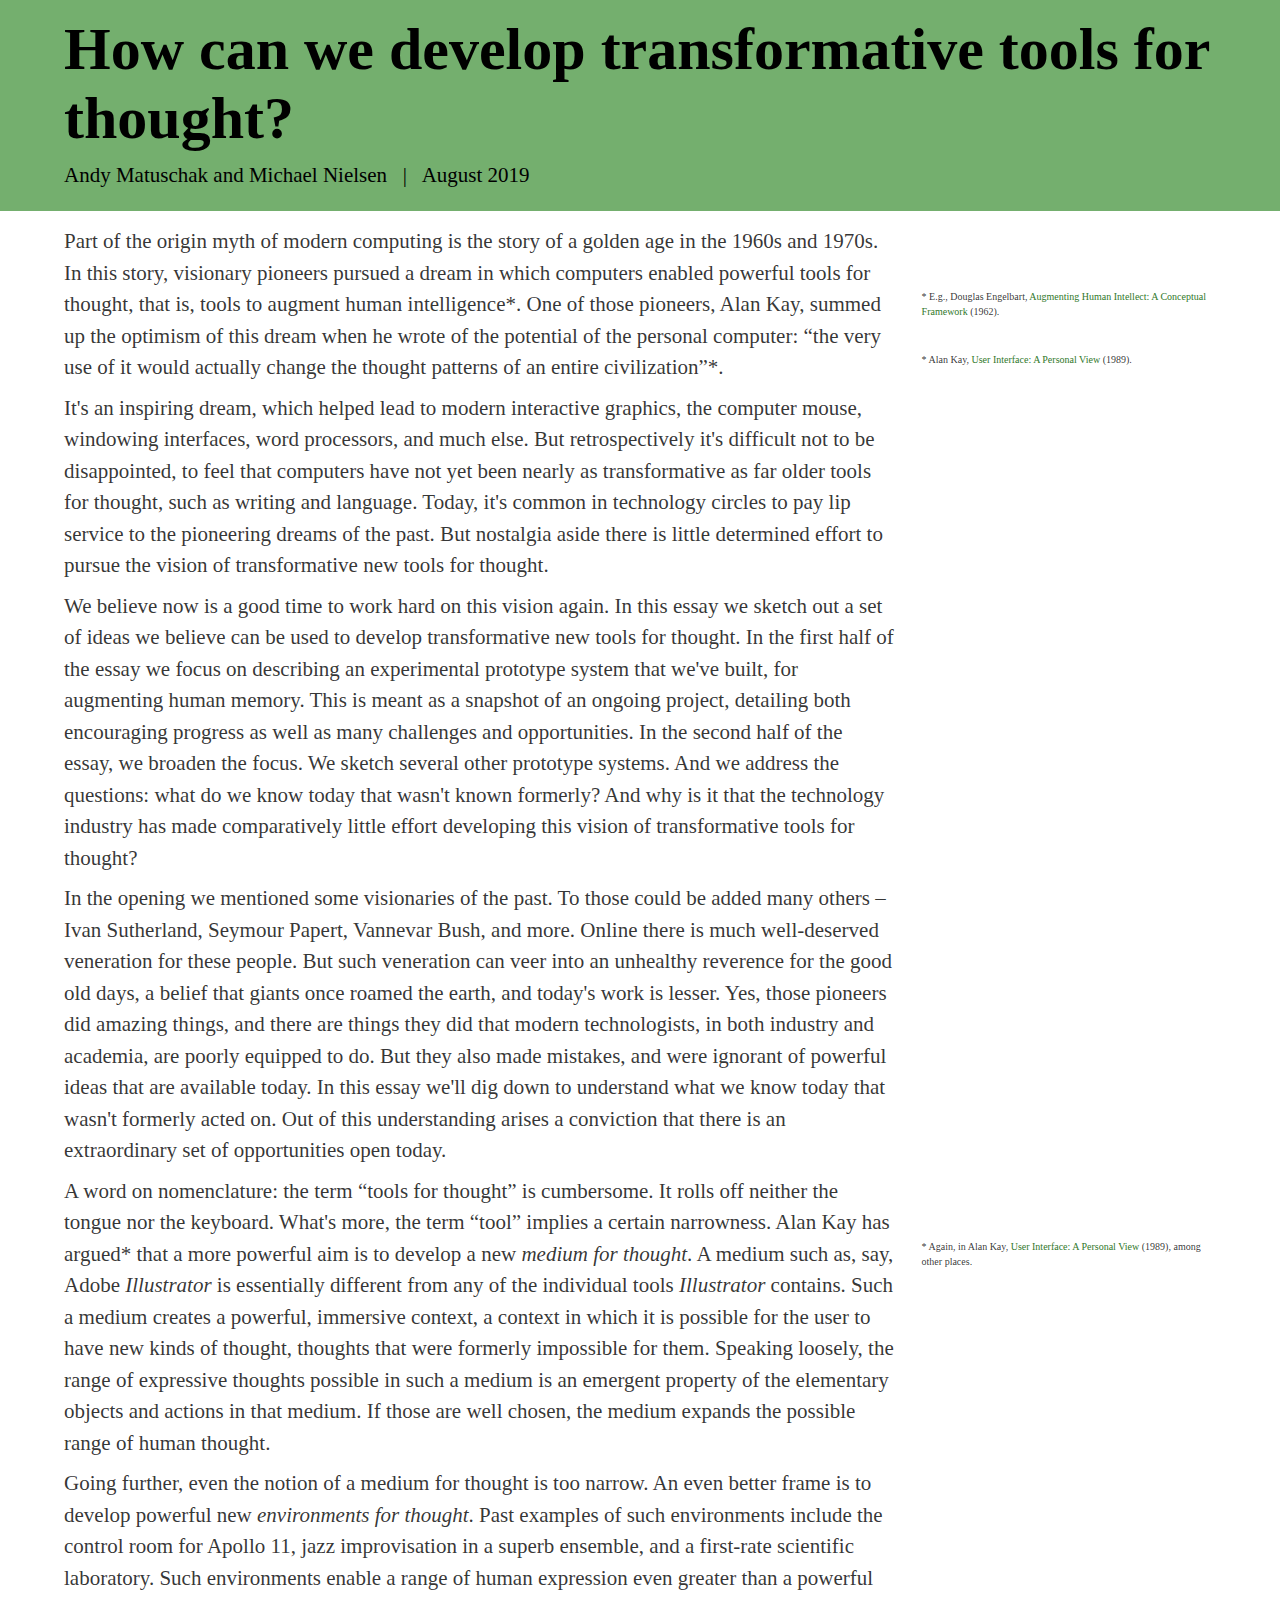
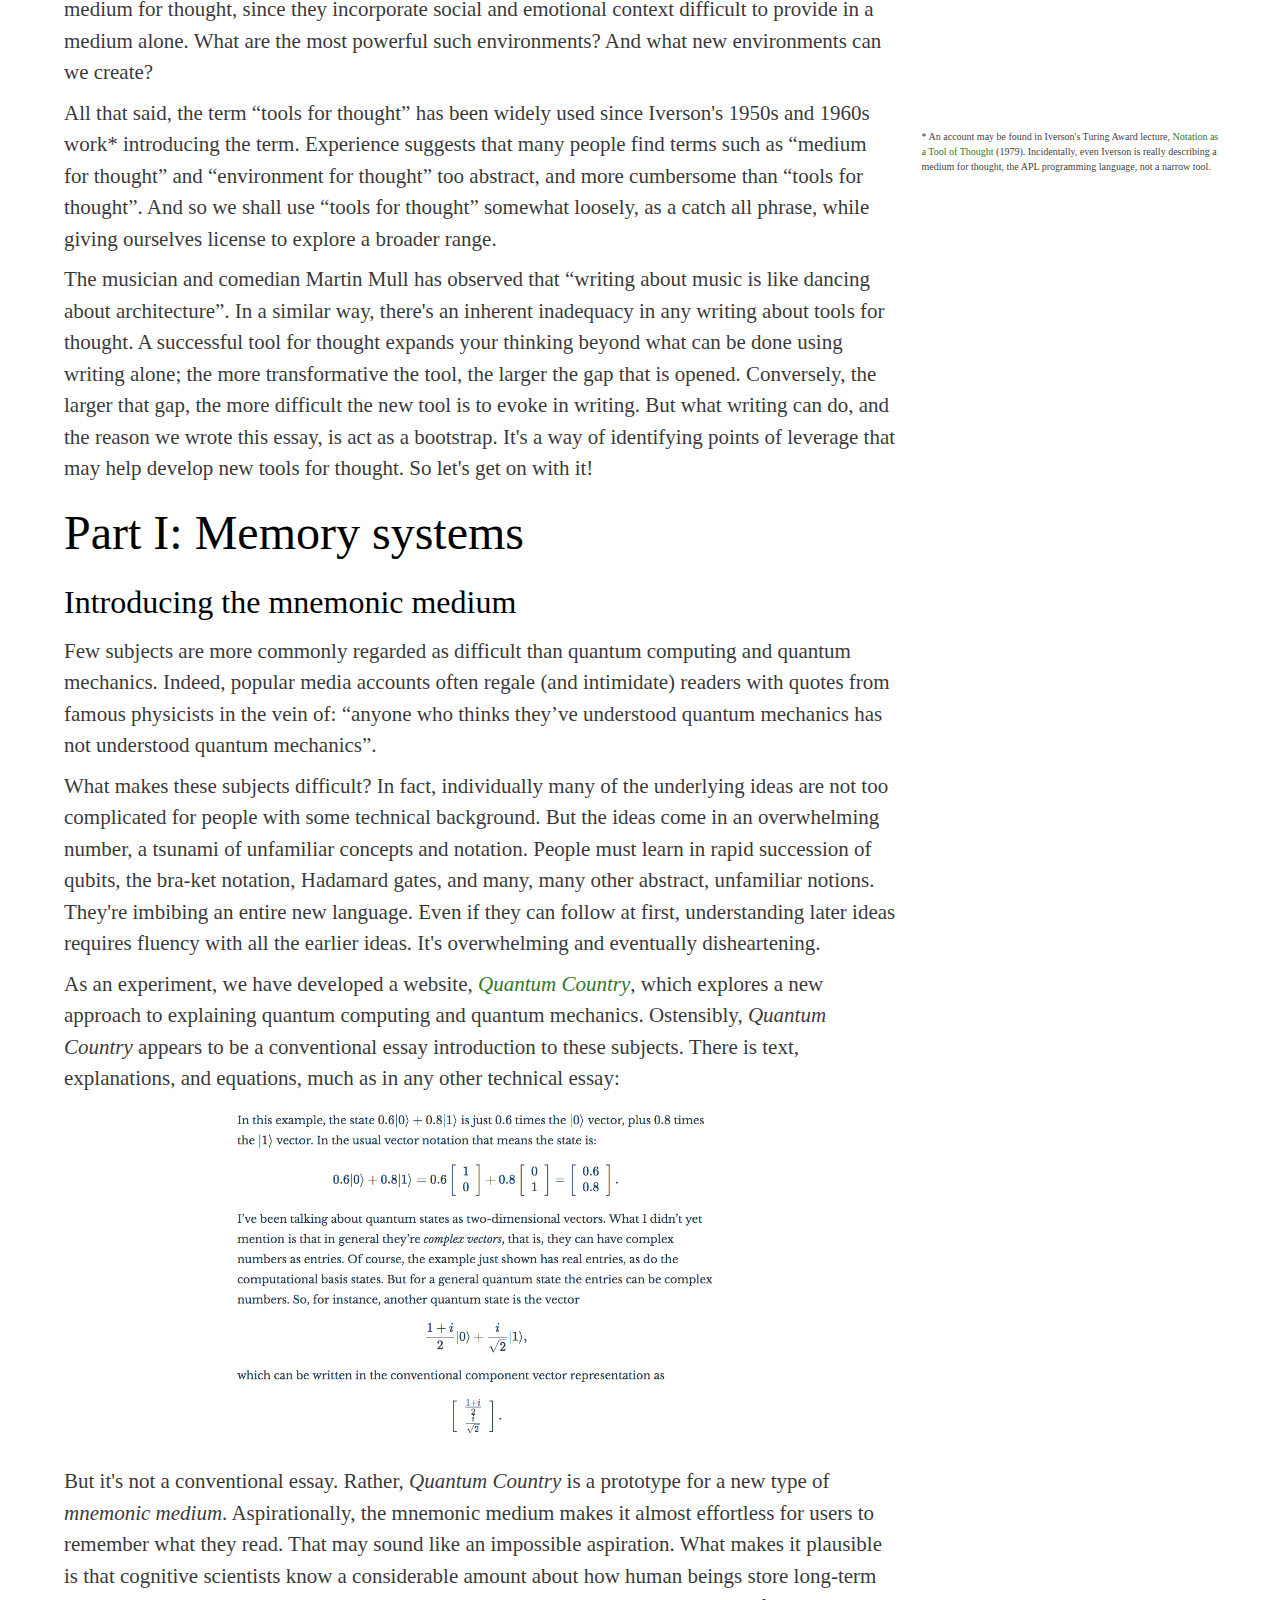
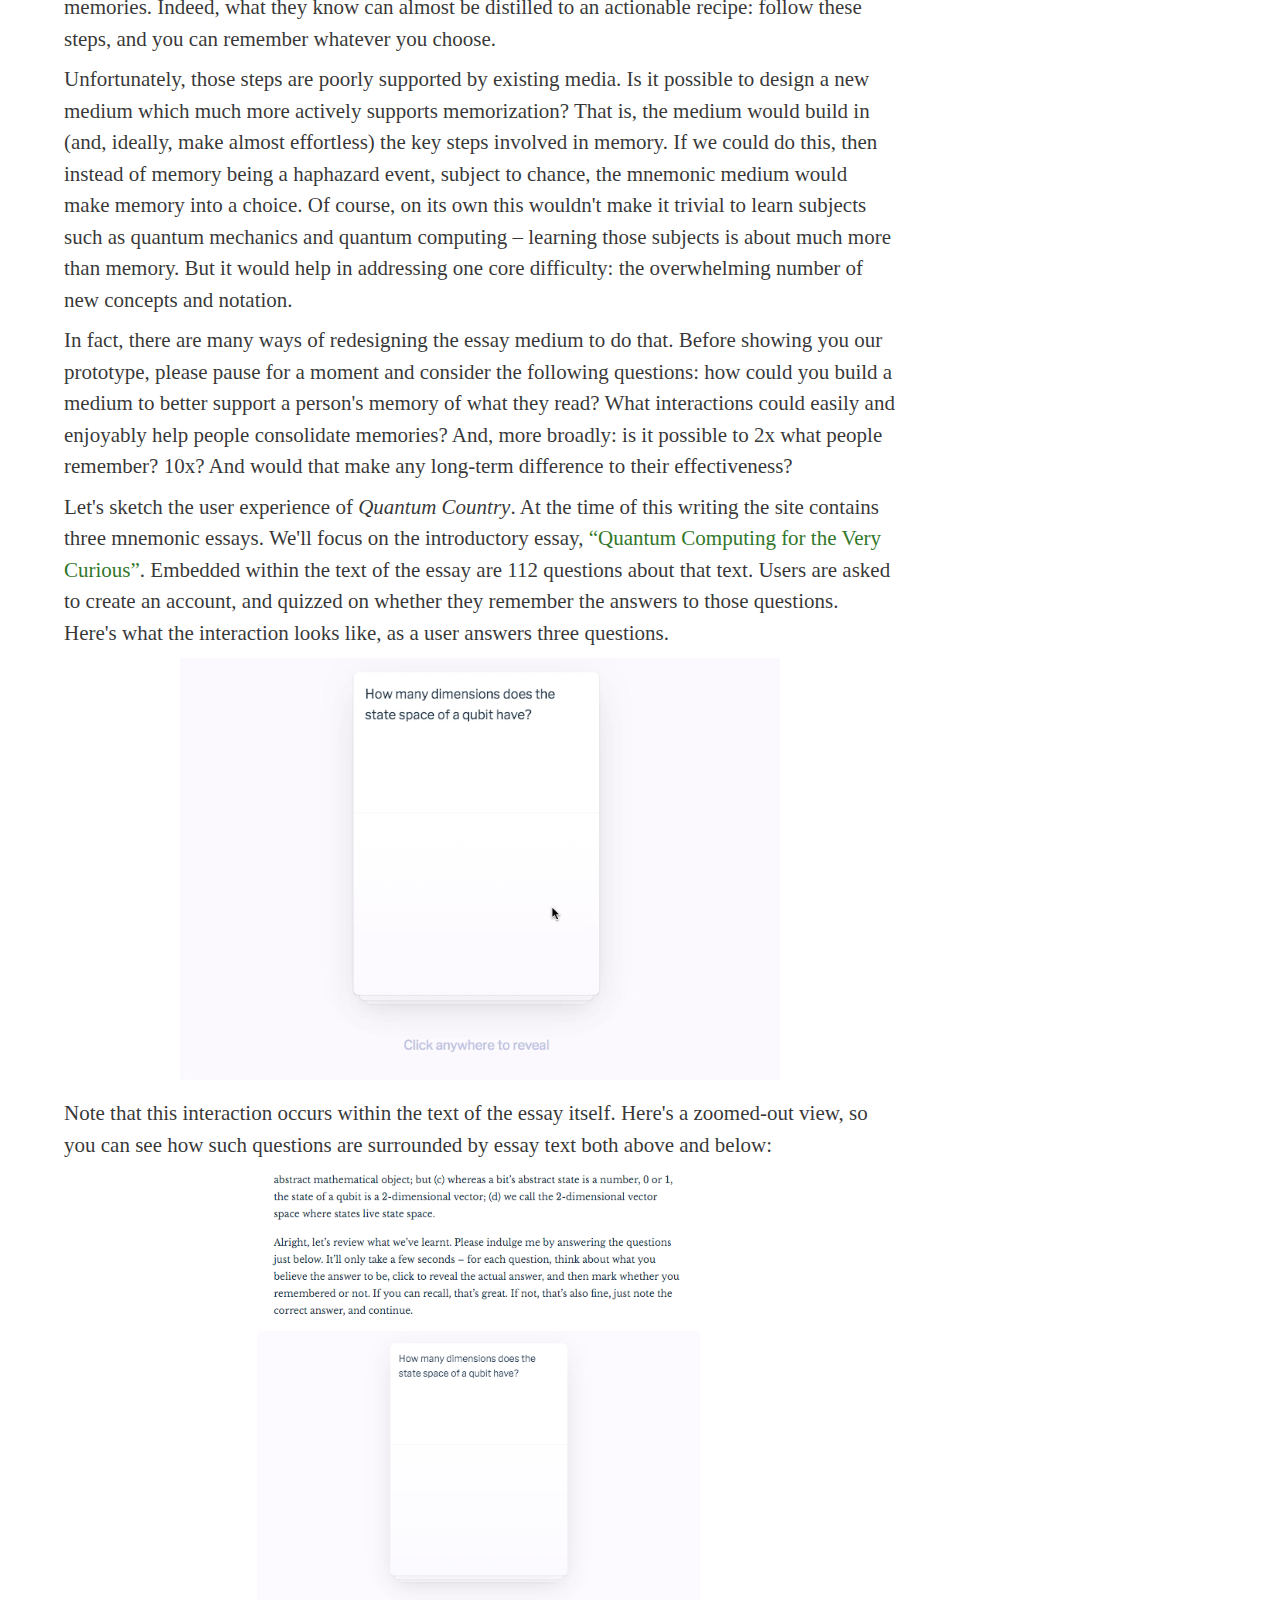
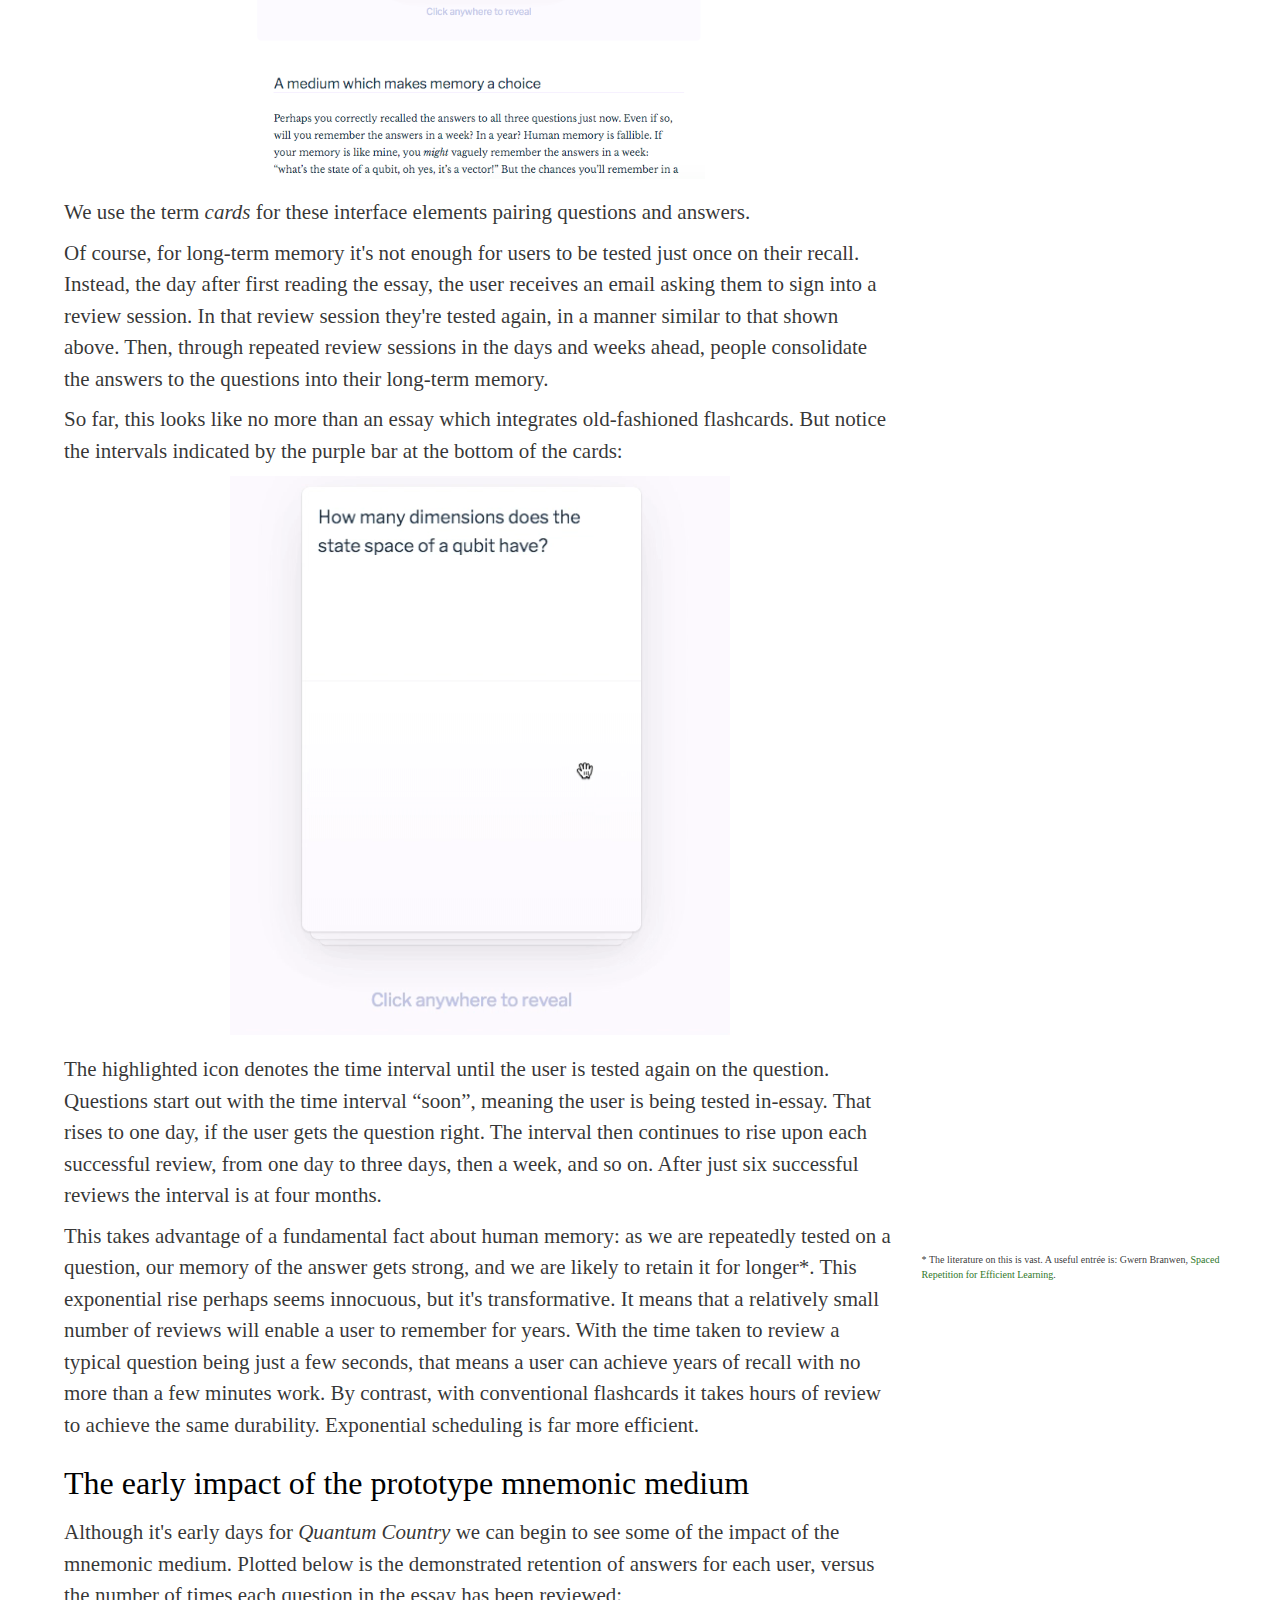
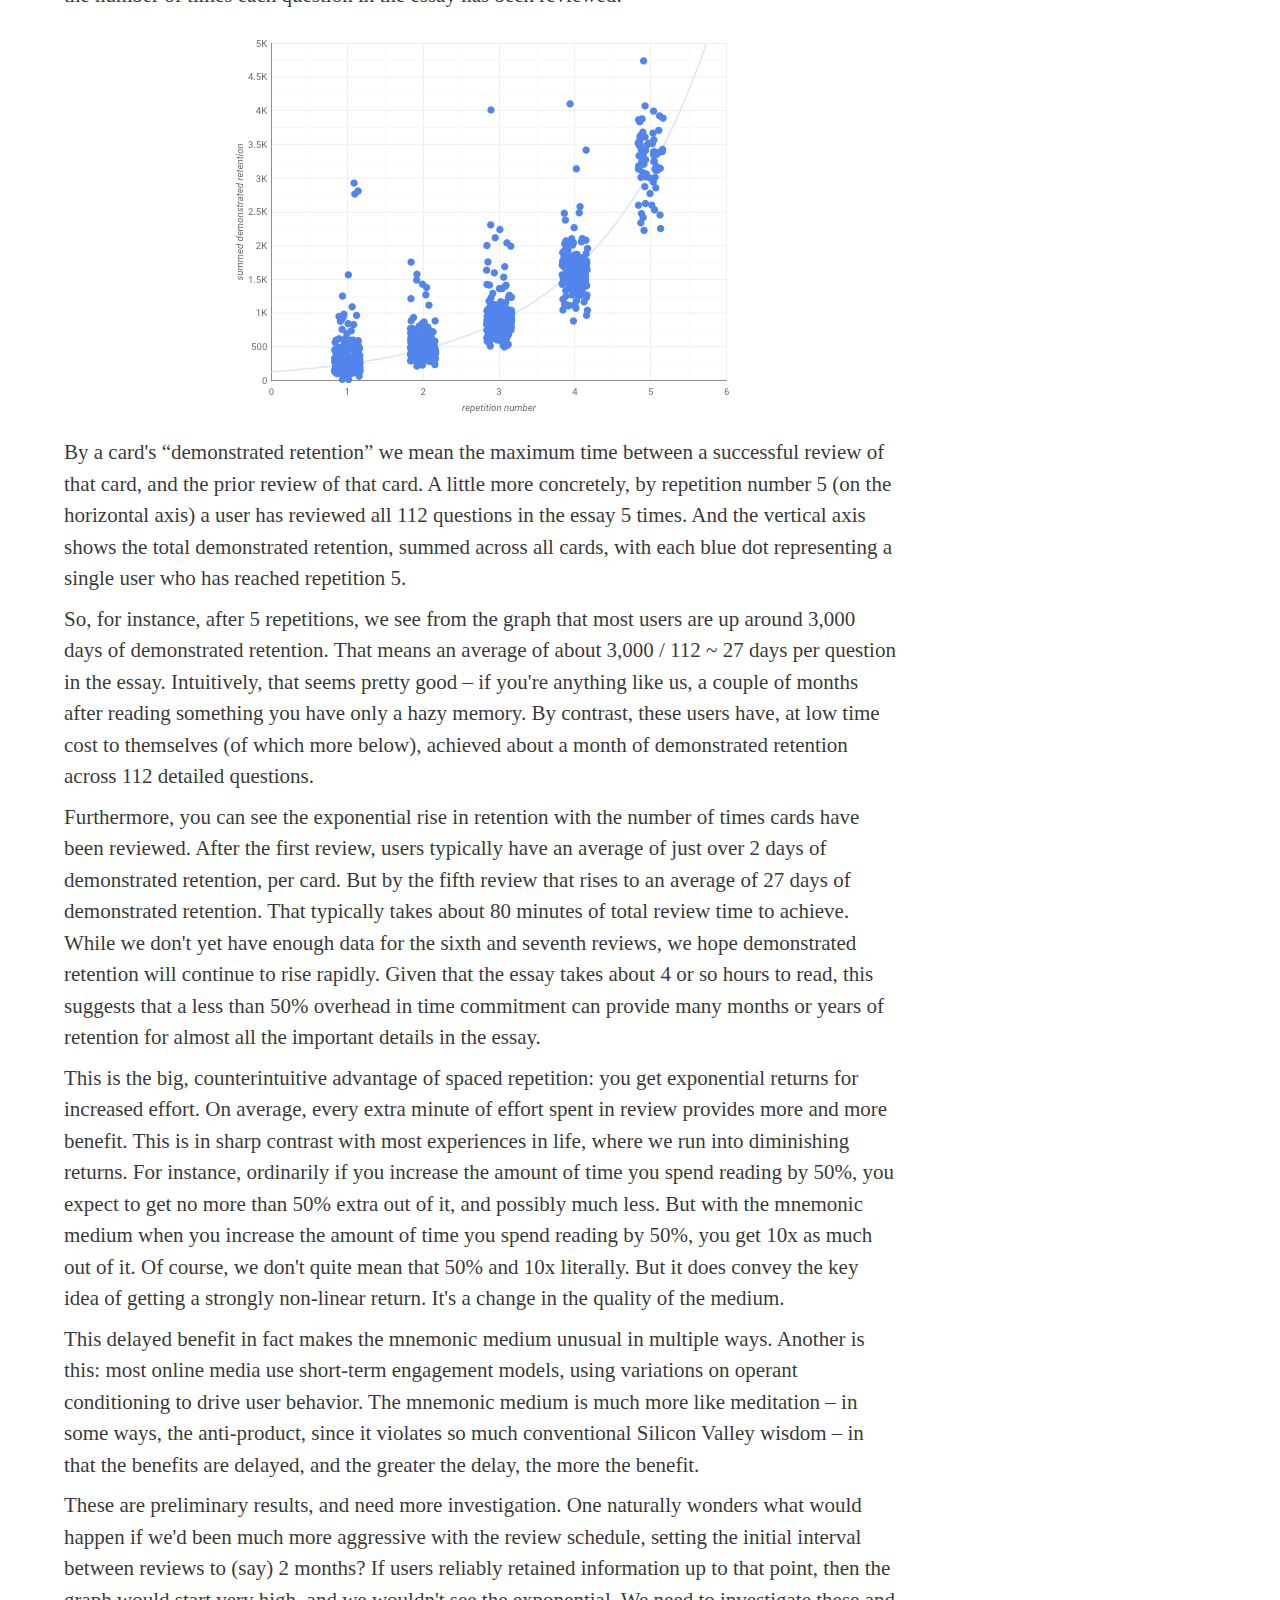
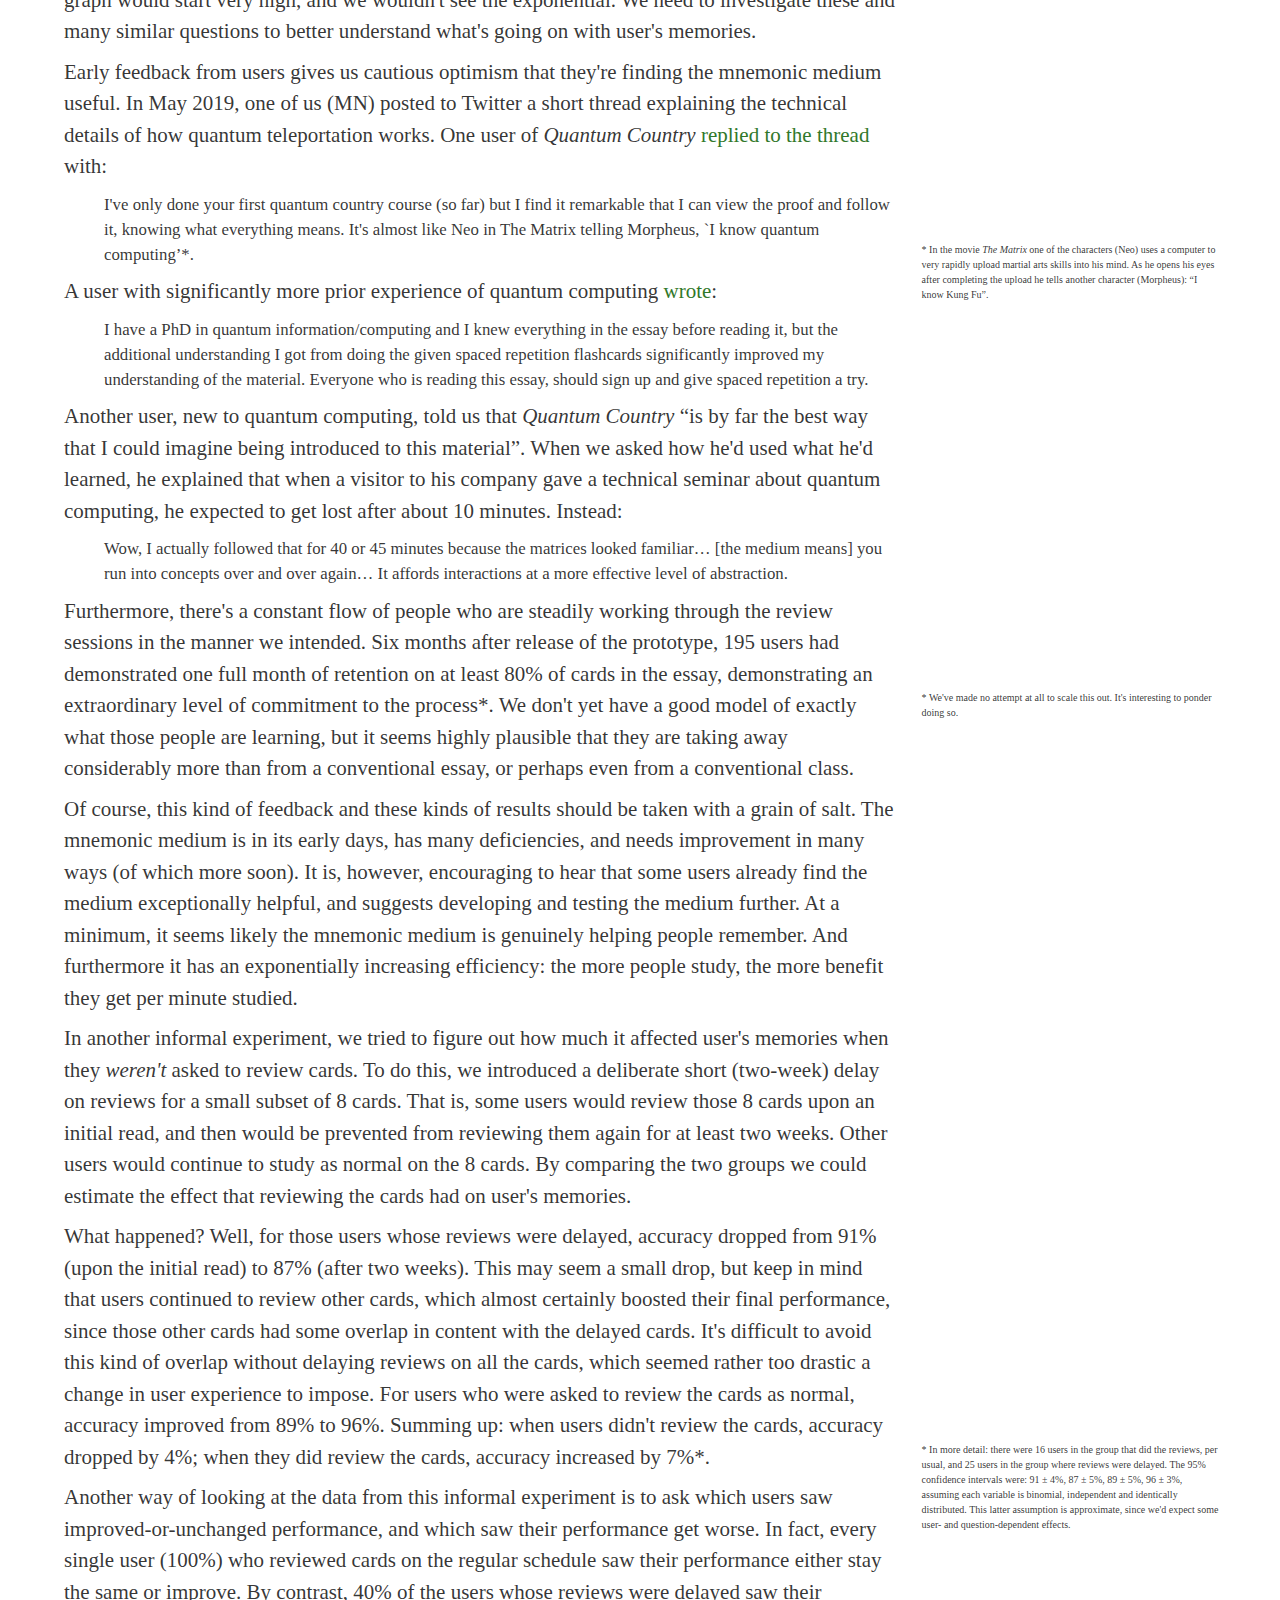
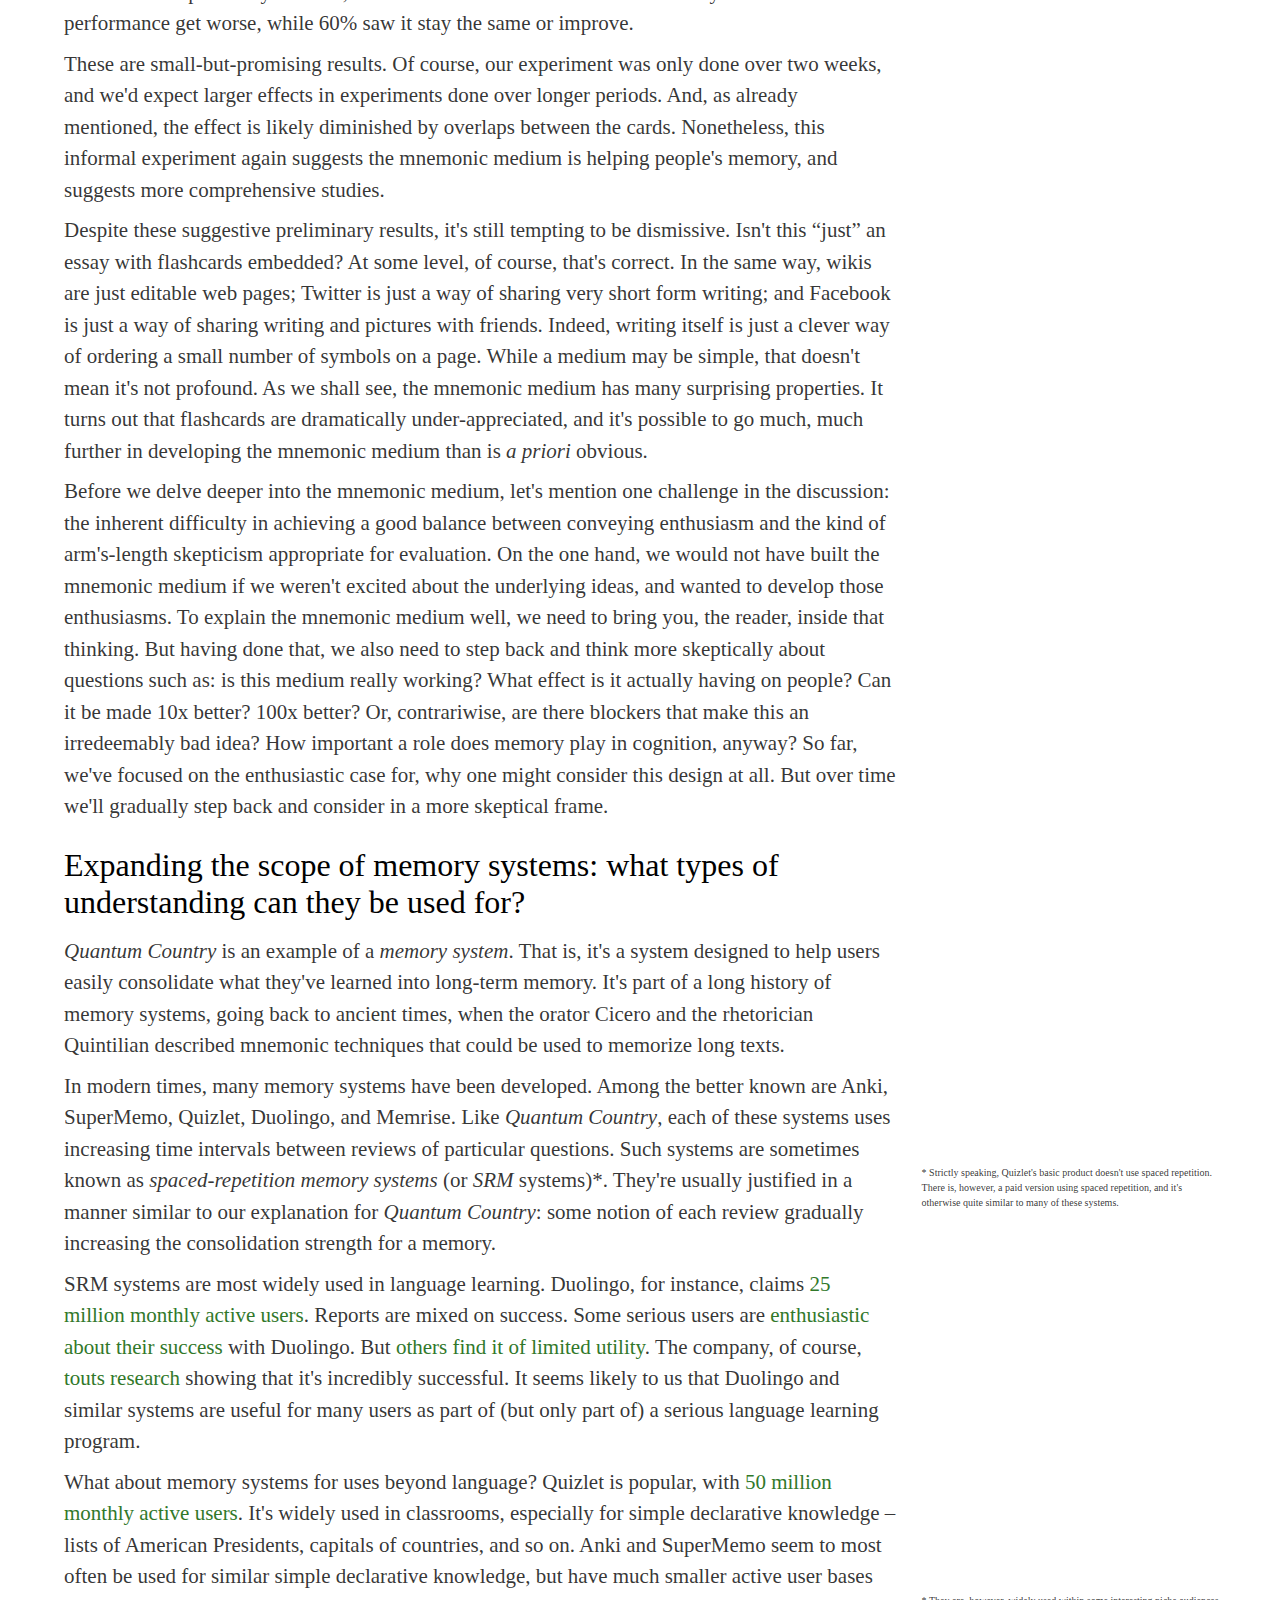
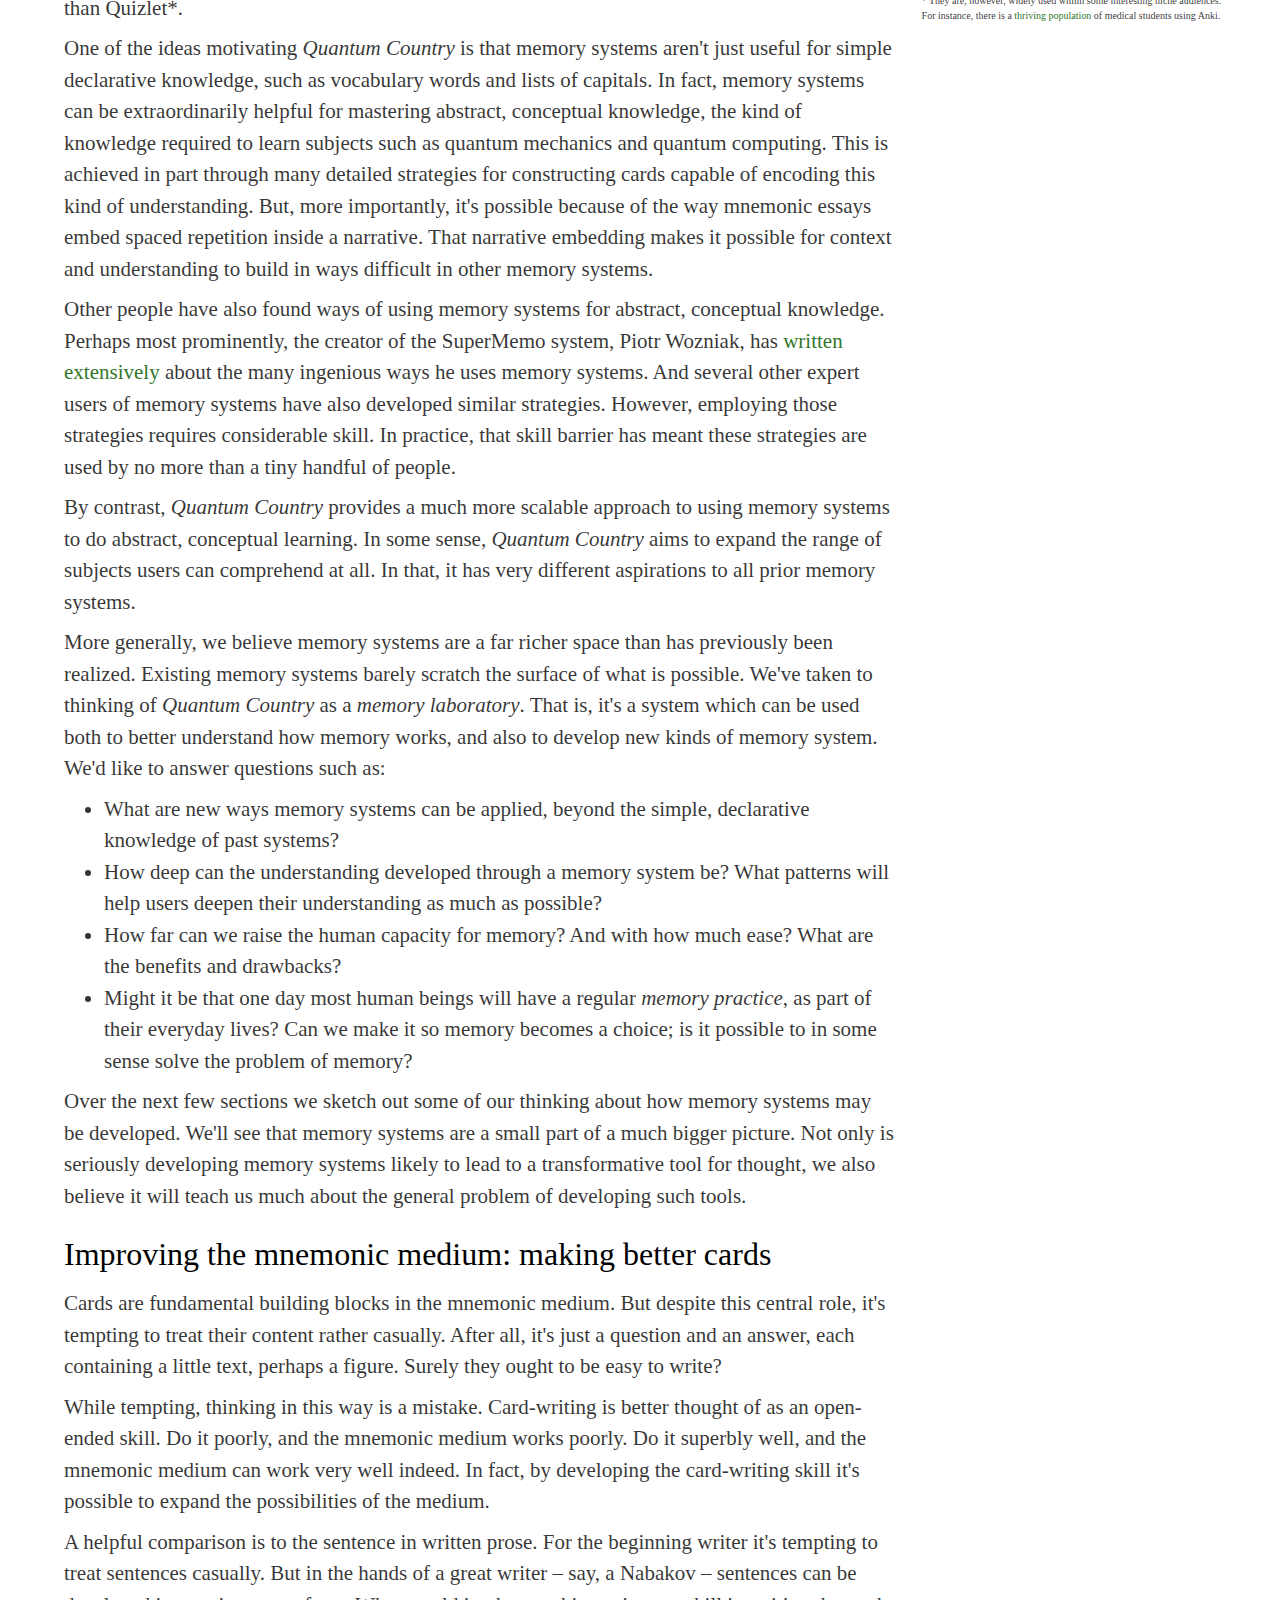
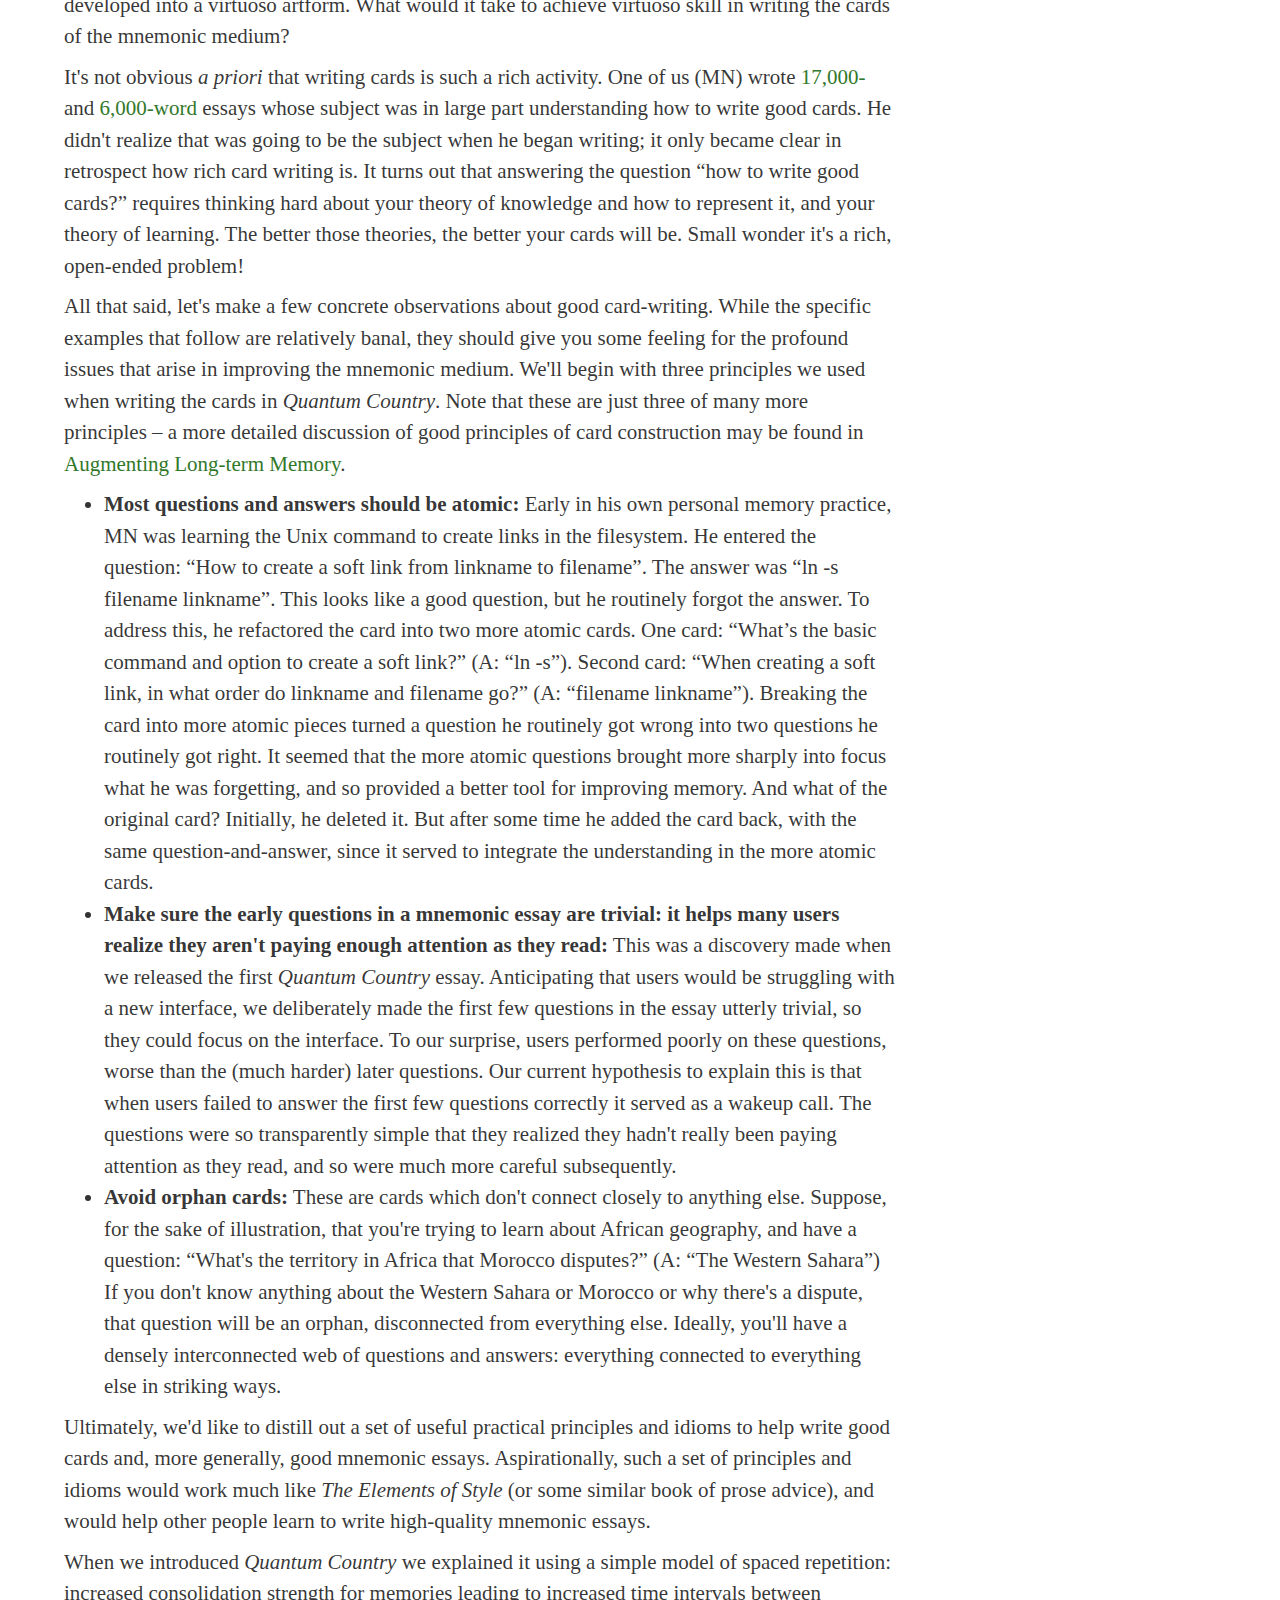
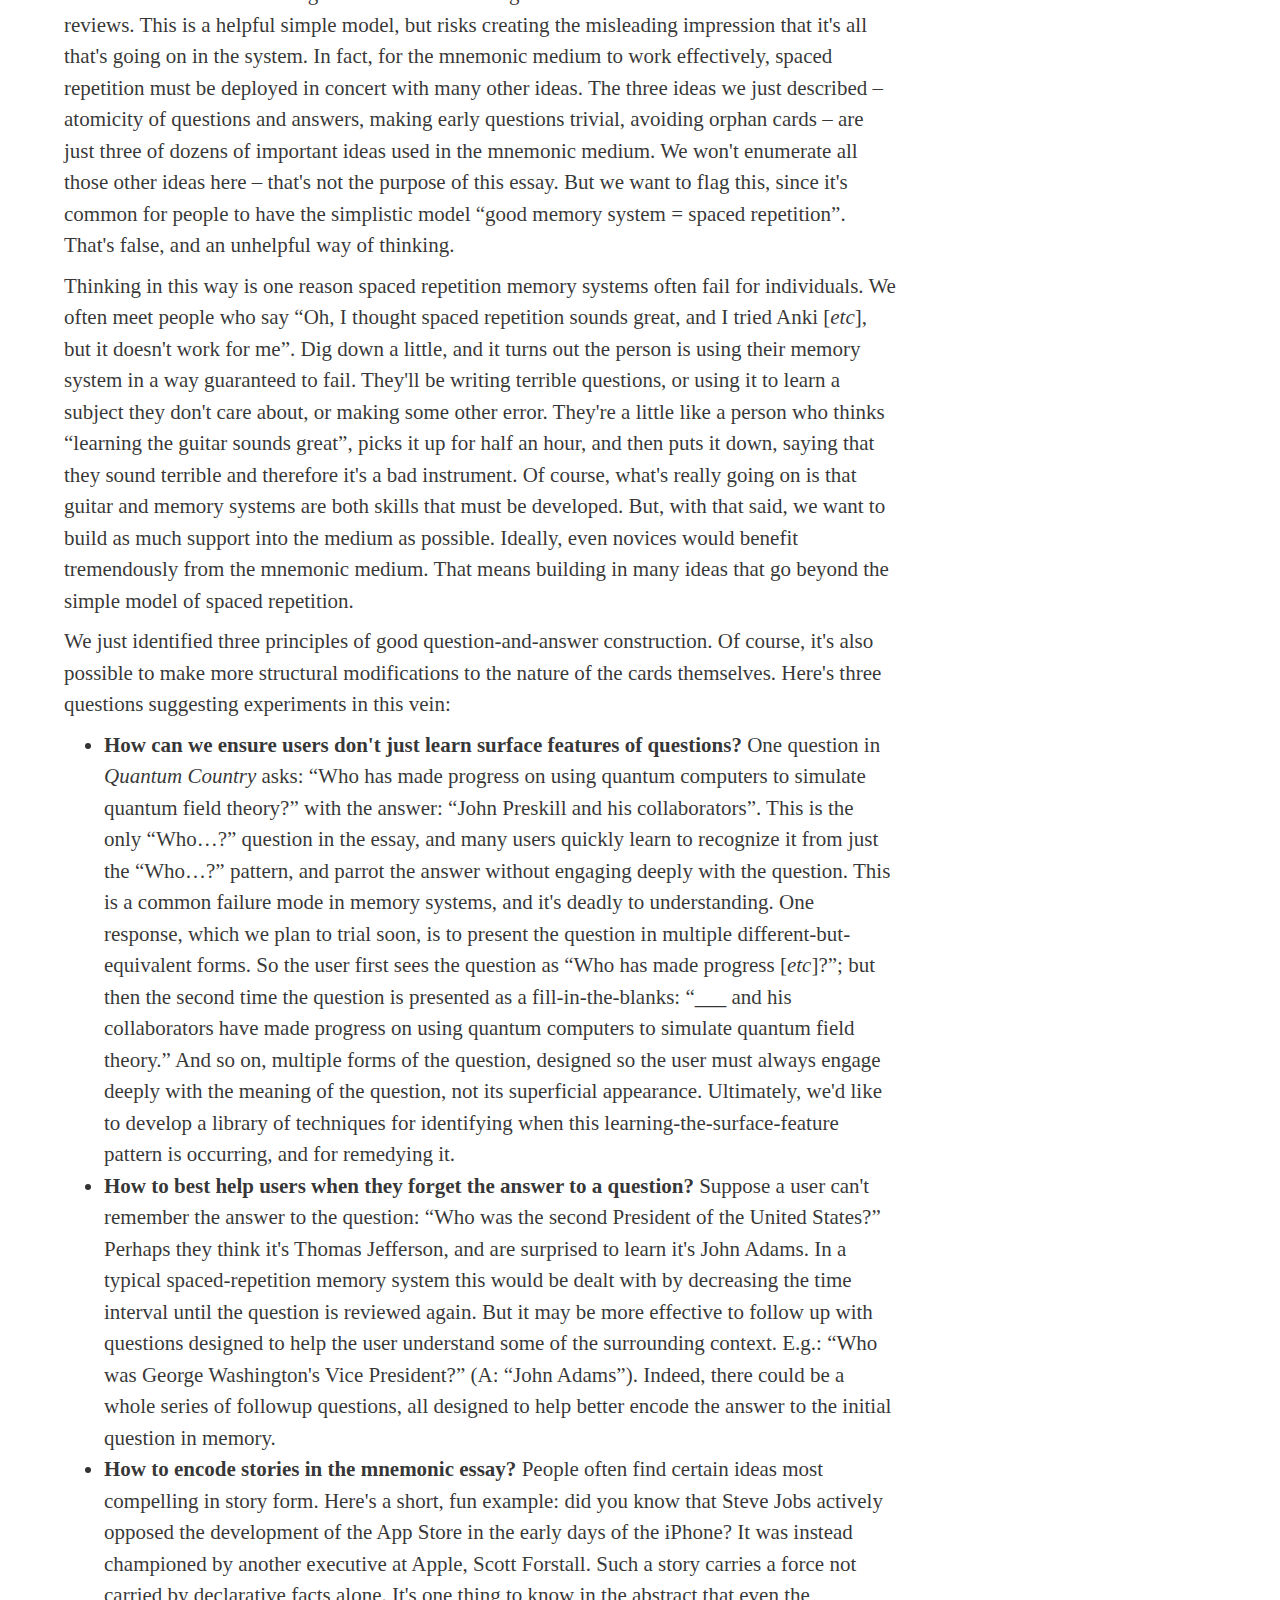
<file: ttft/index.html>
<!doctype html>
<html>
  <head>
    <!-- Global site tag (gtag.js) - Google Analytics -->
    <script async src="https://www.googletagmanager.com/gtag/js?id=UA-44208967-5"></script>
    <script>
      window.dataLayer = window.dataLayer || [];
      function gtag(){dataLayer.push(arguments);}
      gtag('js', new Date());

      gtag('config', 'UA-44208967-5');
    </script>

    <meta charset="utf-8">
    <meta charset="utf-8">
    <meta name="citation_title" content="How can we develop transformative tools for thought?">
    <meta name="citation_author" content="Matuschak, Andy">
    <meta name="citation_author" content="Nielsen, Michael">
    <meta name="citation_publication_date" content="2019">
    <meta name="citation_fulltext_html_url" content="http://augmentingcognition.com/ttft/index.html">
    <meta name="citation_fulltext_world_readable" content="">
    <meta name="viewport" content="width=device-width,
    initial-scale=1.0">

    <title>How can we develop transformative tools for
    thought?</title>
    <link rel="stylesheet" type="text/css" href="style.css">
  </head>

  <body>
    <div id="header">
      <h1>How can we develop transformative tools for thought?</h1>
      <p>
	<a href="https://andymatuschak.org/">Andy Matuschak</a> and <a href="http://michaelnielsen.org">Michael Nielsen</a> &nbsp; | &nbsp; August 2019
      </p>
    </div>

    <div id="container">
      
      <p>
	Part of the origin myth of modern computing is the story of a
	golden age in the 1960s and 1970s. In this story, visionary
	pioneers pursued a dream in which computers enabled powerful
	tools for thought, that is, tools to augment human
	intelligence*<span class="marginnote">* E.g., Douglas
	Engelbart, <a href="assets/Engelbart1962.pdf">Augmenting Human
	Intellect: A Conceptual Framework</a> (1962).</span>. One of
	those pioneers, Alan Kay, summed up the optimism of this dream
	when he wrote of the potential of the personal computer:
	&ldquo;the very use of it would actually change the thought
	patterns of an entire
	civilization&rdquo;*<span class="marginnote">* Alan
	Kay, <a href="assets/Kay1989.pdf">User Interface: A Personal
	View</a> (1989).</span>.
      </p>

      <p>
	It's an inspiring dream, which helped lead to modern
	interactive graphics, the computer mouse, windowing
	interfaces, word processors, and much else. But
	retrospectively it's difficult not to be disappointed, to feel
	that computers have not yet been nearly as transformative as
	far older tools for thought, such as writing and
	language. Today, it's common in technology circles to pay lip
	service to the pioneering dreams of the past. But nostalgia
	aside there is little determined effort to pursue the vision
	of transformative new tools for thought.
      </p>

      <p>
	We believe now is a good time to work hard on this vision
	again. In this essay we sketch out a set of ideas we believe
	can be used to develop transformative new tools for
	thought. In the first half of the essay we focus on describing
	an experimental prototype system that we've built, for
	augmenting human memory.  This is meant as a snapshot of an
	ongoing project, detailing both encouraging progress as well
	as many challenges and opportunities. In the second half of
	the essay, we broaden the focus. We sketch several other
	prototype systems. And we address the questions: what do we
	know today that wasn't known formerly? And why is it that the
	technology industry has made comparatively little effort
	developing this vision of transformative tools for thought?
      </p>

      <p>
	In the opening we mentioned some visionaries of the past. To
	those could be added many others &ndash; Ivan Sutherland,
	Seymour Papert, Vannevar Bush, and more. Online there is much
	well-deserved veneration for these people. But such veneration
	can veer into an unhealthy reverence for the good old days, a
	belief that giants once roamed the earth, and today's work is
	lesser. Yes, those pioneers did amazing things, and there are
	things they did that modern technologists, in both industry
	and academia, are poorly equipped to do. But they also made
	mistakes, and were ignorant of powerful ideas that are
	available today. In this essay we'll dig down to understand
	what we know today that wasn't formerly acted on. Out of this
	understanding arises a conviction that there is an
	extraordinary set of opportunities open today.
      </p>

      <p>
	A word on nomenclature: the term &ldquo;tools for
	thought&rdquo; is cumbersome. It rolls off neither the tongue
	nor the keyboard. What's more, the term &ldquo;tool&rdquo;
	implies a certain narrowness. Alan Kay has
	argued*<span class="marginnote">* Again, in Alan
	Kay, <a href="assets/Kay1989.pdf">User Interface: A Personal
	View</a> (1989), among other places.</span> that a more
	powerful aim is to develop a new <em>medium for
	thought</em>. A medium such as, say,
	Adobe <em>Illustrator</em> is essentially different from any
	of the individual tools <em>Illustrator</em> contains. Such a
	medium creates a powerful, immersive context, a context in
	which it is possible for the user to have new kinds of
	thought, thoughts that were formerly impossible for
	them. Speaking loosely, the range of expressive thoughts
	possible in such a medium is an emergent property of the
	elementary objects and actions in that medium. If those are
	well chosen, the medium expands the possible range of human
	thought.
      </p>

      <p>
	Going further, even the notion of a medium for thought is too
	narrow. An even better frame is to develop powerful
	new <em>environments for thought</em>. Past examples of such
	environments include the control room for Apollo 11, jazz
	improvisation in a superb ensemble, and a first-rate
	scientific laboratory.  Such environments enable a range of
	human expression even greater than a powerful medium for
	thought, since they incorporate social and emotional context
	difficult to provide in a medium alone. What are the most
	powerful such environments? And what new environments can we
	create?
      </p>

      <p>
	All that said, the term &ldquo;tools for thought&rdquo; has
	been widely used since Iverson's 1950s and 1960s
	work*<span class="marginnote">* An account may be found in
	Iverson's Turing Award
	lecture, <a href="assets/Iverson1979.pdf">Notation as a Tool
	of Thought</a> (1979). Incidentally, even Iverson is really
	describing a medium for thought, the APL programming language,
	not a narrow tool.</span> introducing the term. Experience
	suggests that many people find terms such as &ldquo;medium for
	thought&rdquo; and &ldquo;environment for thought&rdquo; too
	abstract, and more cumbersome than &ldquo;tools for
	thought&rdquo;. And so we shall use &ldquo;tools for
	thought&rdquo; somewhat loosely, as a catch all phrase, while
	giving ourselves license to explore a broader range.
      </p>

      <p>
	The musician and comedian Martin Mull has observed that
	&ldquo;writing about music is like dancing about
	architecture&rdquo;. In a similar way, there's an inherent
	inadequacy in any writing about tools for thought. A
	successful tool for thought expands your thinking beyond what
	can be done using writing alone; the more transformative the
	tool, the larger the gap that is opened. Conversely, the
	larger that gap, the more difficult the new tool is to evoke
	in writing. But what writing can do, and the reason we wrote
	this essay, is act as a bootstrap. It's a way of identifying
	points of leverage that may help develop new tools for
	thought. So let's get on with it!
      </p>

      <h2>Part I: Memory systems</h2>

      <h3>Introducing the mnemonic medium</h3>
      
      <p>
	Few subjects are more commonly regarded as difficult than
	quantum computing and quantum mechanics. Indeed, popular media
	accounts often regale (and intimidate) readers with quotes
	from famous physicists in the vein of: &ldquo;anyone who
	thinks they’ve understood quantum mechanics has not understood
	quantum mechanics&rdquo;.
      </p>
      
      <p>
	What makes these subjects difficult? In fact, individually
	many of the underlying ideas are not too complicated for
	people with some technical background. But the ideas come in
	an overwhelming number, a tsunami of unfamiliar concepts and
	notation. People must learn in rapid succession of qubits, the
	bra-ket notation, Hadamard gates, and many, many other
	abstract, unfamiliar notions. They're imbibing an entire new
	language. Even if they can follow at first, understanding
	later ideas requires fluency with all the earlier ideas. It's
	overwhelming and eventually disheartening.
      </p>

      <p>
	As an experiment, we have developed a
	website, <a href="https://quantum.country"><em>Quantum
	Country</em></a>, which explores a new approach to explaining
	quantum computing and quantum
	mechanics. Ostensibly, <em>Quantum Country</em> appears to be
	a conventional essay introduction to these subjects. There is
	text, explanations, and equations, much as in any other
	technical essay:
      </p>

      <center>
	<img src="assets/quantum_country_sample.png" width="500">
      </center>

      <p>
	But it's not a conventional essay. Rather, <em>Quantum
	Country</em> is a prototype for a new type of <em>mnemonic
	medium</em>. Aspirationally, the mnemonic medium makes it
	almost effortless for users to remember what they read. That
	may sound like an impossible aspiration. What makes it
	plausible is that cognitive scientists know a considerable
	amount about how human beings store long-term
	memories. Indeed, what they know can almost be distilled to an
	actionable recipe: follow these steps, and you can remember
	whatever you choose.
      </p>

      <p>
	Unfortunately, those steps are poorly supported by existing
	media. Is it possible to design a new medium which much more
	actively supports memorization? That is, the medium would
	build in (and, ideally, make almost effortless) the key steps
	involved in memory. If we could do this, then instead of
	memory being a haphazard event, subject to chance, the
	mnemonic medium would make memory into a choice. Of course, on
	its own this wouldn't make it trivial to learn subjects such
	as quantum mechanics and quantum computing &ndash; learning
	those subjects is about much more than memory. But it would
	help in addressing one core difficulty: the overwhelming
	number of new concepts and notation.
      </p>

      <p>
	In fact, there are many ways of redesigning the essay medium
	to do that. Before showing you our prototype, please pause for
	a moment and consider the following questions: how could you
	build a medium to better support a person's memory of what
	they read?  What interactions could easily and enjoyably help
	people consolidate memories? And, more broadly: is it possible
	to 2x what people remember? 10x? And would that make any
	long-term difference to their effectiveness?
      </p>

      <p>
	Let's sketch the user experience of <em>Quantum
	Country</em>. At the time of this writing the site contains
	three mnemonic essays. We'll focus on the introductory essay,
	<a href="https://quantum.country/qcvc">&ldquo;Quantum
	  Computing for the Very Curious&rdquo;</a>. Embedded within
	  the text of the essay are 112 questions about that
	  text. Users are asked to create an account, and quizzed on
	  whether they remember the answers to those questions. Here's
	  what the interaction looks like, as a user answers three
	  questions.
      </p>

      <center>
	<video autoplay loop muted width="600">
	  <source src="assets/qc_interaction.mov">
	</video>
      </center>

      <p>
	Note that this interaction occurs within the text of the essay
	itself. Here's a zoomed-out view, so you can see how such
	questions are surrounded by essay text both above and below:
      </p>

      <center>
	<img src="assets/qc_zoom_out.png" width="450">
      </center>

      <p>
	We use the term <em>cards</em> for these interface elements
	pairing questions and answers.
      </p>

      <p>
	Of course, for long-term memory it's not enough for users to
	be tested just once on their recall. Instead, the day after
	first reading the essay, the user receives an email asking
	them to sign into a review session. In that review session
	they're tested again, in a manner similar to that shown
	above. Then, through repeated review sessions in the days and
	weeks ahead, people consolidate the answers to the questions
	into their long-term memory.
      </p>

      <p>
	So far, this looks like no more than an essay which integrates
	old-fashioned flashcards. But notice the intervals indicated
	by the purple bar at the bottom of the cards:
      </p>

      <center>
	<video autoplay loop muted width="500">
	  <source src="assets/qc_icons.mov">
	</video>
      </center>
      
      <p>
	The highlighted icon denotes the time interval until the user
	is tested again on the question. Questions start out with the
	time interval &ldquo;soon&rdquo;, meaning the user is being
	tested in-essay. That rises to one day, if the user gets the
	question right.  The interval then continues to rise upon each
	successful review, from one day to three days, then a week, and
	so on. After just six successful reviews the interval is at
	four months.
      </p>

      <p>
	This takes advantage of a fundamental fact about human memory:
	as we are repeatedly tested on a question, our memory of the
	answer gets strong, and we are likely to retain it for
	longer*<span class="marginnote">* The literature on this is
	vast. A useful entrée is: Gwern
	Branwen, <a href="https://www.gwern.net/Spaced-repetition">Spaced
	Repetition for Efficient Learning</a>.</span>.  This
	exponential rise perhaps seems innocuous, but it's
	transformative. It means that a relatively small number of
	reviews will enable a user to remember for years. With the
	time taken to review a typical question being just a few
	seconds, that means a user can achieve years of recall with no
	more than a few minutes work. By contrast, with conventional
	flashcards it takes hours of review to achieve the same
	durability. Exponential scheduling is far more efficient.
      </p>

      <h3>The early impact of the prototype mnemonic medium</h3>

      <p>
	Although it's early days for <em>Quantum Country</em> we can
	begin to see some of the impact of the mnemonic
	medium. Plotted below is the demonstrated retention of answers
	for each user, versus the number of times each question in the
	essay has been reviewed:
      </p>

      <center>
	<img src="assets/dem_retention.png">
      </center>

      <p>
	By a card's &ldquo;demonstrated retention&rdquo; we mean the
	maximum time between a successful review of that card, and the
	prior review of that card. A little more concretely, by
	repetition number 5 (on the horizontal axis) a user has
	reviewed all 112 questions in the essay 5 times. And the
	vertical axis shows the total demonstrated retention, summed
	across all cards, with each blue dot representing a single
	user who has reached repetition 5.
      </p>

      <p>
	So, for instance, after 5 repetitions, we see from the graph
	that most users are up around 3,000 days of demonstrated
	retention. That means an average of about 3,000 / 112 ~ 27
	days per question in the essay.  Intuitively, that seems
	pretty good &ndash; if you're anything like us, a couple of
	months after reading something you have only a hazy memory. By
	contrast, these users have, at low time cost to themselves (of
	which more below), achieved about a month of demonstrated
	retention across 112 detailed questions.
      </p>

      <p>
	Furthermore, you can see the exponential rise in retention
	with the number of times cards have been reviewed. After the
	first review, users typically have an average of just over 2
	days of demonstrated retention, per card. But by the fifth
	review that rises to an average of 27 days of demonstrated
	retention. That typically takes about 80 minutes of total
	review time to achieve. While we don't yet have enough data
	for the sixth and seventh reviews, we hope demonstrated
	retention will continue to rise rapidly. Given that the essay
	takes about 4 or so hours to read, this suggests that a less
	than 50% overhead in time commitment can provide many months
	or years of retention for almost all the important details in
	the essay.
      </p>

      <p>
	This is the big, counterintuitive advantage of spaced
	repetition: you get exponential returns for increased
	effort. On average, every extra minute of effort spent in
	review provides more and more benefit. This is in sharp
	contrast with most experiences in life, where we run into
	diminishing returns. For instance, ordinarily if you increase
	the amount of time you spend reading by 50%, you expect to get
	no more than 50% extra out of it, and possibly much less. But
	with the mnemonic medium when you increase the amount of time
	you spend reading by 50%, you get 10x as much out of it. Of
	course, we don't quite mean that 50% and 10x literally. But it
	does convey the key idea of getting a strongly non-linear
	return. It's a change in the quality of the medium.
      </p>

      <P>
	This delayed benefit in fact makes the mnemonic medium unusual
	in multiple ways. Another is this: most online media use
	short-term engagement models, using variations on operant
	conditioning to drive user behavior. The mnemonic medium is
	much more like meditation &ndash; in some ways, the
	anti-product, since it violates so much conventional Silicon
	Valley wisdom &ndash; in that the benefits are delayed, and
	the greater the delay, the more the benefit.
      </P>

      <p>
	These are preliminary results, and need more
	investigation. One naturally wonders what would happen if we'd
	been much more aggressive with the review schedule, setting
	the initial interval between reviews to (say) 2 months? If
	users reliably retained information up to that point, then the
	graph would start very high, and we wouldn't see the
	exponential. We need to investigate these and many similar
	questions to better understand what's going on with user's
	memories.
      </p>

      <p>
	Early feedback from users gives us cautious optimism that
	they're finding the mnemonic medium useful. In May 2019, one
	of us (MN) posted to Twitter a short thread explaining the
	technical details of how quantum teleportation works. One user
	of <em>Quantum Country</em>
	<a href="https://twitter.com/KeithMansfield/status/1132031824513966080">replied
	  to the thread</a> with:
      </p>

      <blockquote>I've only done your first quantum country course (so
	far) but I find it remarkable that I can view the proof and
	follow it, knowing what everything means. It's almost like Neo
	in The Matrix telling Morpheus, `I know quantum
	computing’*<span class="marginnote">* In the movie <em>The
	Matrix</em> one of the characters (Neo) uses a computer to
	very rapidly upload martial arts skills into his mind. As he
	opens his eyes after completing the upload he tells another
	character (Morpheus): &ldquo;I know Kung Fu&rdquo;.</span>.
      </blockquote>

      <p>
	A user with significantly more prior experience of quantum
	computing <a href="https://news.ycombinator.com/item?id=19429035">wrote</a>:
      </p>

      <blockquote>
	I have a PhD in quantum information/computing and I knew
	everything in the essay before reading it, but the additional
	understanding I got from doing the given spaced repetition
	flashcards significantly improved my understanding of the
	material. Everyone who is reading this essay, should sign up
	and give spaced repetition a try.
      </blockquote>

      <p>
	Another user, new to quantum computing, told us
	that <em>Quantum Country</em> &ldquo;is by far the best way
	that I could imagine being introduced to this
	material&rdquo;. When we asked how he'd used what he'd
	learned, he explained that when a visitor to his company gave
	a technical seminar about quantum computing, he expected to
	get lost after about 10 minutes. Instead:
      </p>

      <blockquote>
	Wow, I actually followed that for 40 or 45 minutes because the
	matrices looked familiar&hellip; [the medium means] you run
	into concepts over and over again&hellip; It affords
	interactions at a more effective level of abstraction.
      </blockquote>

      <p>
	Furthermore, there's a constant flow of people who are
	steadily working through the review sessions in the manner we
	intended. Six months after release of the prototype, 195 users
	had demonstrated one full month of retention on at least 80%
	of cards in the essay, demonstrating an extraordinary level of
	commitment to the process*<span class="marginnote">* We've
	made no attempt at all to scale this out. It's interesting to
	ponder doing so.</span>. We don't yet have a good model of
	exactly what those people are learning, but it seems highly
	plausible that they are taking away considerably more than
	from a conventional essay, or perhaps even from a conventional
	class.
      </p>
	
      <p>
	Of course, this kind of feedback and these kinds of results
	should be taken with a grain of salt. The mnemonic medium is
	in its early days, has many deficiencies, and needs
	improvement in many ways (of which more soon).  It is,
	however, encouraging to hear that some users already find the
	medium exceptionally helpful, and suggests developing and
	testing the medium further. At a minimum, it seems likely the
	mnemonic medium is genuinely helping people remember. And
	furthermore it has an exponentially increasing efficiency: the
	more people study, the more benefit they get per minute
	studied.
      </p>

      <!-- data collected August 17, 2019. Note that we've rounded up
	for numbers like 90.5%, to 91%. This affects both the 91% and
	87% numbers (though not the difference, so I'm not inclined to
	worry much about it). -->
      
      <p>
	In another informal experiment, we tried to figure out how
	much it affected user's memories when they <em>weren't</em>
	asked to review cards. To do this, we introduced a deliberate
	short (two-week) delay on reviews for a small subset of 8
	cards. That is, some users would review those 8 cards upon an
	initial read, and then would be prevented from reviewing them
	again for at least two weeks. Other users would continue to
	study as normal on the 8 cards. By comparing the two groups we
	could estimate the effect that reviewing the cards had on
	user's memories.
      </p>

      <p>
	What happened? Well, for those users whose reviews were
	delayed, accuracy dropped from 91% (upon the initial read) to
	87% (after two weeks). This may seem a small drop, but keep in
	mind that users continued to review other cards, which almost
	certainly boosted their final performance, since those other
	cards had some overlap in content with the delayed cards. It's
	difficult to avoid this kind of overlap without delaying
	reviews on all the cards, which seemed rather too drastic a
	change in user experience to impose.  For users who were asked
	to review the cards as normal, accuracy improved from 89% to
	96%. Summing up: when users didn't review the cards, accuracy
	dropped by 4%; when they did review the cards, accuracy
	increased by 7%*<span class="marginnote">* In more detail:
	there were 16 users in the group that did the reviews, per
	usual, and 25 users in the group where reviews were
	delayed. The 95% confidence intervals were: 91 &plusmn; 4%, 87
	&plusmn; 5%, 89 &plusmn; 5%, 96 &plusmn; 3%, assuming each
	variable is binomial, independent and identically
	distributed. This latter assumption is approximate, since we'd
	expect some user- and question-dependent effects.</span>.
      </p>

      <p>
	Another way of looking at the data from this informal
	experiment is to ask which users saw improved-or-unchanged
	performance, and which saw their performance get worse. In
	fact, every single user (100%) who reviewed cards on the
	regular schedule saw their performance either stay the same or
	improve.  By contrast, 40% of the users whose reviews were
	delayed saw their performance get worse, while 60% saw it stay
	the same or improve.
      </p>

      <p>
	These are small-but-promising results. Of course, our
	experiment was only done over two weeks, and we'd expect
	larger effects in experiments done over longer periods. And,
	as already mentioned, the effect is likely diminished by
	overlaps between the cards. Nonetheless, this informal
	experiment again suggests the mnemonic medium is helping
	people's memory, and suggests more comprehensive studies.
      </p>
      
      <p>
	Despite these suggestive preliminary results, it's still
	tempting to be dismissive. Isn't this &ldquo;just&rdquo; an
	essay with flashcards embedded? At some level, of course,
	that's correct. In the same way, wikis are just editable web
	pages; Twitter is just a way of sharing very short form
	writing; and Facebook is just a way of sharing writing and
	pictures with friends. Indeed, writing itself is just a clever
	way of ordering a small number of symbols on a page. While a
	medium may be simple, that doesn't mean it's not profound. As
	we shall see, the mnemonic medium has many surprising
	properties. It turns out that flashcards are dramatically
	under-appreciated, and it's possible to go much, much further
	in developing the mnemonic medium than is <em>a priori</em>
	obvious.
      </p>

      <p>
	Before we delve deeper into the mnemonic medium, let's mention
	one challenge in the discussion: the inherent difficulty in
	achieving a good balance between conveying enthusiasm and the
	kind of arm's-length skepticism appropriate for evaluation. On
	the one hand, we would not have built the mnemonic medium if
	we weren't excited about the underlying ideas, and wanted to
	develop those enthusiasms. To explain the mnemonic medium
	well, we need to bring you, the reader, inside that
	thinking. But having done that, we also need to step back and
	think more skeptically about questions such as: is this medium
	really working?  What effect is it actually having on people?
	Can it be made 10x better?  100x better? Or, contrariwise, are
	there blockers that make this an irredeemably bad idea? How
	important a role does memory play in cognition, anyway? So
	far, we've focused on the enthusiastic case for, why one might
	consider this design at all. But over time we'll gradually
	step back and consider in a more skeptical frame.
      </p>

      <h3>Expanding the scope of memory systems: what types of
      understanding can they be used for?</h3>

      <p>
	<em>Quantum Country</em> is an example of a <em>memory
	system</em>. That is, it's a system designed to help users
	easily consolidate what they've learned into long-term
	memory. It's part of a long history of memory systems, going
	back to ancient times, when the orator Cicero and the
	rhetorician Quintilian described mnemonic techniques that
	could be used to memorize long texts.
      </p>

      <p>
	In modern times, many memory systems have been
	developed. Among the better known are Anki, SuperMemo,
	Quizlet, Duolingo, and Memrise. Like <em>Quantum Country</em>,
	each of these systems uses increasing time intervals between
	reviews of particular questions. Such systems are sometimes
	known as <em>spaced-repetition memory systems</em>
	(or <em>SRM</em> systems)*<span class="marginnote">* Strictly
	speaking, Quizlet's basic product doesn't use spaced
	repetition. There is, however, a paid version using spaced
	repetition, and it's otherwise quite similar to many of these
	systems.</span>. They're usually justified in a manner similar
	to our explanation for <em>Quantum Country</em>: some notion
	of each review gradually increasing the consolidation strength
	for a memory.
      </p>

      <p>
	SRM systems are most widely used in language
	learning. Duolingo, for instance, claims
	<a href="https://techcrunch.com/2018/08/01/duolingo-hires-its-first-chief-marketing-officer-as-active-user-numbers-stagnate/">25
	  million monthly active users</a>. Reports are mixed on
	  success. Some serious users
	  are <a href="https://www.thrillist.com/travel/nation/duolingo-app-review-foreign-language">enthusiastic
	  about their success</a> with
	  Duolingo. But <a href="https://www.thecut.com/2019/01/does-duolingo-even-work.html">others
	  find it of limited utility</a>. The company, of
	  course, <a href="https://support.duolingo.com/hc/en-us/articles/115000035183-Are-there-official-studies-about-Duolingo-">touts
	  research</a> showing that it's incredibly successful. It
	  seems likely to us that Duolingo and similar systems are
	  useful for many users as part of (but only part of) a
	serious language learning program.
      </p>

      <p>
	What about memory systems for uses beyond language? Quizlet is
	popular,
	with <a href="https://techcrunch.com/2018/10/25/quizlet-hits-50m-monthly-users/">50
	million monthly active users</a>. It's widely used in
	classrooms, especially for simple declarative knowledge
	&ndash; lists of American Presidents, capitals of countries,
	and so on. Anki and SuperMemo seem to most often be used for
	similar simple declarative knowledge, but have much smaller
	active user bases than Quizlet*<span class="marginnote">* They
	are, however, widely used within some interesting niche
	audiences. For instance, there is
	a <a href="https://www.reddit.com/r/medicalschoolanki/">thriving
	population</a> of medical students using Anki.</span>.
      </p>

      <p>
	One of the ideas motivating <em>Quantum Country</em> is that
	memory systems aren't just useful for simple declarative
	knowledge, such as vocabulary words and lists of capitals. In
	fact, memory systems can be extraordinarily helpful for
	mastering abstract, conceptual knowledge, the kind of
	knowledge required to learn subjects such as quantum mechanics
	and quantum computing. This is achieved in part through many
	detailed strategies for constructing cards capable of encoding
	this kind of understanding. But, more importantly, it's
	possible because of the way mnemonic essays embed spaced
	repetition inside a narrative. That narrative embedding makes
	it possible for context and understanding to build in ways
	difficult in other memory systems.
      </p>

      <p>
	Other people have also found ways of using memory systems for
	abstract, conceptual knowledge. Perhaps most prominently, the
	creator of the SuperMemo system, Piotr Wozniak,
	has <a href="http://supermemopedia.com/wiki/Main_Page">written
	extensively</a> about the many ingenious ways he uses memory
	systems. And several other expert users of memory systems have
	also developed similar strategies. However, employing those
	strategies requires considerable skill. In practice, that
	skill barrier has meant these strategies are used by no more
	than a tiny handful of people.
      </p>

      <p>
	By contrast, <em>Quantum Country</em> provides a much more
	scalable approach to using memory systems to do abstract,
	conceptual learning. In some sense, <em>Quantum Country</em>
	aims to expand the range of subjects users can comprehend at
	all. In that, it has very different aspirations to all prior
	memory systems.
      </p>

      <p>
	More generally, we believe memory systems are a far richer
	space than has previously been realized. Existing memory
	systems barely scratch the surface of what is possible. We've
	taken to thinking of <em>Quantum Country</em> as a <em>memory
	laboratory</em>. That is, it's a system which can be used both
	to better understand how memory works, and also to develop new
	kinds of memory system. We'd like to answer questions such as:
      </p>

      <p>
	<ul>
	<li>What are new ways memory systems can be applied, beyond
	  the simple, declarative knowledge of past systems?</li>

	<li>How deep can the understanding developed through a memory
	  system be? What patterns will help users deepen their
	  understanding as much as possible?</li>

	<li>How far can we raise the human capacity for memory? And
	  with how much ease? What are the benefits and drawbacks?</li>

	<li>Might it be that one day most human beings will have a
	regular <em>memory practice</em>, as part of their everyday
	lives? Can we make it so memory becomes a choice; is it
	possible to in some sense solve the problem of memory?</li>
	</ul>
      </p>

      <p>
	Over the next few sections we sketch out some of our thinking
	about how memory systems may be developed. We'll see that
	memory systems are a small part of a much bigger picture. Not
	only is seriously developing memory systems likely to lead to
	a transformative tool for thought, we also believe it will
	teach us much about the general problem of developing such
	tools.
      </p>

      <h3>Improving the mnemonic medium: making better cards</h3>

      <p>
	Cards are fundamental building blocks in the mnemonic
	medium. But despite this central role, it's tempting to treat
	their content rather casually. After all, it's just a question
	and an answer, each containing a little text, perhaps a
	figure. Surely they ought to be easy to write?
      </p>

      <p>
	While tempting, thinking in this way is a
	mistake. Card-writing is better thought of as an open-ended
	skill. Do it poorly, and the mnemonic medium works poorly. Do
	it superbly well, and the mnemonic medium can work very well
	indeed. In fact, by developing the card-writing skill it's
	possible to expand the possibilities of the medium.
      </p>

      <p>
	A helpful comparison is to the sentence in written prose. For
	the beginning writer it's tempting to treat sentences
	casually. But in the hands of a great writer &ndash; say, a
	Nabakov &ndash; sentences can be developed into a virtuoso
	artform. What would it take to achieve virtuoso skill in
	writing the cards of the mnemonic medium?
      </p>

      <p>
	It's not obvious <em>a priori</em> that writing cards is such
	a rich activity. One of us (MN)
	wrote <a href="https://augmentingcognition.com/ltm.html">17,000-</a>
	and <a href="http://cognitivemedium.com/srs-mathematics">6,000-word</a>
	essays whose subject was in large part understanding how to
	write good cards. He didn't realize that was going to be the
	subject when he began writing; it only became clear in
	retrospect how rich card writing is. It turns out that
	answering the question &ldquo;how to write good cards?&rdquo;
	requires thinking hard about your theory of knowledge and how
	to represent it, and your theory of learning. The better those
	theories, the better your cards will be. Small wonder it's a
	rich, open-ended problem!
      </p>

      <p>
	All that said, let's make a few concrete observations about
	good card-writing. While the specific examples that follow are
	relatively banal, they should give you some feeling for the
	profound issues that arise in improving the mnemonic
	medium. We'll begin with three principles we used when writing
	the cards in <em>Quantum Country</em>. Note that these are
	just three of many more principles &ndash; a more detailed
	discussion of good principles of card construction may be
	found
	in <a href="http://augmentingcognition.com/ltm.html">Augmenting
	Long-term Memory</a>.
      </p>

      <ul>
	<li><strong>Most questions and answers should be
	atomic:</strong> Early in his own personal memory practice, MN
	was learning the Unix command to create links in the
	filesystem. He entered the question: &ldquo;How to create a
	soft link from linkname to filename&rdquo;. The answer was
	&ldquo;ln -s filename linkname&rdquo;. This looks like a good
	question, but he routinely forgot the answer. To address this,
	he refactored the card into two more atomic cards. One card:
	&ldquo;What’s the basic command and option to create a soft
	link?&rdquo; (A: &ldquo;ln -s&rdquo;). Second card:
	&ldquo;When creating a soft link, in what order do linkname
	and filename go?&rdquo; (A: &ldquo;filename
	linkname&rdquo;). Breaking the card into more atomic pieces
	turned a question he routinely got wrong into two questions he
	routinely got right. It seemed that the more atomic questions
	brought more sharply into focus what he was forgetting, and so
	provided a better tool for improving memory. And what of the
	original card? Initially, he deleted it. But after some time
	he added the card back, with the same question-and-answer,
	since it served to integrate the understanding in the more
	atomic cards.
	</li>

	<li><strong>Make sure the early questions in a mnemonic essay
	    are trivial: it helps many users realize they aren't
	    paying enough attention as they read:</strong> This was a
	    discovery made when we released the first <em>Quantum
	    Country</em> essay. Anticipating that users would be
	    struggling with a new interface, we deliberately made the
	    first few questions in the essay utterly trivial, so they
	    could focus on the interface. To our surprise, users
	    performed poorly on these questions, worse than the (much
	    harder) later questions. Our current hypothesis to explain
	    this is that when users failed to answer the first few
	    questions correctly it served as a wakeup call. The
	    questions were so transparently simple that they realized
	    they hadn't really been paying attention as they read, and
	    so were much more careful subsequently.
	</li>

	<li><strong>Avoid orphan cards:</strong> These are cards which
	don't connect closely to anything else. Suppose, for the sake
	of illustration, that you're trying to learn about African
	geography, and have a question: &ldquo;What's the territory in
	Africa that Morocco disputes?&rdquo; (A: &ldquo;The Western
	Sahara&rdquo;) If you don't know anything about the Western
	Sahara or Morocco or why there's a dispute, that question will
	be an orphan, disconnected from everything else. Ideally,
	you'll have a densely interconnected web of questions and
	answers: everything connected to everything else in striking
	ways.
	</li>
      </ul>

      <p>
	Ultimately, we'd like to distill out a set of useful practical
	principles and idioms to help write good cards and, more
	generally, good mnemonic essays. Aspirationally, such a set of
	principles and idioms would work much like <em>The Elements of
	Style</em> (or some similar book of prose advice), and would
	help other people learn to write high-quality mnemonic essays.
      </p>

      <p>
	When we introduced <em>Quantum Country</em> we explained it
	using a simple model of spaced repetition: increased
	consolidation strength for memories leading to increased time
	intervals between reviews. This is a helpful simple model, but
	risks creating the misleading impression that it's all that's
	going on in the system. In fact, for the mnemonic medium to
	work effectively, spaced repetition must be deployed in
	concert with many other ideas. The three ideas we just
	described &ndash; atomicity of questions and answers, making
	early questions trivial, avoiding orphan cards &ndash; are
	just three of dozens of important ideas used in the mnemonic
	medium. We won't enumerate all those other ideas here &ndash;
	that's not the purpose of this essay. But we want to flag
	this, since it's common for people to have the simplistic
	model &ldquo;good memory system = spaced
	repetition&rdquo;. That's false, and an unhelpful way of
	thinking.
      </p>

      <p>
	Thinking in this way is one reason spaced repetition memory
	systems often fail for individuals. We often meet people who
	say &ldquo;Oh, I thought spaced repetition sounds great, and I
	tried Anki [<em>etc</em>], but it doesn't work for
	me&rdquo;. Dig down a little, and it turns out the person is
	using their memory system in a way guaranteed to fail. They'll
	be writing terrible questions, or using it to learn a subject
	they don't care about, or making some other error. They're a
	little like a person who thinks &ldquo;learning the guitar
	sounds great&rdquo;, picks it up for half an hour, and then
	puts it down, saying that they sound terrible and therefore
	it's a bad instrument. Of course, what's really going on is
	that guitar and memory systems are both skills that must be
	developed. But, with that said, we want to build as much
	support into the medium as possible. Ideally, even novices
	would benefit tremendously from the mnemonic medium. That
	means building in many ideas that go beyond the simple model
	of spaced repetition.
      </p>

      <p>
	We just identified three principles of good
	question-and-answer construction. Of course, it's also
	possible to make more structural modifications to the nature
	of the cards themselves. Here's three questions suggesting
	experiments in this vein:
      </p>

      <p>
	<ul>
	  <li><strong>How can we ensure users don't just learn surface
	  features of questions?</strong> One question in <em>Quantum
	  Country</em> asks: &ldquo;Who has made progress on using
	  quantum computers to simulate quantum field theory?&rdquo;
	  with the answer: &ldquo;John Preskill and his
	  collaborators&rdquo;. This is the only
	  &ldquo;Who&hellip;?&rdquo; question in the essay, and many
	  users quickly learn to recognize it from just the
	  &ldquo;Who&hellip;?&rdquo; pattern, and parrot the answer
	  without engaging deeply with the question. This is a common
	  failure mode in memory systems, and it's deadly to
	  understanding. One response, which we plan to trial soon, is
	  to present the question in multiple different-but-equivalent
	  forms. So the user first sees the question as &ldquo;Who has
	  made progress [<em>etc</em>]?&rdquo;; but then the second
	  time the question is presented as a fill-in-the-blanks:
	  &ldquo;___ and his collaborators have made progress on using
	  quantum computers to simulate quantum field theory.&rdquo;
	  And so on, multiple forms of the question, designed so the
	  user must always engage deeply with the meaning of the
	  question, not its superficial appearance. Ultimately, we'd
	  like to develop a library of techniques for identifying when
	  this learning-the-surface-feature pattern is occurring, and
	  for remedying it.
	  </li>

	  <li><strong>How to best help users when they forget the
	  answer to a question?</strong> Suppose a user can't remember
	  the answer to the question: &ldquo;Who was the second
	  President of the United States?&rdquo; Perhaps they think
	  it's Thomas Jefferson, and are surprised to learn it's John
	  Adams. In a typical spaced-repetition memory system this
	  would be dealt with by decreasing the time interval until
	  the question is reviewed again. But it may be more effective
	  to follow up with questions designed to help the user
	  understand some of the surrounding context. E.g.: &ldquo;Who
	  was George Washington's Vice President?&rdquo; (A:
	  &ldquo;John Adams&rdquo;). Indeed, there could be a whole
	  series of followup questions, all designed to help better
	  encode the answer to the initial question in memory.
	  </li>

	  <li><strong>How to encode stories in the mnemonic
	  essay?</strong> People often find certain ideas most
	  compelling in story form. Here's a short, fun example: did
	  you know that Steve Jobs actively opposed the development of
	  the App Store in the early days of the iPhone? It was
	  instead championed by another executive at Apple, Scott
	  Forstall. Such a story carries a force not carried by
	  declarative facts alone.  It's one thing to know in the
	  abstract that even the visionaries behind new technologies
	  often fail to see many of their uses. It's quite another to
	  hear of Steve Jobs arguing with Scott Forstall against what
	  is today a major use of a technology Jobs is credited with
	  inventing. Can mnemonic essays be used to help people
	  internalize such stories? To do so would likely violate the
	  principle of atomicity, since good stories are rarely
	  atomic. Nonetheless, the benefits of such stories seem well
	  worth violating atomicity, if they can be encoded in the
	  cards effectively.
	  </li>
	</ul>
      </p>

      <p>
	It's easy to generate dozens more questions and ideas in a
	similar vein. The mnemonic essay is not a fixed form, but
	rather a platform for experimentation and continued
	improvement.
      </p>

      <p>
	One useful metaphor for thinking about how to improve mnemonic
	essays is to think of each as a conventional essay accompanied
	by a kind of &ldquo;reflected essay&rdquo; &ndash; the
	knowledge encoded by all the cards. A user can, with ease,
	choose to remember as much of that reflected essay as they
	wish. Of course, that reflection will be imperfect. But by
	developing good card-making strategies we can make the
	reflected essay a faithful reflection of all the important
	ideas, the ideas a reader would ideally like to retain.
      </p>

      <p>
	Up to now we've described <em>Quantum Country</em> as a
	spaced-repetition memory system. But while that's helpful as a
	way to introduce <em>Quantum Country</em>, it's a mistake to
	pigeonhole the mnemonic medium inside the paradigm of existing
	SRM systems. Instead, it's better to go back to first
	principles, and to ask questions like: what would
	make <em>Quantum Country</em> a good memory system? Are there
	other powerful principles we could build into the system,
	apart from spaced repetition?
      </p>

      <p>
	In fact, there are ideas about memory very different from
	spaced repetition, but of comparable power. One such idea is
	<em>elaborative encoding</em>. Roughly speaking, this is the
	idea that the richer the associations we have to a concept,
	the better we will remember it. As a consequence, we can
	improve our memory by enriching that network of associations.
      </p>

      <p>
	This is in some sense an obvious idea, according well with
	everyday experience. For instance, it's part of the reason
	it's so much easier to learn new facts in an area we're
	already expert in &ndash; we quickly form associations to our
	existing knowledge. But just because the idea is obvious, that
	doesn't mean it's particularly well supported by existing
	media forms. There's a lot of low-hanging fruit which we can
	actively support inside the mnemonic medium. Indeed, several
	of the suggestions above already implicitly build on the idea
	of elaborative encoding &ndash; principles like &ldquo;avoid
	orphan cards&rdquo; are based on this. Here's three more
	suggestions which build on elaborative encoding:
      </p>

      <p>
	<ul>
	  <li><strong>Provide questions and answers in multiple
	  forms:</strong> In 1971, the psychologist Allan Paivio
	  proposed the dual-coding theory, namely, the assertion that
	  verbal and non-verbal information are stored separately in
	  long-term memory. Paivio and others observed the <em>picture
	  superiority effect</em>, demonstrating that pictures and
	  words together are often recalled substantially better than
	  words alone. This suggests, for instance, that the question
	  &ldquo;Who was George Washington’s vice president?&rdquo;
	  may have a higher recall rate if accompanied by a picture of
	  Washington, or if the answer (John Adams) is accompanied by
	  a picture of Adams. For memory systems the dual-coding
	  theory and picture superiority effect suggest many questions
	  and ideas. How much benefit is there in presenting questions
	  and answer in multiple forms? Not just in text, but with
	  multiple pictures, in audio or video (perhaps with multiple
	  speakers of different genders, different
	  accents <em>etc</em>), in computer code? Perhaps in a form
	  that demands some form of interaction? And in each case:
	  what works best?
	  </li>

	  <li><strong>Vary the context:</strong> In 1978, the
	  psychologists Steven Smith, Arthur Glenberg, and Robert
	  Bjork*<span class="marginnote">* Steven M. Smith, Arthur
	  Glenberg, and Robert
	  A. Bjork, <a href="assets/Smith1978.pdf">Environmental
	  context and human memory</a> (1978).</span> reported several
	  experiments studying the effect of place on human memory. In
	  one of their experiments, they found that studying material
	  in two different places, instead of twice in the same place,
	  provided a 40% improvement in later recall. This is part of
	  a broader pattern of experiments showing that varying the
	  context of review promotes memory. We can use memory systems
	  to support things like: changing the location of review;
	  changing the time of day; changing the background sound, or
	  lack thereof. In each case, experiments have been done
	  suggesting an impact on recall. It's not necessarily clear
	  how robust the results are, or how reproducible &ndash; it's
	  possible some (or all) are the results of other effects,
	  uncontrolled in the original experiment. Still, it seems
	  worth building systems to test and (if possible) improve on
	  these results.
	  </li>

	  <lI><strong>How do the cards interact with one another? What
	      is the ideal network structure of knowledge?</strong>
	      This is a very complicated and somewhat subtle set of
	      questions. Let's give a simple example to illustrate the
	      idea. We've presented the cards in <em>Quantum
	      Country</em> as standalone entities. But there are
	      connections between the cards. Suppose you have cards:
	      &ldquo;Who was George Washington’s Vice
	      President?&rdquo; (Answer: &ldquo;John Adams&rdquo;,
	      with a picture of Adams); &ldquo;What did John Adams
	      look like?&rdquo; (Answer: a picture of Adams); perhaps
	      a question with a sketch of Adams and Washington
	      together at some key moment; and so on. Now, this set of
	      cards forms a network of interrelated cards. And you can
	      use a memory system like <em>Quantum Country</em> to
	      study that network. What happens if you remove a card?
	      Are there crucial lynchpin cards? Are there particularly
	      effective network structures? Particularly effective
	      types of relationship between cards? Crucially: are
	      there general principles we can identify about finding
	      the deepest, most powerful ways of representing
	      knowledge in this system?
	  </lI>
	</ul>

      <p>
	By now it's obvious that the prototype mnemonic essay we've
	developed is the tip of a much larger iceberg. What's more,
	the suggestions we've made and questions we've asked are also
	merely a beginning, to give you the flavor of what is
	possible.
      </p>

      <h3>Two cheers for mnemonic techniques</h3>

      <p>
	When we discuss memory systems with people, many immediately
	respond that we should look into mnemonic techniques. This is
	an approach to memory systems very different to <em>Quantum
	Country</em>, Duolingo, Anki, and the other systems we've
	discussed.  You're perhaps familiar with simple mnemonic
	techniques from school. One common form is tricks such as
	remembering the colors of the rainbow as the name Roy G. Biv
	(red, orange, yellow, green, <em>etc</em>). Or remembering
	the periodic table of elements using
	a <a href="https://www.youtube.com/watch?v=VgVQKCcfwnU">song</a>.
      </p>

      <p>
	A more complex variation is visualization techniques such as
	the <em>method of loci</em>. Suppose you want to remember your
	shopping list. To do so using the method of loci, you
	visualize yourself in some familiar location &ndash; say, your
	childhood home. And then you visualize yourself walking from
	room to room, placing an item from your shopping list
	prominently in each room. When you go shopping, you can recall
	the list by imagining yourself walking through the house
	&ndash; your so-called <em>memory palace</em> &ndash; and
	looking at the items in each room.
      </p>

      <p>
	If you've never used memory palaces this sounds like it
	couldn't possibly work. But even novices are often shocked by
	how well such techniques work, with just a small amount of
	practice. Experts who work hard developing these techniques
	can do remarkable things, like memorizing the order of a
	shuffled deck of cards, or lists of hundreds of digits. It's a
	way of using people's immensely powerful visual and spatial
	memories as a form of leverage for other types of
	memory*<span class="marginnote">* A small minority of the
	population does not possess a mind's eye, and so cannot
	mentally visualize. This condition is known
	as <a href="https://en.wikipedia.org/wiki/Aphantasia">aphantasia</a>. One
	of us <a href="XXX">asked on Twitter</a> if any aphantasics
	had tried using the method of loci, and how it worked for
	them. The replies were remarkably heterogeneous (and
	striking), but most said such mnemonic techniques did not work
	for them. This deserves further study.</span>.
      </p>

      <p>
	Given all this, mnemonic techniques seem promising as an
	approach to memory systems. It's not surprising that we often
	meet people who tell us they are much more promising than
	ideas such as spaced repetition.
      </p>

      <p>
	We're enthusiastic about such mnemonic techniques too. But
	it's important to understand their limitations, and not be
	bedazzled by the impressiveness of someone who can rapidly
	memorize a deck of cards.
      </p>

      <p>
	One caution concerns the range of what can be memorized using
	mnemonic techniques. In practice they're often quite
	specialized. Mnemonic experts will, for instance, use somewhat
	different approaches to memorize lists of digits versus decks
	of cards. Those approaches must be mastered separately &ndash;
	a heavy time investment for two rather narrow kinds of
	memory. Furthermore, the mnemonic techniques tend to be much
	better suited for concrete objects than abstract conceptual
	knowledge &ndash; it's difficult to store, say, the main
	points in the Treaty of Versailles in your memory palace. This
	doesn't mean it can't be done &ndash; mnemonic experts have
	developed clever techniques for converting abstract conceptual
	knowledge into concrete objects which can be stored in a
	memory palace. But, in general, an advantage of spaced
	repetition is that it works across a far broader range of
	knowledge than do any of the mnemonic techniques.
      </p>

      <p>
	A second caution relates to elaborative encoding. The mnemonic
	techniques are, as you have likely realized, an example of
	elaborative encoding in action, connecting the things we want
	to memorize (say, our shopping list) to something which
	already has meaning for us (say, our memory palace). By
	contrast, when an expert learns new information in their
	field, they don't make up artificial connections to their
	memory palace. Instead, they find meaningful connections to
	what they already know. Those connections are themselves
	useful expertise; they're building out a dense network of
	understanding. It's a much deeper and more desirable kind of
	expertise, connections native to the subject itself, not
	artificially constructed mnemonics.
      </p>

      <p>
	All this makes us seem negative about mnemonic techniques. In
	fact, we're enthusiastic about them, and have if anything
	underused them in the mnemonic medium. What we've written here
	is merely meant to temper the over-enthusiasm we sometimes
	encounter. We've had people tell us that mnemonics make memory
	a solved problem. That is simply false. But with their
	limitations understood, they're a powerful tool. This is
	particularly true for knowledge which has an arbitrary, <em>ad
	hoc</em> structure. For example, it's difficult to remember
	the colors of the rainbow because those colors are not
	obviously connected to anything else, unless you happen to
	have
	the <a href="https://en.wikipedia.org/wiki/Visible_spectrum">spectrum
	of visible light</a> memorized for other reasons! That makes a
	mnemonic like Roy G. Biv extremely helpful. And so mnemonic
	techniques should be thought of as a useful tool to use in
	building powerful memory systems, especially when combined
	with ideas such as spaced repetition.
      </p>

      <h3>How important is memory, anyway?</h3>

      <p>
	People tend to fall into two buckets when told of the mnemonic
	medium. One group is fascinated by the idea, and wants to try
	it out. The second group is skeptical or even repulsed. In
	caricature, they say: &ldquo;Why should I care about memory? I
	want deeper kinds of understanding! Can't I just look stuff up
	on the internet? I want creativity! I want conceptual
	understanding! I want to know how to solve important problems!
	Only dull, detail-obsessed grinds focus on rote memory!&rdquo;
      </p>

      <p>
	It's worth thinking hard about such objections. To develop the
	best possible tools for thought we need to understand and
	address the underlying concerns. In part, this means digging
	down far enough to reject the mistaken or superficial parts of
	these concerns. It also means distilling as sharply as
	possible the truth in the concerns. Doing both will help us
	improve and go beyond the mnemonic medium.
      </p>

      <p>
	One response to such objections is the argument from lived
	experience. In the past, one of us (MN) has often helped
	students learn technical subjects such as quantum
	mechanics. He noticed that people often think they're getting
	stuck on esoteric, complex issues. But, as suggested in the
	introduction to this essay, often what's really going on is
	that they're having a hard time with basic notation and
	terminology. It's difficult to understand quantum mechanics
	when you're unclear about every third word or piece of
	notation. Every sentence is a struggle.
      </p>

      <p>
	It's like they're trying to compose a beautiful sonnet in
	French, but only know 200 words of French. They're frustrated
	and think the trouble is the difficulty of finding a good
	theme, striking sentiments and images, and so on. But really
	the issue is that they have only 200 words with which to
	compose.
      </p>

      <p>
	At the time, MN's somewhat self-satisfied belief was that if
	people only focused more on remembering the basics, and
	worried less about the &ldquo;difficult&rdquo; high-level
	issues, they'd find the high-level issues took care of
	themselves.  What he didn't realize is that this also applied
	to him. When he began using the memory system Anki to read
	papers in new fields, he found it almost unsettling how much
	easier Anki made learning the basics of such subjects. And it
	made him start wondering if memory was often a binding
	constraint in learning new fields*<span class="marginnote">*
	See <a href="http://augmentingcognition.com/ltm.html">here</a>
	and <a href="http://cognitivemedium.com/srs-mathematics">here</a>
	for more on learning new fields using Anki. The last four
	paragraphs are adapted from
	MN's <a href="http://augmentingcognition.com/ltm.html">Augmenting
	Long-term Memory</a> (2018).</span>.
      </p>

      <p>
	One particularly common negative response to the mnemonic
	medium is that people don't want to remember
	&ldquo;unimportant details&rdquo;, and are just looking for
	&ldquo;a broad, conceptual understanding&rdquo;. It's
	difficult to know what to make of this argument. Bluntly, it
	seems likely that such people are fooling themselves,
	confusing a sense of enjoyment with any sort of durable
	understanding.
      </p>

      <p>
	Imagine meeting a person who told you they &ldquo;had a broad
	conceptual understanding&rdquo; of how to speak French, but it
	turned out they didn’t know the meaning of
	&ldquo;bonjour&rdquo;, &ldquo;au revoir&rdquo;, or &ldquo;tres
	bien&rdquo;. You'd think their claim to have a broad
	conceptual understanding of French was hilarious. If you want
	to understand a subject in any real sense you need to know the
	details of the fundamentals. What's more, that means not just
	knowing them immediately after reading. It means internalizing
	them for the long term*<span class="marginnote">* The last two
	paragraphs are adapted from our mnemonic
	essay <a href="https://quantum.country/teleportation">How
	quantum teleportation works</a>.</span>.
      </p>

      <p>
	A better model is that conceptual mastery is actually enabled
	by a mastery of details. One user of &ldquo;Quantum
	Country&rdquo; told us that she found the experience of
	reading unexpectedly relaxing, because she &ldquo;no longer
	had to worry&rdquo; about whether she would remember the
	content. She simply trusted that the medium itself would
	ensure that she did. And she reported that she was instead
	able to spend more of her time on conceptual issues.
      </p>

      <p>
	When people respond to the mnemonic medium with &ldquo;why do
	you focus on all that boring memory stuff?&rdquo;, they are
	missing the point. By largely automating away the problem of
	memory, the mnemonic medium makes it easier for people to
	focus more on other important parts of learning, such as
	conceptual issues. While memory isn't the only barrier to
	learning, having the problem automated away really does making
	learning easier.
      </p>

      <p>
	Of course, an immense amount of research has been done on
	memory, and different facets of its relationship to
	mastery. Much of this research is detailed and context
	specific. But at the level of broader conclusions, one
	especially interesting series of studies was done in the 1970s
	by Herbert Simon and his collaborators. They studied chess
	players, and discovered*<span class="marginnote">* See, e.g.,
	William G. Chase and Herbert
	A. Simon, <a href="assets/Chase197s.pdf">Perception in
	Chess</a> (1973). Some fascinating earlier work in a related
	vein was done by Adrian D. de Groot, and summarized in his
	book <em>Thought and Choice in Chess</em> (1965).</span> that
	when master chess players look at a position in chess they
	don't see it in terms of the individual pieces, a rook here, a
	pawn there. Instead, over years of playing and analyzing games
	they learn to recognize somewhere between 25,000 and 100,000
	patterns of chess pieces. These much more elaborate
	&ldquo;chunks&rdquo; are combinations of pieces that they
	perceive as a unity, and are able to reason about at a higher
	level of abstraction than the individual pieces. At least in
	part it's the ability to recognize and reason about these
	chunks which made their gameplay so much better than
	novices. Furthermore, although Simon did this work in the
	context of chess, subsequent studies have found
	<a href="https://en.wikipedia.org/wiki/Chunking_(psychology)">similar
	  results</a> in other areas of
	  expertise*<span class="marginnote">* MN has met many
	  mathematicians and physicists who say that one reason they
	  went into mathematics or physics is because they hated the
	  rote memorization common in many subjects, and preferred
	  subjects where it is possible to derive everything from
	  scratch. But in conversation it quickly becomes evident that
	  they have memorized an enormous number of concepts,
	  connections, and facts in their discipline. It's fascinating
	  these people are so blind to the central role memory plays
	  in their own thinking.</span>. It seems plausible, though
	  needs further study, that the mnemonic medium can help speed
	  up the acquisition of such chunks, and so the acquisition of
	  mastery.
      </p>

      <p>
	So, does all this mean we're fans of rote memory, the kind of
	forced memorization common schools?
      </p>

      <p>
	Of course not. What we do believe is that many people's
	dislike of rote memorization has led them to a dislike of
	memory, and consequently to underrate the role it plays in
	cognition. Memory is, in fact, a central part of
	cognition. But the right response to this is not immense
	amounts of dreary rote memorization. Rather, it's to use good
	tools and good judgment to memorize what truly matters.
      </p>

      <p>
	We've identified some ways in which criticisms of memory
	systems are mistaken or miss the point. But what about the
	ways in which those criticisms are insightful? What are the
	shortcomings of memory systems? And in what ways should we be
	wary of them?
      </p>

      <p>
	We've already implicitly mentioned a few points in this
	vein. Think about problems like the need to avoid orphan
	questions. Or to make sure that users don't merely learn
	surface features. These identify ways in which memory systems
	can fail, if used poorly. Here's a few more key concerns about
	memory systems:
      </p>

      <p>
	<ul>
	  <li><strong>Memory systems don't make it easy to decide what
	      to memorize:</strong> Most obviously, we meet a lot of
	      people who use memory systems for poorly chosen
	      purposes. The following is surprisingly close to a
	    transcript of a conversation we've had multiple times:
	    <blockquote>
	      &ldquo;I don’t like [memory system]. I tried to memorize
	      the countries in Africa, and it was boring.&rdquo;<br>
	      &ldquo;Why were you trying to remember the countries in
	      Africa?&rdquo;<br>
	      [blank look of confusion.]
	    </blockquote>
	    It's easy to poke fun at this kind of thing. But we've
	    both done the equivalent. Even some users of <em>Quantum
	    Country</em> seem to be going through the motions out of
	    some misplaced sense of duty. Even more sophisticated
	    users can make errors. There is a basic question that is
	    hard to answer: what will be beneficial for us to
	    memorize? Answering that question well is not trivial.
	  </li>

	  <li><strong>What's the real impact of the mnemonic essay on
	      people's cognition? How does it change people's
	      behavior?</strong> A famous boxer is supposed to have
	      said that everyone has a plan until they get punched in
	      the face. Regular users of memory systems sometimes
	      report that while they can remembers answers when being
	      tested by their system, that doesn't mean they can
	      recall them when they really need them. There can be a
	      tip-of-the-tongue feeling of &ldquo;Oh, I know
	      this&rdquo;, but not actual recall, much less the fluent
	      facility one ultimately wants in effective
	      action. Furthermore, the user may not even recognize
	      opportunities to use what they have learned. More
	      broadly: memory is not a goal in itself. It's embedded
	      in a larger context: things like creative
	      problem-solving, problem-finding, and all the many ways
	      there are of taking action in the world. We suspect the
	      impact of memory systems will vary a lot, depending on
	      their design. They may be used as crutches for people to
	      lean on. Or they may be used to greatly enable people to
	      develop other parts of their cognition. We don't yet
	      understand very well how to ensure they're enablers,
	      rather than permanent crutches. But later in the essay
	      we'll describe some other tools for thought that, when
	      integrated with memory systems, may better enable this
	      transition to more effective action.
	  </li>

	</ul>
      </p>
      
      
      <h3>How to invent Arabic numerals?</h3>

      <p>
	Let's briefly get away from memory systems. Imagine you're a
	designer living in ancient Rome, working for MDC (Mathematical
	Designs Corporation). A client comes in one day, expressing a
	desire to improve on Roman numerals. Of course, that's not
	likely to be literally how they describe their problem to you
	&ndash; more likely it's a tax collector wanting to tabulate
	taxes more efficiently, and having some vague notion that MDC
	may be able to help. But to you, an experienced designer, it
	seems that an improved system of numerals may be what they
	need.
      </p>

      <p>
	How should you respond to this request? From our modern
	vantage point we know a vastly better system of numerals is
	possible, the Arabic numerals. Arabic numerals were, in fact,
	one of the great leaps in the history of tools for
	thought. Could you, as a designer, have made that leap? What
	creative steps would be needed to invent Arabic numerals? Is
	there a creative practice in which such steps would be likely
	to occur?
      </p>

      <p>
	Of course, we can't know the answers to these questions for
	sure. But it's worth pointing out that the invention of Arabic
	numerals wasn't just an extraordinary piece of design. It was
	also an extraordinary mathematical insight. Furthermore, the
	design and the mathematical insight are inextricably
	entangled: the mathematical insight is, in some sense, a
	design insight, and vice versa.
      </p>

      <p>
	Indeed, any person who could invent Arabic numerals would be
	both one of the great mathematical geniuses who ever lived,
	and one of the great design geniuses who ever lived. They'd
	have to be extraordinarily capable in both domains, capable of
	an insight-through-making loop which used the evolving system
	to improve not just their own mathematical ideas, but in fact
	to have original, world-class insights into mathematics; and
	to use those mathematical insights to improve their evolving
	system.
w      </p>

      <p>
	This is all somewhat sobering if we compare to conventional
	modern design practice. In a typical practice, you'd interview
	domain experts (in this case, mathematicians), and read any
	relevant literature. You'd talk to users of existing systems,
	and analyze serious behavior, both individually and at
	scale. In short, you'd do what people in the design community
	refer to as immersing themselves in the target field.
      </p>

      <p>
	This is a powerful practice. At its best it causes systems to
	come into existence which would otherwise be inconceivable. If
	applied to Roman numerals (in hypothetical ancient Rome, not
	today!) this practice would almost certainly improve them a
	great deal. But it would not provide anywhere near the level
	of mathematical insight needed to arrive at Arabic numerals.
      </p>

      <p>
	Our story about Arabic numerals and mathematics is
	fanciful. But it expresses a general truth: <em>the most
	powerful tools for thought express deep insights into the
	underlying subject matter.</em>  In the case of memory
	systems, this means they won't just be &ldquo;applied
	cognitive science&rdquo;, a collage of existing ideas from
	cognitive science pasted together using modern design
	practice. Rather, they will express deep original insights
	into cognitive science, insights no-one else in the world has
	ever had. A really great memory system will be cognitive
	science of the highest order.
      </p>

      <p>
	So, what does this all mean?
      </p>

      <p>
	We take away a warning and an aspiration.
      </p>

      <p>
	The warning is this: conventional tech industry product
	practice will not produce deep enough subject matter insights
	to create transformative tools for thought. Indeed, that's
	part of the reason there's been so little progress from the
	tech industry on tools for thought. This sounds like a knock
	on conventional product practice, but it's not. That practice
	has been astoundingly successful at its purpose: creating
	great businesses. But it's also what Alan Kay has dubbed a pop
	culture, not a research culture. To build transformative tools
	for thought we need to go beyond that pop culture.
      </p>

      <p>
	The aspiration is for any team serious about making
	transformative tools for thought. It's to create a culture
	that combines the best parts of modern product practice with
	the best parts of the (very different) modern research
	culture. You need the insight-through-making loop to operate,
	whereby deep, original insights about the subject feed back to
	change the system, and changes to the system result in deep,
	original insights about the subject.
      </p>

      <p>
	Doing all this means reinventing some parts of conventional
	product practice. It means new norms and a new type of person
	involved in key decision-making. We're not there yet
	with <em>Quantum Country</em> &ndash; it's not yet generating
	nearly deep enough ideas about memory and cognition. But
	that's the aspiration, and what we believe is necessary for
	truly transformative tools for
	thought*<span class="marginnote">* This is difficult to write
	about because much of Silicon Valley doesn't understand
	research culture, and it's common to meet people who look down
	on research culture. They've heard the complaints of academics
	and ex-grad students, and think &ldquo;I could do better than
	that&rdquo;. Maybe they could do better than the median, but
	progress is driven by the right tail, and in many fields of
	research that tail is mindbogglingly good; reading Richard
	Hamming and Richard Feynman's memoirs a few times won't get
	you into that tail.</span>.
      </p>
	
      <h2>Part II: Exploring tools for thought</h2>

      <p>
	We've now examined the mnemonic medium in some depth. The
	intent was to give you a snapshot of the development of a
	specific tool for thought, and of some of the thinking enabled
	by that development. In this second part of the essay we will
	explore more broadly. We'll briefly sketch out ideas for
	several other tools for thought. And we'll answer some broader
	questions, especially around why there hasn't been more work
	on tools for thought.
      </p>

      <h3>Mnemonic video</h3>

      <p>
	In 2014, the digital artist Eric Wernquist released an
	extraordinary short video entitled
	&ldquo;<a href="https://vimeo.com/108650530">Wanderers</a>&rdquo;. The
	video provides a first-person glimpse of what it would be like
	to explore the Solar System:
      </p>

      <iframe src="https://player.vimeo.com/video/108650530?color=ffffff&title=0&byline=0&portrait=0&badge=0"
      width="640" height="272" frameborder="0" allow="autoplay;
      fullscreen" allowfullscreen></iframe>

      <p>
	We hear the narrator's (Carl Sagan) wonder and awe, and cannot
	help but empathize with his deep belief in the value of
	exploration. We get a sense of how many mysteries and how much
	beauty there is in our own cosmic neighborhood. The music
	begins with a wistful nostalgia for those of our ancestors who
	dared to explore, and then changes to convey excitement and
	danger and the boldness of those members of our and future
	generations who continue that exploration.
      </p>

      <p>
	It's interesting to contrast the video to the video's script,
	a short text by Carl
	Sagan. The <a href="http://mentalfloss.com/article/60335/wanderers-glimpse-humanitys-possible-future">text</a>
	is beautiful, but reading it is a much more remote and
	cerebral experience. It conveys a much less visceral emotional
	understanding.
      </p>

      <p>
	We have a friend, Grant Sanderson, who makes astonishing
	mathematics videos on his YouTube
	channel, <a href="https://www.youtube.com/channel/UCYO_jab_esuFRV4b17AJtAw">3Blue1Brown</a>. Below
	is one of our favorites, a video sketching a proof of a
	relatively recent research result in geometry, using ideas
	from algebraic topology. This sounds fearsome, but the video
	is beautiful and accessible, and has been viewed more than 1.2
	million times.
      </p>

      <center>
	<iframe width="600" height="338" src="https://www.youtube.com/embed/AmgkSdhK4K8" frameborder="0" allow="accelerometer; autoplay; encrypted-media; gyroscope; picture-in-picture" allowfullscreen></iframe>
      </center>


      <p>
	As with <em>Wanderers</em>, watching this video is a
	remarkable emotional experience. It's obvious the person
	narrating the video loves mathematics, and you cannot help but
	empathize. As you watch, you experience repeated moments of
	&ldquo;Ahah!&rdquo;, moments of surprising insight, as
	connections that were formerly invisible become obvious. It
	shows mathematics as something beautiful, containing
	extraordinary insights and intriguing mysteries, while at the
	same time showing that mathematics is not itself mysterious,
	that it is something anyone can understand and even do.
      </p>

      <p>
	It's tempting to overlook or undervalue this kind of emotional
	connection to a subject. But it's the foundation of all
	effective learning and of all effective action. And it is much
	easier to create such an emotional connection using video than
	using text.
      </p>

      <p>
	There's a flipside to this emotional connection,
	however. We've often heard people describe Sanderson's videos
	as about &ldquo;teaching mathematics&rdquo;. But in
	conversation he's told us he doesn't think more than a tiny
	fraction of viewers are taking away much detailed
	understanding of mathematics. We suspect this is generally
	true, that high affect videos usually do little to change
	people's detailed intellectual understanding. This <em>does
	not</em> mean they're not high value. But it does mean the
	value lies in the emotional connection they create.
      </p>

      <p>
	Is it possible to create a medium which blends the best
	qualities of both video and text?
      </p>

      <p>
	In particular, is it possible to create a medium which has the
	extraordinary emotional range possible in video &ndash; a
	range which can be used to convey awe and mystery and surprise
	and beauty? But which can also firmly ground that emotional
	connection in detailed understanding, the mastery of details
	which is the raison d’etre of both conventional text and,
	perhaps even more, of the mnemonic essay form?
      </p>

      <p>
	We believe this may be possible, and we hope to create a
	<em>mnemonic video</em> form that provides both the emotional
	connection possible through video, and the mastery of details
	possible through the mnemonic essay.
      </p>

      <p>
	Creating such a form is challenging. Many MOOC platforms have
	attempted something in this vein, typically achieving neither
	a compelling emotional experience, nor a mastery of
	intellectual details. The typical approach is to have a
	low-affect talking head video, with the videos interrupted
	occasionally for brief quizzes. Here's how it works on one
	MOOC platform, EdX:
      </p>

      <p>
	<strong>XXX: Diagram: head shot of lecturer => questions => head shot => questions => ...</strong>
      </p>

      <p>
	Other MOOCs differ in the details. But the overall emotional
	experience may be summed up as:
      </p>

      <p>
	<strong>XXX: Diagram, a graph showing affect over time, and how it changes - moderate affect, some empathy with the teacher; sharp transition / emotional discontinuity; very low affect text-based questions; sharp transition;
	</strong>
      </p>

      <p>
	The emotional experience is disjointed, almost repellent. It
	gives up the emotional range and connection of the best
	video. Is it possible to create an integrated medium, with a
	unified and carefully crafted emotional and intellectual
	experience? Ideally, is it possible to create something like
	the following?
      </p>

      <p>
	<strong>XXX: high affect, soft, almost invisible, transitions
	  to moderate-affect detailed questions
	</strong>
      </p>

      <p>
	Here's a short sketch of one possible approach to doing
	this. In this approach, instead of the questions being
	separate, as in MOOCs and the mnemonic essay, the narrator
	would instead ask the questions aloud as an integrated part of
	the overall narration:
      </p>

      <p>
	<strong>XXX: Sketch</strong>
      </p>

      <p>
	In MOOCs, questions are often presented in a very dry form,
	detached from context. In the mnemonic video the narrator
	would explain why the questions are important, and why it's
	important that the user participate, as a seamless part of the
	overall narration. Done right &ndash; perhaps with appropriate
	music, and sense of urgency or fun in the narration &ndash; it
	may be possible to create some real sense of stakes. At the
	same time, the video player can be modified so the user can
	respond directly to questions, as part of the
	spaced-repetition experience. The result would be much softer
	transitions between the high-affect core narration and the
	moderate-affect questions:
      </p>

      <p>
	<strong>XXX: Sketch</strong>
      </p>

      <p>
	It seems likely that the rhythm of mnemonic videos would be
	quite different to. In particularly, the frequency and density
	of questions would be lower than in the mnemonic essay, and it
	would be necessary to test different beats and cadences to
	ensure a good balance of emotional and intellectual
	experience. Even high-affect video typically has quieter
	moments; it achieves the high affect in part by contrast to
	the lower-intensity moments. (Think about the way a good
	action movie or thriller needs lulls.) We could design so that
	the questions actually help fill this emotional beat. It is,
	in short, about really taking seriously the questions as part
	of the overall emotional experience of the mnemonic video
	medium.
      </p>

      <p>
	Of course, this is merely a quick sketch of one approach to
	design. It’s a promising direction, but would need
	considerable development and intense testing. In particular,
	we need to do detailed, second-by-second user experience
	testing, to understand and shape users’ emotional and
	intellectual experience. That would continue until we were
	confident that our target users were having the desired
	experience.  Ideally, we’d also generate several more very
	different designs, and try to understand how each approach
	would impact the user’s emotional and intellectual experience.
      </p>

      <p>
	Why does having an emotional connection matter so much? It’s
	tempting to ignore the quality of the emotional connection, to
	focus merely on new skills acquired, on what the user
	“learns”. But in fact emotional connection is a high-order
	bit. Do users feel disinterested? Afraid? Hostile? Anxious? Or
	do they internalize a sense of excitement, of beauty, perhaps
	even an expansion in their own goals, an expansion of their
	self?
      </p>

      <p>
	At the same time a positive emotional experience alone is not
	enough. To attain enduring power, the user must experience a
	growth in detailed mastery. That’s also essential to true
	growth, an expansion in one’s ability to act. That’s the
	opportunity in a mnemonic video form. To paraphrase Einstein,
	attaining a detailed understanding without forming an
	emotional connection is lame; while forming an emotional
	connection without detailed understanding has no enduring
	power.
      </p>

      <h3>Why isn't there more work on tools for thought today?</h3>

      <p>
	If tools for thought are so great, why isn't more work being
	done on them? Why aren't they a major industry?
      </p>

      <p>
	As noted in the introduction, there's certainly a lot of lip
	service paid. It is, for instance, common to hear
	technologists allude to Steve Jobs's metaphor as computers as
	&ldquo;bicycles for the mind&rdquo;. But in practice it's
	rarely more than lip service. Many pioneers of computing have
	been deeply disappointed in the limited use of computers as
	tools to improve human cognition. Douglas
	Engelbart <a href="http://dougengelbart.org/content/view/348/000/">disparaged</a>
	the &ldquo;dangerous, disappointing, narrow, path that we seem
	to be stuck with following&rdquo;. When asked in 2006 how much
	of his vision had been achieved, Engelbart replied
	facetiously <a href="https://www.smithsonianmag.com/innovation/douglas-engelbart-invented-future-180967498/">&ldquo;about
	2.8 percent&rdquo;</a>. Alan Kay gives talks
	asserting <a href="http://www.vpri.org/pdf/m2007007a_revolution.pdf">&ldquo;The
	real computer revolution hasn't happened yet&rdquo;</a> and in
	<a href="https://www.fastcompany.com/40435064/what-alan-kay-thinks-about-the-iphone-and-technology-now">an
	interview</a> has described the modern web as
	&ldquo;reinventing the flat tire&hellip; at least give us what
	Engelbart did, for Christ's sake.&rdquo;
      </p>

      <p>
	Our experience is that many of today's technology leaders
	genuinely venerate Engelbart, Kay, and their colleagues. Many
	even feel that computers have huge potential as tools for
	improving human thinking. But they don't see how to build good
	businesses around developing new tools for thought. And
	without such business opportunities, work languishes.
      </p>

      <p>
	What makes it difficult to build companies that develop tools
	for thought? To answer this, consider Adobe, one of the few
	large companies serious about developing new tools for
	thought*<span class="marginnote">* Another large company which
	takes tools for thought extremely seriously is AutoDesk. A
	similar story could be told about it.</span>. It's poured
	money into developing new mediums*<span class="marginnote">*
	The plural of medium is, of course, media. However, in this
	context media would usually mean many pieces of new
	content. That's not what we mean: we mean multiple different
	new mediums
	(<em>Illustrator</em>, <em>Photoshop</em> <em>etc</em>). We'll
	reserve the unusual pluralization for this somewhat unusual
	meaning.</span> for designers and artists &ndash; programs
	such as <em>Illustrator</em>, <em>Photoshop</em>, and so
	on. These new mediums are remarkable tools for thought.
      </p>

      <p>
	Unfortunately for Adobe, such mediums are extremely expensive
	to develop, and it's difficult to prevent other companies from
	cheaply copying the ideas or developing
	near-equivalents. Consider, for example, the way the
	program <em>Sketch</em> has eaten into Adobe's market share,
	after duplicating many of the best features of
	Adobe <em>Illustrator</em>. And consider the
	way <em>Figma</em> is now eating into both <em>Sketch</em>
	and <em>Illustrator</em>'s market share. Both <em>Sketch</em>
	and <em>Figma</em> have done this without needing to make an
	enormous investment in research. That's a big advantage they
	have over Adobe.
      </p>

      <p>
	As Marc Andreessen has observed*<span class="marginnote">* In
	  Elad Gil's &ldquo;High Growth Handbook&rdquo;
	  (2018).</span>:
      </p>

      <blockquote>
	true defensibility purely at the product level is really rare
	in [Silicon] Valley, because there are a lot of really good
	engineers&hellip; And then there's the issue of
	leap-frogging. The next team has the opportunity to learn from
	what you did and then build something better.
      </blockquote>

      <p>
	Put another way, many tools for thought are public goods. They
	often cost a lot to develop initially, but it's easy for
	others to duplicate and improve on them. While such
	duplication and improvement is good for our society as a
	whole, it's bad for the companies that make the initial
	investment. And so such tools for thought suffered the fate of
	many public goods: our society collectively underinvests in
	them, relative to the benefits they
	provide*<span class="marginnote">* Of course, it does cost
	money for <em>Figma</em> to duplicate features originating in
	in <em>Illustrator</em>, and they have introduced some
	improvements. So our characterization as a public good is only
	approximate. </span>.
      </p>

      <p>
	Earlier, we argued that modern design practice generally isn't
	up to the challenge of producing genuinely transformative
	tools for thought. On the surface, that process-level argument
	appears very different to the public goods argument we just
	made. In fact, the process-level explanation is actually a
	consequence of the public goods explanation: companies don't
	use the right processes because there's little value to them
	in doing so. It's interesting to contrast with &ndash;harder
	tech&rdquo; industries &ndash; say, chip design &ndash; where
	companies have much more incentive to do deep research
	work. In those industries it's relatively harder for other
	companies to duplicate or capture the value of that research.
      </p>

      <p>
	It's illuminating to contrast with video games. Game companies
	develop many genuinely new interface ideas. This perhaps seems
	surprising, since you'd expect those interface ideas to also
	suffer from the public goods problem. After all, game
	designers need to invest enormous effort to develop those new
	interface ideas. And those ideas often are immediately copied
	(and improved on) by other companies, at little cost. In that
	sense, they are public goods, and enrich the entire video game
	ecosystem.
      </p>

      <p>
	But there's a big difference between video game companies and
	companies such as Adobe. Many video game companies make most
	of their money from the first few months of sales. While other
	companies can (and do) come in and copy or riff on any new
	ideas, it often does little to affect revenue from the
	original game, which has already made most of its
	money*<span class="marginnote">* In fact, cloning is a real
	issue in gaming, especially in very technically simple
	games. An example is the game <em>Threes</em>, which took the
	developers more than a year to make. Much of that time was
	spent developing beautiful new interface ideas. The resulting
	game was so simple that clones and near-clones began appearing
	within days. One near clone, a game called <em>2048</em>,
	sparked a mini-craze, and became far more successful
	than <em>Threes</em>. At the other extreme, some game
	companies prolong the revenue-generating lifetime of their
	games with re-releases, long-lived online versions, and so
	on. This is particularly common for capital-intensive AAA
	games, such as the <em>Grand Theft Auto</em> series. In such
	cases the business model relies less on clever new ideas, and
	more on improve artwork (for re-release), network effects
	  (online versions), and branding.
	</span>. While this copying is no doubt irritating for the
	companies being copied, it's still worth it to make the
	up-front investment.
      </p>

      <p>
	In gaming, clever new interface ideas can be distinguishing
	features which become a game's primary advantage in the
	marketplace. This is true of many classic video games, ranging
	from <em>Space Invaders</em> to <em>Wolfenstein 3D</em>
	to <em>Braid</em> to <em>Monument Valley</em>. Rather than
	underinvesting, it makes sense for companies to make sizeable
	investments in developing really good new interface ideas,
	even though they will become public goods. The result is that
	the video game industry sees much more innovative work on
	interfaces, solving the public goods problems.
      </p>

      <p>
	By contrast, a company like Adobe builds their business around
	distribution and long-term lock in. They convince people
	&ndash; indeed, entire organizations &ndash; to make long-term
	commitments to their products. Schools offer classes so people
	can call themselves &ldquo;<em>Photoshop</em>
	experts&rdquo;. Companies designate their design departments
	as &ldquo;Adobe shops&rdquo;. So while Adobe does invest in
	developing clever new interface ideas (for them, this means
	tools for thought), it's less central to their competitive
	advantage, and they invest less than they would if it was
	their central advantage. And Adobe does perhaps are much or
	more work developing tools for thought as any company.
      </p>

      <p>
	It's encouraging that the video game industry can solve the
	public goods problem, even if only partially. Is there a
	solution for tools for thought? Unfortunately, the
	novelty-based short-term revenue approach of the game industry
	doesn't work. You want people to really master the best new
	tools for thought, developing virtuoso skill, not spend a few
	dozens hours (as with most games) getting pretty good, and
	then moving onto something new.
      </p>

      <p>
	Another plausible solution to the public goods problem is
	patents, granting a temporary monopoly over use of an
	invention. Many software companies, including Adobe, develop a
	large patent portfolio. However, a closer look suggests the
	current patent solution for this problem. In 2017, Dana Rao,
	Adobe's Vice President for Intellectual Property and
	Litigation, posted
	a <a href="https://morningconsult.com/opinions/improving-patents-will-not-kill-innovation/">call</a>
	for major reforms to the patent system, stating that:
      </p>

      <blockquote>
	[the patent] system is broken&hellip; What happened? A patent
	gold rush built by patent profiteers… Their value lies not in
	the innovation behind the patent but in the vagueness of the
	patent’s claims and the ability to enforce it in a
	plaintiff-friendly forum… Where did the material for these bad
	patents come from? The advent of software… This led to
	idea-only patents being granted with broad and often invalid
	claims, and eager patent profiteers were only too glad to take
	advantage.
      </blockquote>

      <p>
	Adobe shares in common with many other software companies that
	much of their patenting is defensive: they patent ideas so
	patent trolls cannot sue them for similar ideas. The situation
	is almost exactly the reverse of what you'd like. Innovative
	companies can easily be attacked by patent trolls who have
	made broad and vague claims in a huge portfolio of patents,
	none of which they've ever implemented. But when the companies
	themselves develop and ship a genuinely good new idea, others
	can often copy the essential core of that idea, varying it
	enough to evade the patent.
      </p>

      <p>
	Switching to the viewpoint of society as a whole, not only do
	we want to incentivize invention, we also want ideas to move
	reasonably rapidly into the public domain. Think about core
	tools for thought such as writing and the number
	system. Obviously, it's good that those spread throughout
	society, unencumbered by IP concerns! More broadly, many tools
	of thought become more valuable for society as they become
	more ubiquitous. Again, here the modern patent system has
	numerous well-known problems, striking a poor balance between
	private and public interest. While a well-designed patent
	system would help solve the public goods problem, in practice
	the patent system we have is poorly adapted to the problem.
      </p>

      <p>
	Is it possible to avoid the public goods problem altogether?
	Here's three classes of tools for thought which do:
      </p>

      <p>
	<ul>
	  <li>Search engines such as Google are tools for
	    thought. They avoid the public goods problem because their
	    value is in hard-to-duplicate and capital intensive backend
	    elements (including their data centers, proprietary
	    algorithms, and ad network), not in their interface ideas.
	  </li>

	  <li>A service such as Twitter can be considered a tool for
	    collective thought. While the interface is easily copied,
	    the company is hard to duplicate, due to network effects.
	  </li>

	  <li>
	    Novel hardware devices (e.g., for VR, or the Wii remote,
	    or for new musical instruments) can be used as the basis
	    for new tools for thought. While hardware can be
	    duplicated, it's often much more expensive than
	    duplicating software. And, in any case, the advantage for
	    such companies is often in distribution, marketing, and
	    relationships with vendors who make products for the
	    platform.
	  </li>
	</ul>
      </p>
      
      <p>
	While these avoid the public goods problem, they don't solve
	the public goods problem. And many promising directions
	&ndash; including ideas like mnemonic essays and mnemonic
	videos &ndash; involve a substantial public goods element. Is
	it possible to solve the public goods problem in such cases?
	The two most promising approaches seem to us to be:
      </p>

      <p>
	<ul>
	  <li>Philanthropic funding for research. This approach was
	  used, for instance, by the field of computer animation and
	  animated movies. Decades of public research work on computer
	  animation resulted in a large number of powerful and (in
	  many cases) publicly available ideas. This, in turn, helped
	  prepare the way for companies such as Pixar and Dreamworks,
	  which developed many of the ideas further, and took them to
	    scale.
	  </li>

	  <lI>The model used by Adobe and similar companies, in which
	  new tools for thought are a central part of the company's
	  operations, but not the core to their competitive moat. That
	  moat may instead be built around training, marketing,
	    documentation, and so on.
	  </lI>
	</ul>
      </p>


      <h3>Questioning our basic premises</h3>

      <p>
	There are two important premises we've been taking for granted
	up to now. The first is the assertion that there are many more
	transformative tools for thought, just waiting to be
	discovered, that we're still in the early days. And second is
	the assertion that work on tools for thought really is
	somewhat stalled, that there's not tonnes of interesting work
	going on.
      </p>

      <p>
	Are these premises true? In fact, there are important caveats
	to both.
      </p>

      <p>
	<strong>What if the reason we've seen so few new tools for
	thought is because all the best ideas have already been
	discovered?</strong> In this account, the 1960s and 1970s were
	an unrepeatable golden age, and all we can expect from now is
	gradual incremental improvement, and perhaps the occasional
	major breaktrough, at a gradually decreasing frequency.
      </p>

      <p>
	There's certainly a plausible story suggesting this is
	true. Tech is an enormous industry, incredibly well funded,
	with many bright, ambitious, talented people. Surely, if there
	were major ideas to discover, people would do so?  This
	argument is reinforced by the fact that, at the individual
	level, we meet many brilliant people who are fascinated by
	(and often working on) tools for thought, but who nonetheless
	seem to be making slow progress.
      </p>

      <p>
	But while this story has a superficial appeal, it's
	misleading. Really difficult problems &ndash; problems like
	inventing arabic numerals &ndash; aren't solved by good
	intentions and interest alone. A major thing missing is
	foundational ideas powerful enough to make progress. In the
	earliest days of a discipline &ndash; the proto-disciplinary
	stage &ndash; a few extraordinary people &ndash; people like
	Ivan Sutherland, Doug Engelbart, Alan Kay, Bret Victor &ndash;
	may be able to make progress. But it's a very bespoke,
	individual progress, difficult to transfer to others, or to
	scale out to a community. It's not yet really a
	discipline. What's needed for that to happen is complicated
	&ndash; we don't get into a full list here! But it certainly
	requires the development of a powerful praxis, a set of core
	ideas powerful enough that new people can rapidly assimilate
	them, and begin to develop their own practice. We're not yet
	at that stage with tools for thought. But, perhaps, we're not
	so far away either.
      </p>

      <p>
	While that argument is helpful, it still doesn't address the
	core point: it doesn't mean there are a lot of new
	transformative tools for thought waiting to be discovered!
	Again: maybe all the good tools for thought have already been
	discovered?
      </p>

      <p>
	Of course, we can't predict the future. So it's an impossible
	question to answer. But it seems to us that the human race
	just hasn't really tried very hard yet. When small groups of
	motivated people do &ndash; as in DynamicLand, or at PARC, or
	SRI and DARPA's early program &ndash; they start to make
	intriguing progress, very rapidly. It's extremely encouraging
	that those efforts &ndash; tiny efforts, in the scheme of
	research &ndash; made as much progress as they did. To us,
	that suggests scaling them up, becoming much more ambitious.
      </p>

      <p>
	<strong>Is it really true there haven't been so many new tools
	  for thought? Maybe they're alive and well?</strong> In fact,
	  in many narrow verticals there has been a lot of change. In
	  many professions &ndash; architecture, animation, computer
	  programming, for instance &ndash; there is constant change
	in the tools that are used.
      </p>

      <p>
	For example, in the field of programming it's striking how
	much programmer practice has changed over the past decade. Ten
	years ago, the following were used only by specialized slices
	of the programmer population: functional programming;
	closures; distributed version control; coroutines; immutable
	state. Today, each of these (and many more ideas and tools) is
	extremely widely used. Although not all programmers use all
	these ideas, it's expected that any competent programmer knows
	many of them, and would quickly be able to master the rest. In
	short, the set of tools for thought which programmers
	collectively use &ndash; as a culture &ndash; has changed a
	great deal over the past decade. And broader practices also
	continue to rapidly change: the type of editors they use; the
	rise of question-asking sites, especially StackOverflow; of
	methodologies for programming work.
      </p>

      <p>
	One interesting barometer for change is that many individual
	working programmers feel overwhelmed by the rate of industry
	change. There's a kind of &ldquo;future shock&rdquo;, to use
	Alvin Toffler's great phrase, where programmers constantly
	have to be living in the future to remain professionally
	competitive, mastering new technologies over and over and
	over.
      </p>

      <p>
	Experienced researchers may respond skeptically to this
	story. After all, most of these ideas &ndash; the benefits of
	immutable state, for instance, or of closures &ndash; have
	been known for decades. But while this is true, it's beside
	the point. A single researcher or research group can explore
	the basic contours of a great new idea &ndash; say, coroutines
	&ndash; relatively quickly. But it inherently takes a long
	time &ndash; decades &ndash; for those ideas to spread through
	the entire programming culture. It's just a much, much, much
	larger group of people. And so there's only so fast
	programming culture, collectively, can change. That means
	there's a kind of maximum rate at which new tools for thought
	can spread through and become ambient in that culture. Unless
	you break that culture into separate shards (which does, to
	seem extent, happen in programming), it's challenging to speed
	this up. The bottleneck isn't in the creation of
	transformative new toolsf for thought; it's in the rate at
	which they can spread and become ambient, just part of what a
	participant in that culture is expected to know. And perhaps
	something similar is going on in other fields &ndash; in
	architecture, and animation, and so on.
      </p>

      <p>
	This is a striking argument. Nonetheless, we can't help but
	feel that it's only a small part of the overall
	picture. Certainly, the quality of the new tools is affect by
	the arguments we made earlier: by the pre-disciplinary nature
	of the field; and by the public goods argument. This means
	many imaginative and ambitious people go into other lines of
	work; and it limits how central this kind of work can be in
	the business model of most organizations. The result is that
	innovation still comes mostly out of the bespoke ideas of a
	small number of brilliant people.
      </p>

      <p>
	We've been focusing on tools for thought that are used in
	narrow areas. What about more broadly applicable tools for
	thought? The fundamentals of many of the most widely used
	&ndash; tools such as word processors, interactive graphics,
	and spreadsheets &ndash; were all invented in short order in
	the 1960s and 1970s. Although the tech industry has grown more
	than a hundred-fold since then, there hasn't been a
	concomitant explosion in tools for thought. Perhaps the most
	remarkable innovations have been tools like Google Search, and
	collective collaboration tools like Google Docs, Slack, and so
	on. These are certainly useful, but overall it seems like very
	rapidly diminishing returns. We believe it's for the same
	reasons mentioned above: lack of a powerful disciplinary
	praxis, and the public goods problem.
      </p>

      <p>
	<strong>What's the connection to artificial general
	intelligence (AGI) and brain-computer interfaces
	(BCI)?</strong> One challenge in doing this kind of work is
	that it seems rather poorly-specced, compared to fashionable
	goals such as artificial general intelligence and
	brain-computer interfaces. We're commonly asked: why don't you
	work on AGI or BCI instead? Aren't those more important and
	exciting? They certainly are important and exciting, and it's
	worth thinking about the comparison.
      </p>

      <p>
	One striking difference is that AGI and BCI are based on
	specific, well-defined goals. By contrast, work on tools for
	thought is not based on a specific goal, but rather on
	exploration of an open-ended question: how can we develop
	tools that change and expand the range of thoughts human
	beings think?
      </p>

      <p>
	Now, culturally, tech is dominated by an engineering,
	goal-driven mindset. It's much easier to set KPIs, evaluate
	OKRs, and manage deliverables, when you have a very specific
	end-goal in mind.
      </p>

      <p>
	But in the larger view of history it's not the case that
	humanity's biggest breakthroughs have come about mostly in
	this goal-driven way. The creation of language &ndash; the ur
	tool for thought &ndash; is perhaps the most important
	occurrence in human history. And the invention of other tools
	for thought &ndash; writing, the printing press, and so on
	&ndash; are certainly among our greatest ever breakthroughs.
      </p>

      <p>
	Even the computer itself came out an exploration that would be
	regarded as ridiculously speculative and poorly-defined in
	tech today. Someone didn't sit down and think &ldquo;I need to
	invent the computer&rdquo;; that's not a thought they had any
	frame of reference to have. Rather, pioneers like Alan Turing
	and Alonzo Church were asking extremely basic and fundamental
	(and what would have seemed esoteric, at the time) questions
	about logic, mathematics, and the nature of what is
	provable. Out of those explorations the idea of a computer
	eventually emerged; it was a discovered concept, not a goal.
	Empirically, fundamental, open-ended questions seem to be at
	least as good as a source of breakthroughs as any number of
	goals, no matter how ambitious.
      </p>

      <p>
	It seems at least plausible to us that work on tools for
	thought will be, over the next few decades, more important
	than work on AGI and BCI. And, given how fashionable work on
	AGI and BCI is, it seems nearly certain that work on tools for
	thought will be far more important, relative to the effort
	being expended.
      </p>

      <p>
	Over the long run, the three fields seem likely to merge, or
	at least feed strongly into one another. Together with Shan
	Carter, one of us (MN) has argued that one of the most
	promising applications for AI is as a way of discovering new
	tools for thought*<span class="marginnote">* Shan Carter and
	Michael Nielsen, <a href="https://distill.pub/2017/aia/">Using
	Artificial Intelligence to Augment Human Intelligence</a>
	  (2017).</span>.
      </p>

      <p>
	BCI seems likely to be even more closely related. BCI is
	sometimes described using ideas like a memory chip for
	long-term memories, or some way of increasing short-term
	working memory. Such ideas may well become important. But it
	also seems possible that BCIs will be used to design new
	mental operations, new mental representations, and new
	affordances for thought; in short, the same kind of things as
	are involved in developing non-BCI tools for thought. Perhaps
	we'll develop the capacity to directly imagine ourselves in 4
	or 5 or more dimensions; or traversing a Riemann manifold; or
	the ability have multiple tracks of conscious attention. And
	so, it seems plausible that work on tools for thought today
	will help prepare the way for BCIs in the future.
      </p>
	
	
      <h3>Executable books</h3>

      <blockquote>
	The skill of writing is to create a context in which other
	people can think. &ndash; Edwin Schlossberg
      </blockquote>

      <p>
	The computer scientist Peter Norvig has written an
	excellent <a href="">interactive essay</a> discussing the
	distribution of wealth in society. Norvig's essay is a Jupyter
	notebook which expresses many of the ideas in running Python
	code. That code sets up a population of agents, with an
	initial distribution of wealth. Agents randomly (and
	repeatedly) meet one another in pairs, and engage in simple
	economic transactions. A little more concretely: a very simple
	transaction model could be that when two people meet, their
	joint wealth is pooled, and then randomly divided between the
	two of them. That's a very simple model, just to give you the
	gist &ndash; more complex transation models are, of course,
	possible. The notebook simulates how the distribution of
	wealth evolves over time.
      </p>

      <p>
	Part of what makes the essay beautiful is that with just a few
	lines of Python code Norvig is able to show some surprising
	results about wealth inequality. For instance, his results
	suggest that the initial distribution of wealth in the economy
	doesn't much affect the long-run distribution of
	wealth. Rather, it's the nature of the transactions which
	determines the long-run distribution of wealth. This likely
	violates at least some people's intuitions. As another
	example, his results also suggest that constraining agents to
	trade only with people geographically near them makes little
	difference to the final distribution of wealth.
      </p>

      <p>
	Results like these will challenge the intuition of some
	users. But instead of those challenges being on the basis of
	easily-ignored abstract arguments*<span class="marginnote">*
	Sufficiently motivated reasoners will, of course, ignore any
	conclusion they don't like. Such people seem likely a lost
	cause to serious thought.</span>, users can immediately engage
	with Norvig's model. Suppose someone doesn't like the idea
	that the initial distribution of wealth doesn't affect
	long-run wealth inequality. They're challenged to find a
	counterexample, an initial distribution of wealth which does
	affect the long-run level of wealth inequality. The can
	experiment easily, making simple modifications to just one or
	a few lines of Python code, trying to find instances where the
	initial distribution of wealth does matter. No matter whether
	they succeed or fail, they will build a better understanding
	of the problem.
      </p>

      <p>
	Norvig's essay is one millions of notebooks that have been
	created. Of course, most examples are poorly written. But in
	the hands of an excellent writer and thinker like Norvig,
	notebooks can become remarkable environments for thought, both
	individual and shared. It's tempting to regard them as merely
	a mashup of essay and code. But really they're a new media
	form, with different possibilities from either essays or code,
	and with striking opportunities to go much further. In this
	section we explore those opportunities.
      </p>

      <p>
	We described Norvig's essay as an &ldquo;interactive
	essay&rdquo;. It's useful to have a more specific term, to
	distinguish it from other interactive forms, like the mnemonic
	essay. For now, we'll use the term &ldquo;executable
	book&rdquo;. We won't try to define this precisely here;
	definition is not the point. Rather, the point is to
	imaginatively understand the potential of media forms which
	combine prose and code.
      </p>

      <p>
	<strong>Real problems, canonical content:</strong> Seymour
	Papert, one of the principal creators of the Logo programming
	language, had a remarkable aspiration for Logo. Logo is
	sometimes described as a &ldquo;programming language for
	children&rdquo;, and people sometimes think Papert was trying
	to help children learn how to program. But that wasn't
	Papert's intent. Rather, Papert wanted to create an immersive
	environment &ndash; a kind of &ldquo;Mathworld&rdquoo; &ndash;
	in which children could be immersed in mathematical ideas. In
	essence, children could learn differential geometry by going
	to Mathworld.
      </p>

      <p>
	It's a beautiful aspiration, and Logo has many striking ideas
	in it. But as far as we know, no professional differential
	geometer uses Logo seriously as a tool in their work. And upon
	reflection that seems worthy of investigation. If Logo
	genuinely expresses the ideas of differential geometry, why
	don't differential geometers use it? You start to wonder:
	might it be that Logo leaves out important ideas about
	differential geometry, maybe even the most important ideas
	about differential geometry? After all, while mathematically
	trained, Papert wasn't himself an accomplished differential
	geometer. How would he even have known what to include? And
	certainly most of the people interested in Logo aren't
	qualified to make that judgement either.
      </p>

      <p>
	There's a standard retort to this, which we've heard from
	people in the Logo community. It's to talk about the
	&ldquo;floor&rdquo; and &ldquoceiling&rdquo; of different
	environments for thought. In this account, Logo has a low
	floor (meaning anyone can use it) and a low ceiling (so it's
	not well adapted for thxe sort of advanced work a profesional
	would want to do).
      </p>

      <p>
	At first this sounds plausible. But it's difficult to make
	much sense of it. Do the creators of Logo actually know that
	the work children do mastering Logo helps later with
	understanding real (forgive us!) differential geometry? What's
	the criterion for success here? One of us (MN) worked for
	several years doing research in the related field of
	Riemannian geometry. While Logo has many fun ideas in it, MN
	has trouble seeing that learning Logo would genuinely help all
	that much in learning differential geometry.
      </p>

      <p>
	At the end of Norvig's essay, Norvig has a short afterword
	explaining how he came to write the essay. Shortly before
	writing the essay he'd heard about the kinds of economic
	models eventually discussed in the notebook, and he wanted to
	explore several questions about them. After talking it over
	with some colleagues they decided to each independently attack
	the problems, and to compare notes. Although Norvig's essay
	is, in some sense, &ldquo;educational&rdquo;, Norvig's intent
	was in large point to explore a set of problems he himself was
	genuinely curious about. The educational aspect was a
	byproduct.
      </p>

      <p>
	And so what you have is a world-class research scientist who
	wanted to explore a set of questions. He used the Jupyer
	medium to do those explorations, and then to share that
	exploration with the world. And he shared it in a form where
	others could immediately build upon and extend his thinking.
      </p>

      <p>
	There's a lot of work on tools for thought that takes the form
	of toys, or &ldquo;educational&rdquo; environments. Tools for
	writing that aren't used by actual writers. Tools for
	mathematics that aren't used by mathematicians. And so on.
      </p>

      <p>
	Even though the creators of these tools often have the best
	intentions in the world, it's difficult not to be suspiciou of
	this pattern. It's very easy to slip into a kind of cargo cult
	mode, doing work that seems mathematical, but which actually
	avoids engagement with the heart of a subject. Indeed, often
	the creators of these toys have not themselves ever done
	serious original work in the subjects for which they are
	(supposedly) building tools.
      </p>

      <p>
	Concretely: suppose you want to build tools for subject X (say
	X = differential goemetry). Unless you are deeply, deeply
	engaged with actually practicing that subject, it's going to
	be extremely difficult, like trying to build new tools for
	carpentry without actually doing any carpentry yourself. This
	is perhaps part of why tools like <em>Mathematica</em> work
	quite well &ndash; the principal designer, Stephen Wolfram,
	has genuine research interests in mathematics and physics. Of
	course, not all parts of <em>Mathematica</em> work equally
	well; some feel like toys, and it seems likely those are the
	ones <em>not</em> being used seriously internal to the
	company.
      </p>

      <P>
	There's a general principle here: <em>good tools for thought
	  arise mostly as a byproduct of doing serious original work
	  on problems</em>. They thend either be created by the people
	  doing that work, or by people working very closely to them,
	  people who are genuinely bought
	  in*<span class="marginnote">* A related argument has been
	  made in Eric von Hippel's book &ldquo;Democratizing
	  Innovation&rdquo; (2005), which identifies many instances
	  where what appears to be commercial product development is
	  based in large or considerable part on innovations from
	  users.</span>. Furthermore, the problems themselves are
	  typically not of deep, deep personal interest to the
	  problem-solvers. They're not working on the problem for a
	  paycheck; they're working on it because they desparately
	  want to know the answer.
      </P>

      <p>
	Many people have asked why we wrote our first mnemonic essay
	about quantum computing. If we'd chosen an easier subject we
	could have attracted a much larger audience. But we also
	wanted the essay to be authentic, to be about problems we
	wanted to solve. One of us (MN) has done a lot of original
	research work on quantum computing. The essay reflects that
	thinking. And, to some extent, the essay is answering a
	question MN personally wanted to answer: if we ever discovered
	aliens, would they have computers, and if so, what types of
	computer would they have? This perhaps sounds like a contrived
	question, but it's quite serious, and turns out to be an
	extremely deep question with a nontrivial answer: writing the
	essay helped MN substantially deepen his understanding of the
	question.
      </p>

      <p>
	That said, answering that question wasn't the principal point
	of the essay: making the mnemonic medium was. And for future
	work on tools for thought, we believe it'd be valuable to push
	harder on questions we'd really like to answer
	ourselves. That's a way of keeping your medium honest,
	ensuring that it's not just a flashy toy, but is genuinely
	useful for solving real problems, of independent interest.
      </p>

      <p>
	In serious mediums, there's a notion of <em>canonical
	  media</em>. By this, we mean uses of the medium that really
	  expand its range, that sets a new standard. For
	  instance, <em>Citizen Kane</em>, <em>The Godfather</em>,
	  and <em>2001</em> all expanded the range of film. It's also
	  true in new media. YouTubers like Grant Sanderson and Vi
	  Hart have created videos that we think should be regarded as
	  canonical: they expanded the range of what people think is
	  possible in the video form. And something like
	  the <em>Feynman Lectures on Physics</em> does it for
	  textbooks. Curious, in each of these cases one again gets
	  the sense of people deeply, deeply committed to what they're
	  doing. In many of his lectures it's obvious htat Feynman
	  isn't just educating: he's reporting the results of a
	  lifelong personal obsession with understanding how the world
	  works. It's thrilling, and it expands the form.
      </p>

      <p>
	We've been disappointed by how unambitious people are with
	this in the case of <em>Jupyter</em>. They simply haven't
	pushed all that hard; there is no <em>Citizen Kane</em> of
	Jupyter notebooks; indeed, we're barely beyond the Lumière
	brothers. One fun project would be to take the IPCC report
	(perhaps starting with a small part), and provide a version
	which is executable. Instead of being full of assertions and
	references, you'd have a live climate model &ndash; actually,
	many many models &ndash; for people to explore. If it was good
	enough, people would teach classes from it; if it was really
	really good, not only would they teach classes from it, it
	would become the creative working environment for many climate
	scientists.
      </p>

      <p>
	One promising exploration in this direction
	in <a href="https://mitpress.mit.edu/sites/default/files/titles/content/sicm_edition_2/book.html">The
	Structure and Interpretation of Classical Mechanics</a>, a
	beautiful executable book building up classical
	mechanics. Many theorems of classical mechanics aren't just
	expressed in static form, on the page, but live, as
	code. Theorems become APIs, which can literally be applied to
	other objects, and chained together. It uses a much more
	powerful underlying model thatn. It has many flaws &ndash;
	among them, the authors perhaps do not deeply enough
	understand classical mechanics. But it's an extraordinary,
	inspiring evocation of what is possible.
      </p>

      <p>
	<strong>XXX: Finish this section! Several substantive points
	are missing. Still, there is much that is good here.</strong>
      </p>
      

      <h3>Summary</h3>

      <p>
	<strong>XXX: This section I just strated to sketch. It seems
	  like something that'd be good to write together.</strong>
      </p>
	  
      <p>
	We've covered a lot of ground, and it's useful to sum up the
	main takeaways from our discussion and analysis &ndash;
	general principles, questions, beliefs, and aspirations. 
      </p>

      <p>
      On memory systems, particularly the mnemonic medium:
      </p>
      
      <ul>

	<li><strong>Memory systems are in their infancy:</strong> we
	  believe it is likely possible to increase effective human
	  memory by an order of magnitude; and that systems such as
	  the mnemonic medium may be able to help expand the range of
	  subjects users can comprehend at all.
	</li>

	<li><strong>Memory systems can be used to make memory into a
	    choice:</strong> This changes the relationship to what
	    we're learning, reduces worry, and frees up attention to
	    focus on other kinds of learning (conceptual,
	    problem-solving, creative).
	</li>

	<li><strong>Memory systems can be used to learn abstract,
      	    conceptual knowledge, not just simple declarative
      	    knowledge:</strong> <em>Quantum Country</em> achieves this
      	    in part through new card-writing strategies, and in part
      	    through a narrative embedding of spaced repetition that
      	    gradually builds context and understanding.
	</li>


	<li><strong>Toward a virtuoso use of the mnemonic
	    medium:</strong> There's some sense in which the mnemonic
	  medium is &ldquo;just&rdquo; flash cards. The right conclusion
	  isn't that it's therefore trivial; it's that flash cards are
	  greatly underrated. What would it look like to develop
	  virtuoso skill in writing flash cards?  What would a virtuoso
	  use of the mnemonic medium look like?
	</li>
	
      <li><strong>The limits and benefits of mnemonic techniques such
	  as memory palaces:</strong> they're highly specialized; they
	  focus on artificial connections, not the natural connections
	  which are most powerful; but they are extremely useful for
	  bootstrapping knowledge with an <em>ad hoc</em> structure.
      </li>
      
      </ul>

      <p>
	What's the bridge here?
      </p>
      
      <ul>
	<li><strong>What practices would lead to tools for thought
	    as transformative as Arabic numerals?</strong> And in what
	  ways does modern design practice and tech industry product
	  practice fall short?
	</li>
	
  	<li><strong>Tools for thought are (mostly) public goods, and
	    as a result are undersupplied</strong>
	</li>

	<li><strong>Transformative tools for thought require low cost
	    changes in practice, but produce transformative changes in
	    outcome:</strong> Usually, when we make a small change in
	    practice we get a small change in results. But
	    transformative tools for though may deliver non-linear
	  returns, and qualitative shifts in thinking.
	</li>
      </ul>
      
      <p>
	<strong>Acknowledgments:</strong> This essay is based on
	conversations with many people over many years. Particular
	thanks to David Albert, May-Li Khoe, Robert Ochshorn, Grant
	Sanderson, Caitlin Sikora, and Bret Victor. MN's work was
	supported by YC Research.
      </p>
      
<script src="../assets/adjust_marginnotes.js" type="text/javascript">
</script>

</body>
</html>
</file>
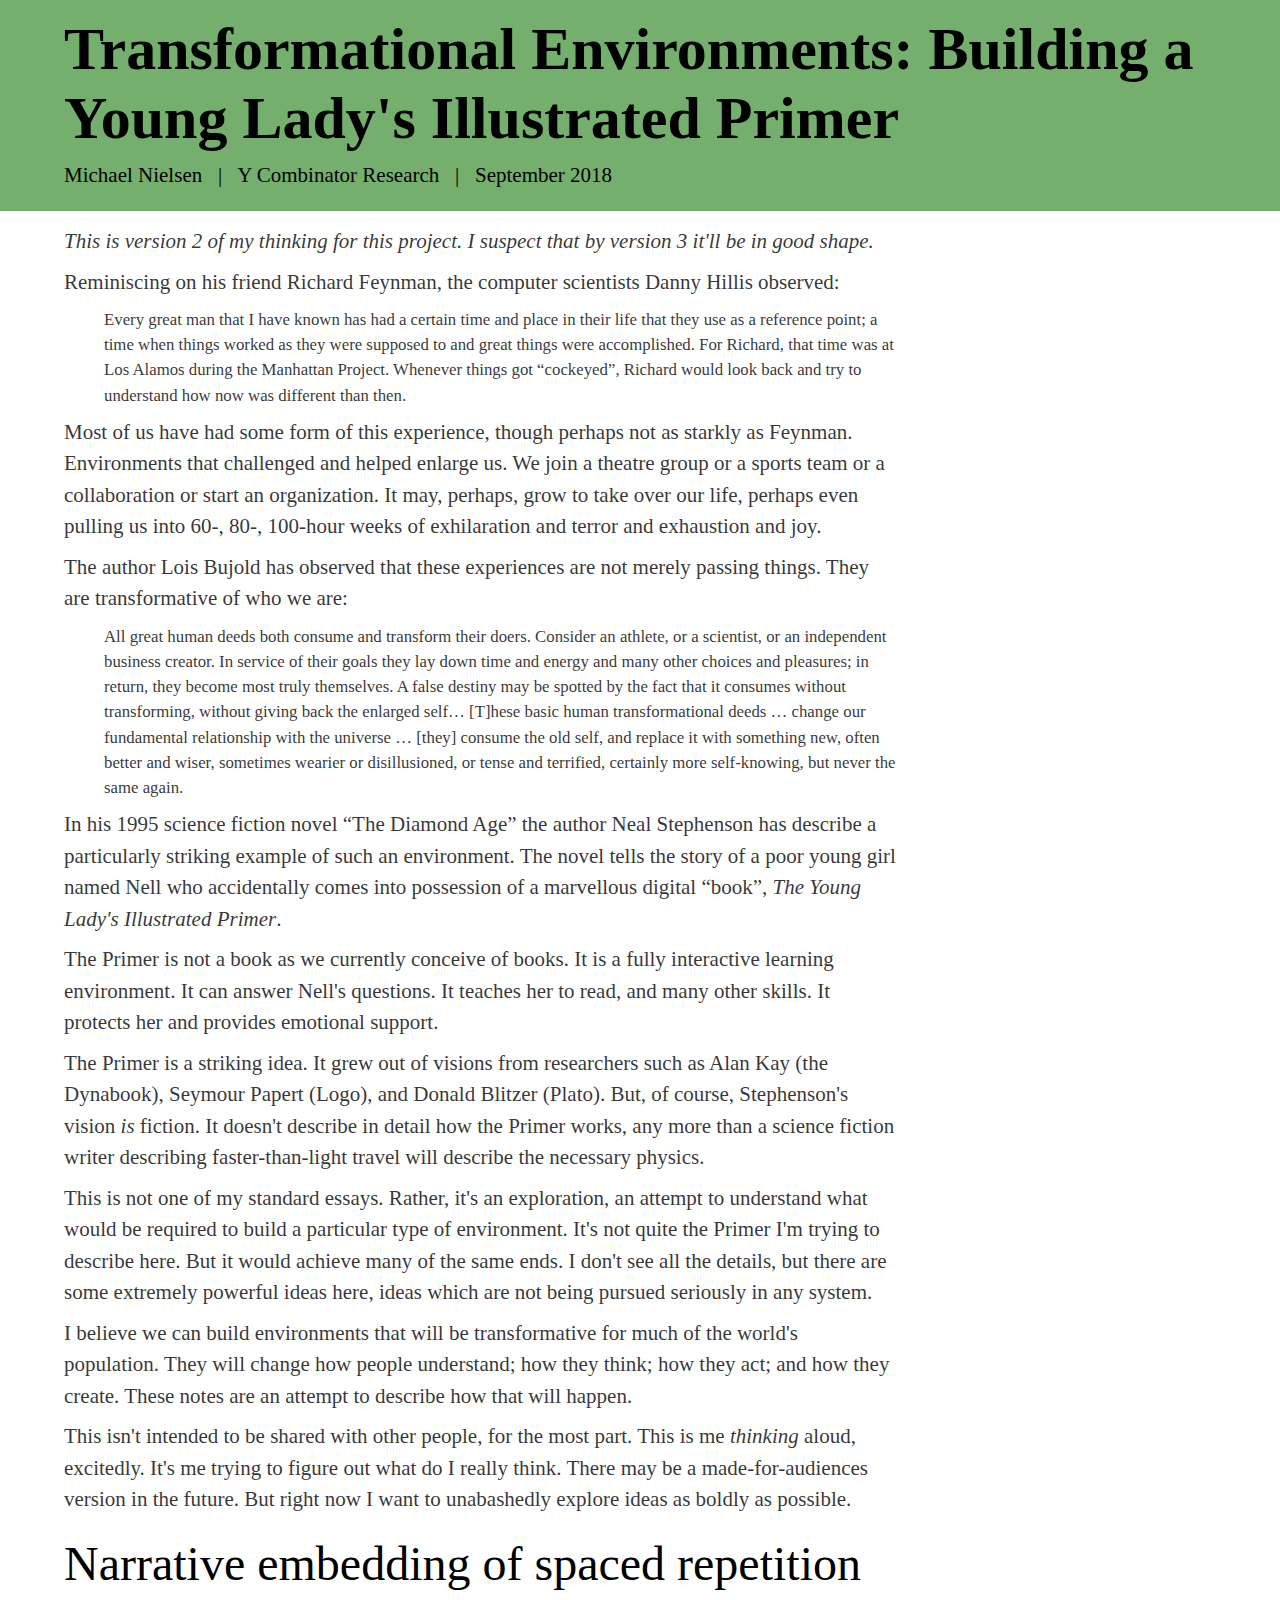
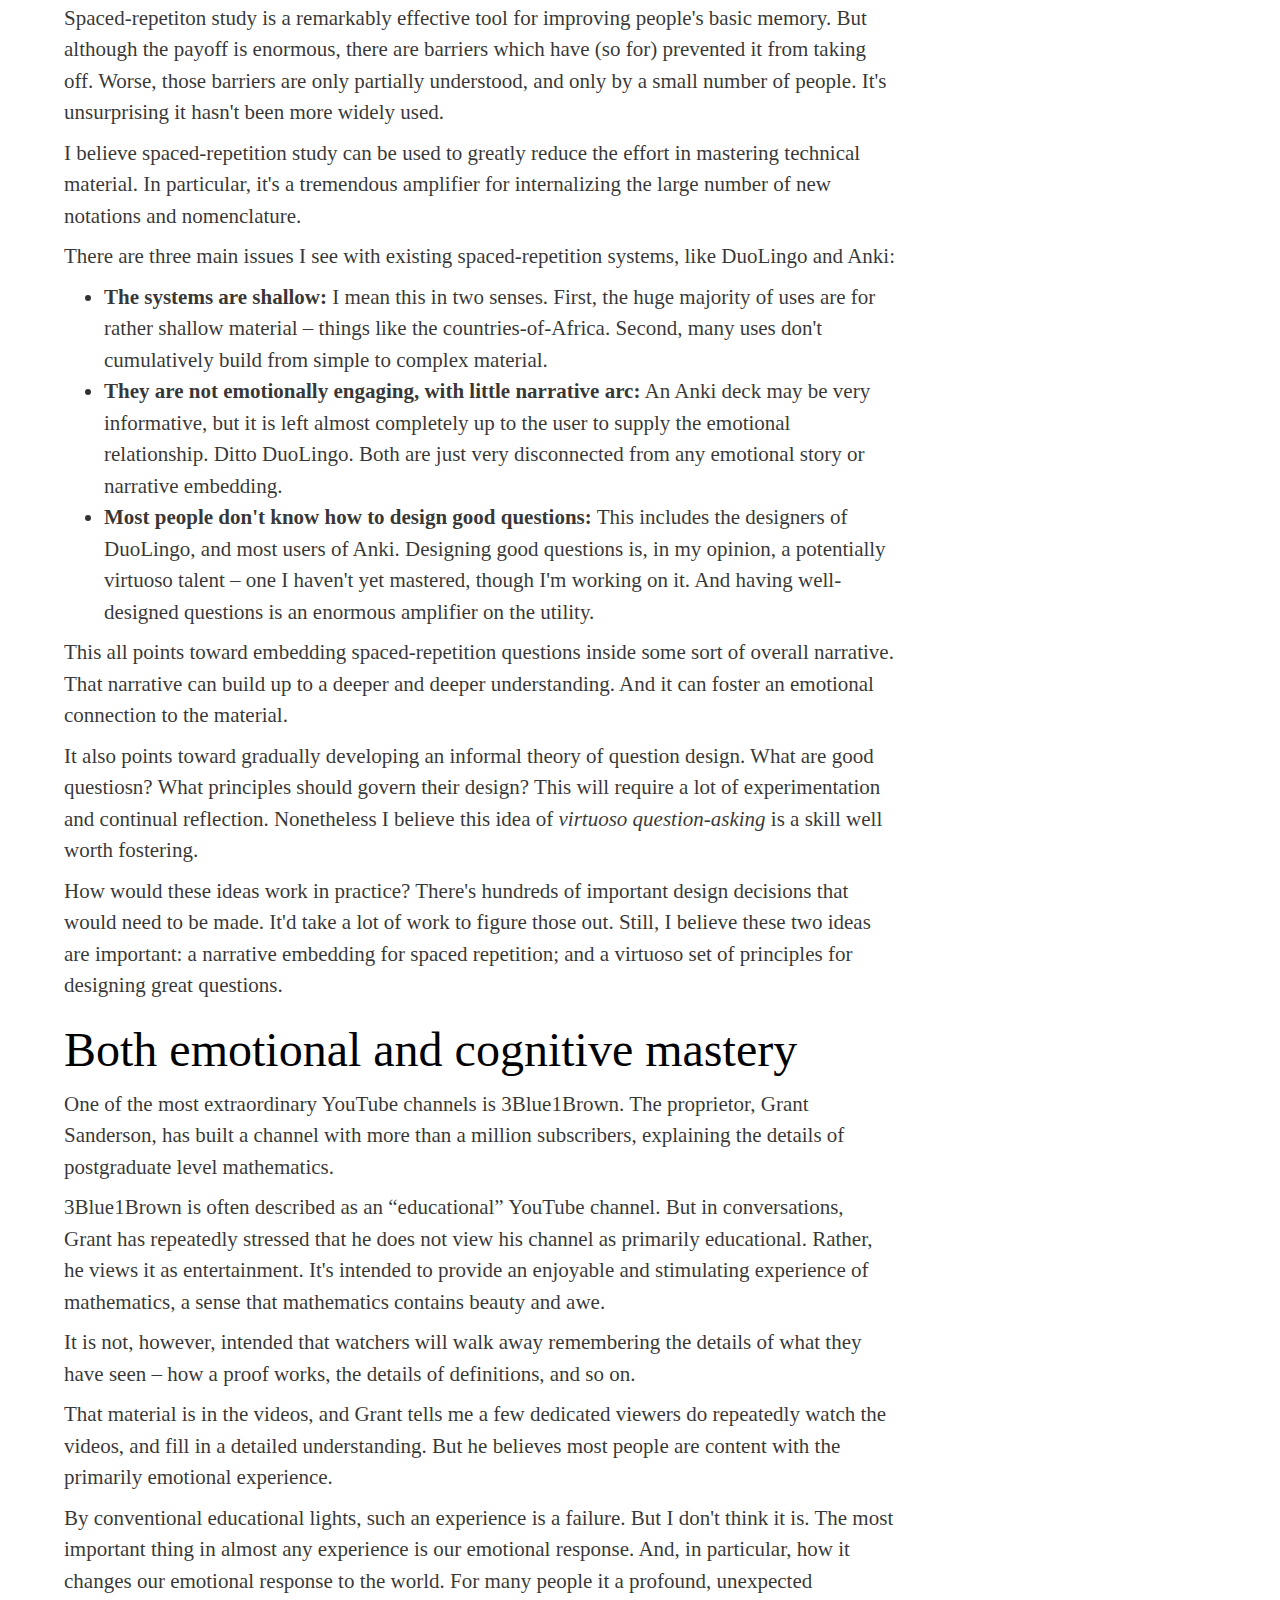
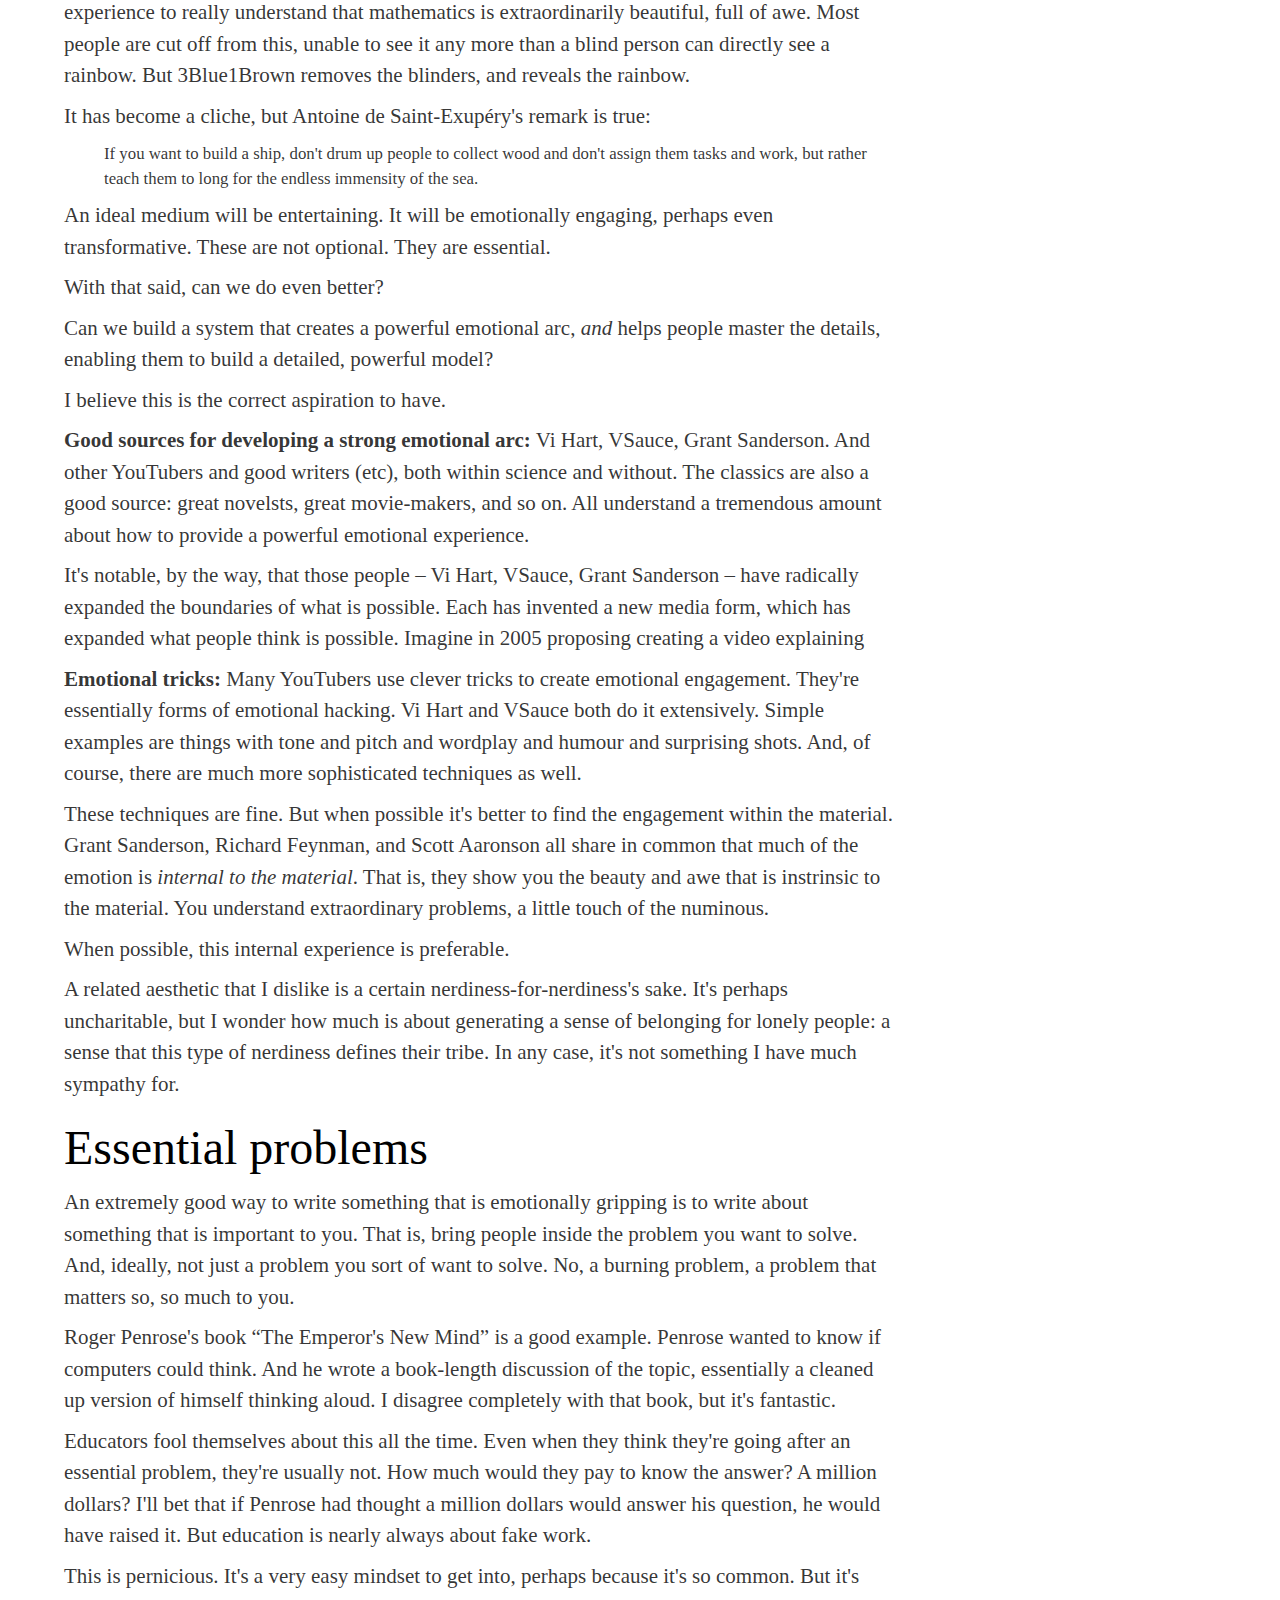
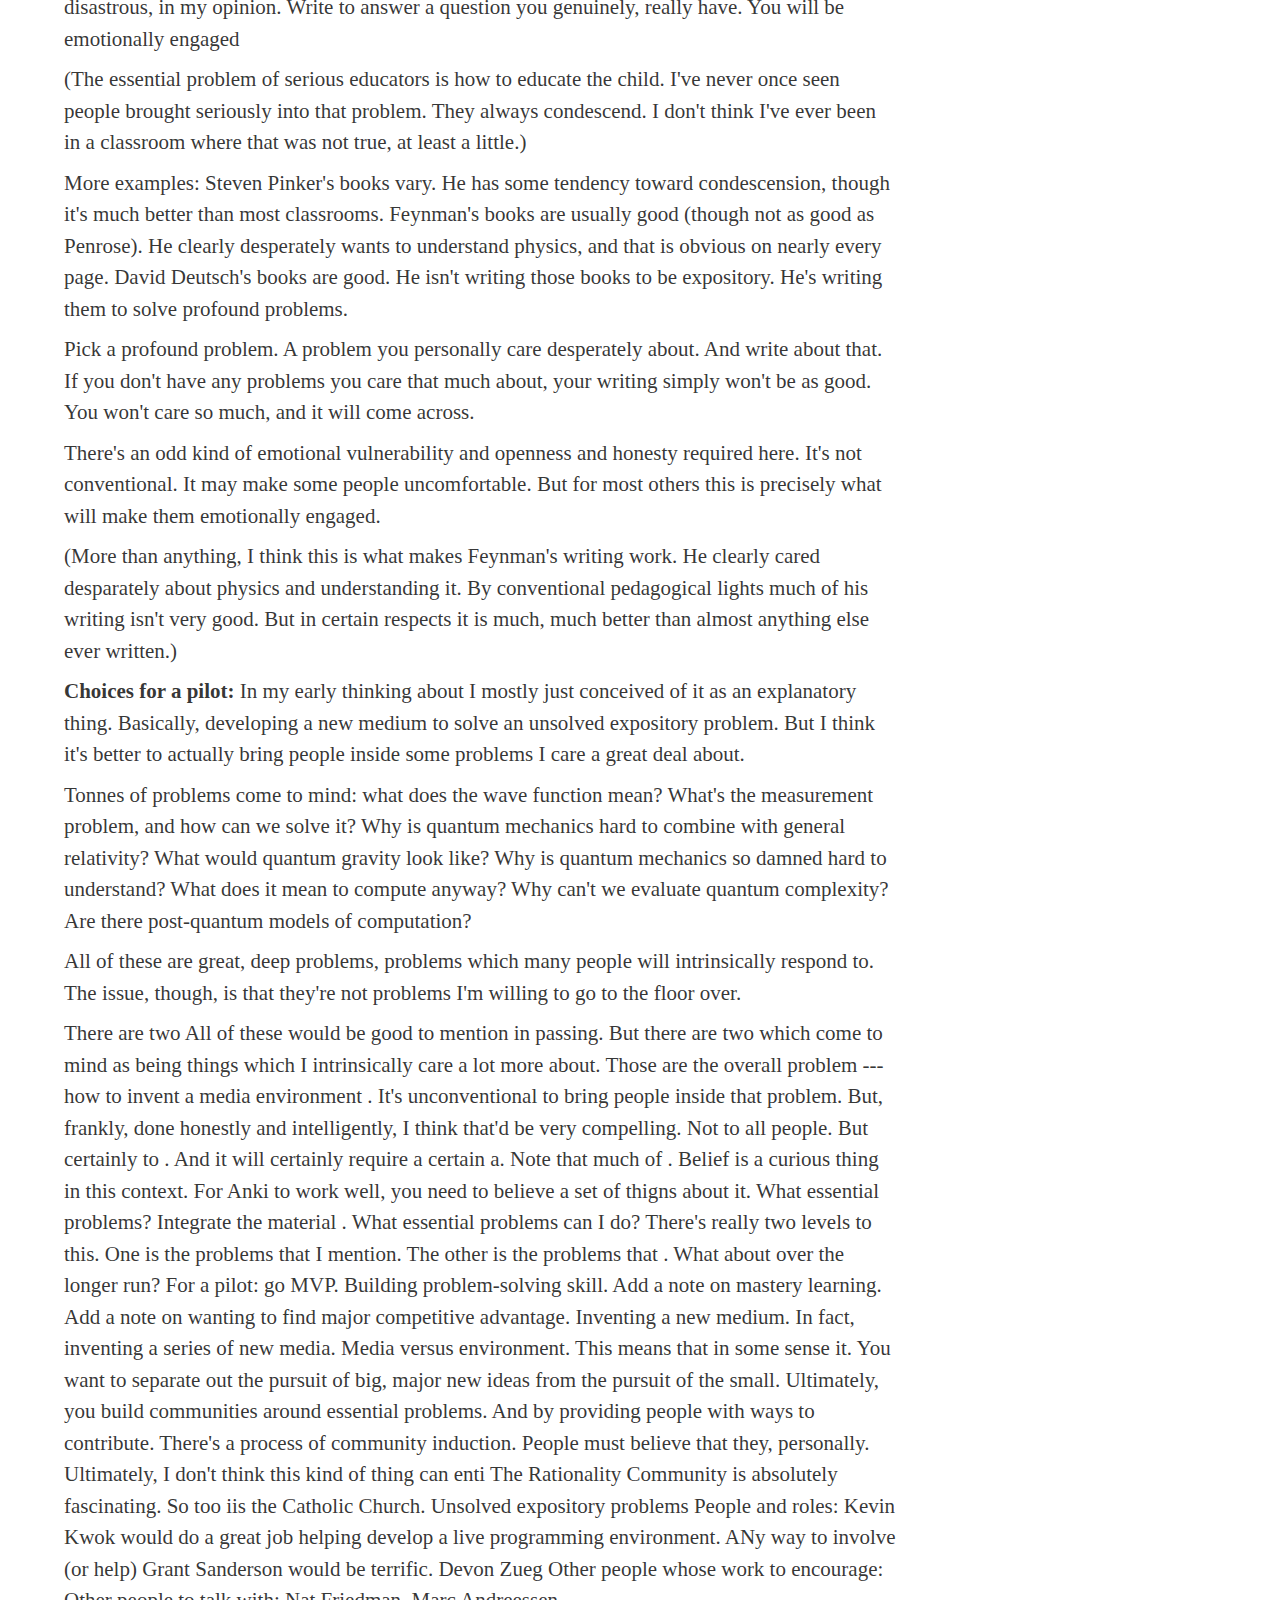
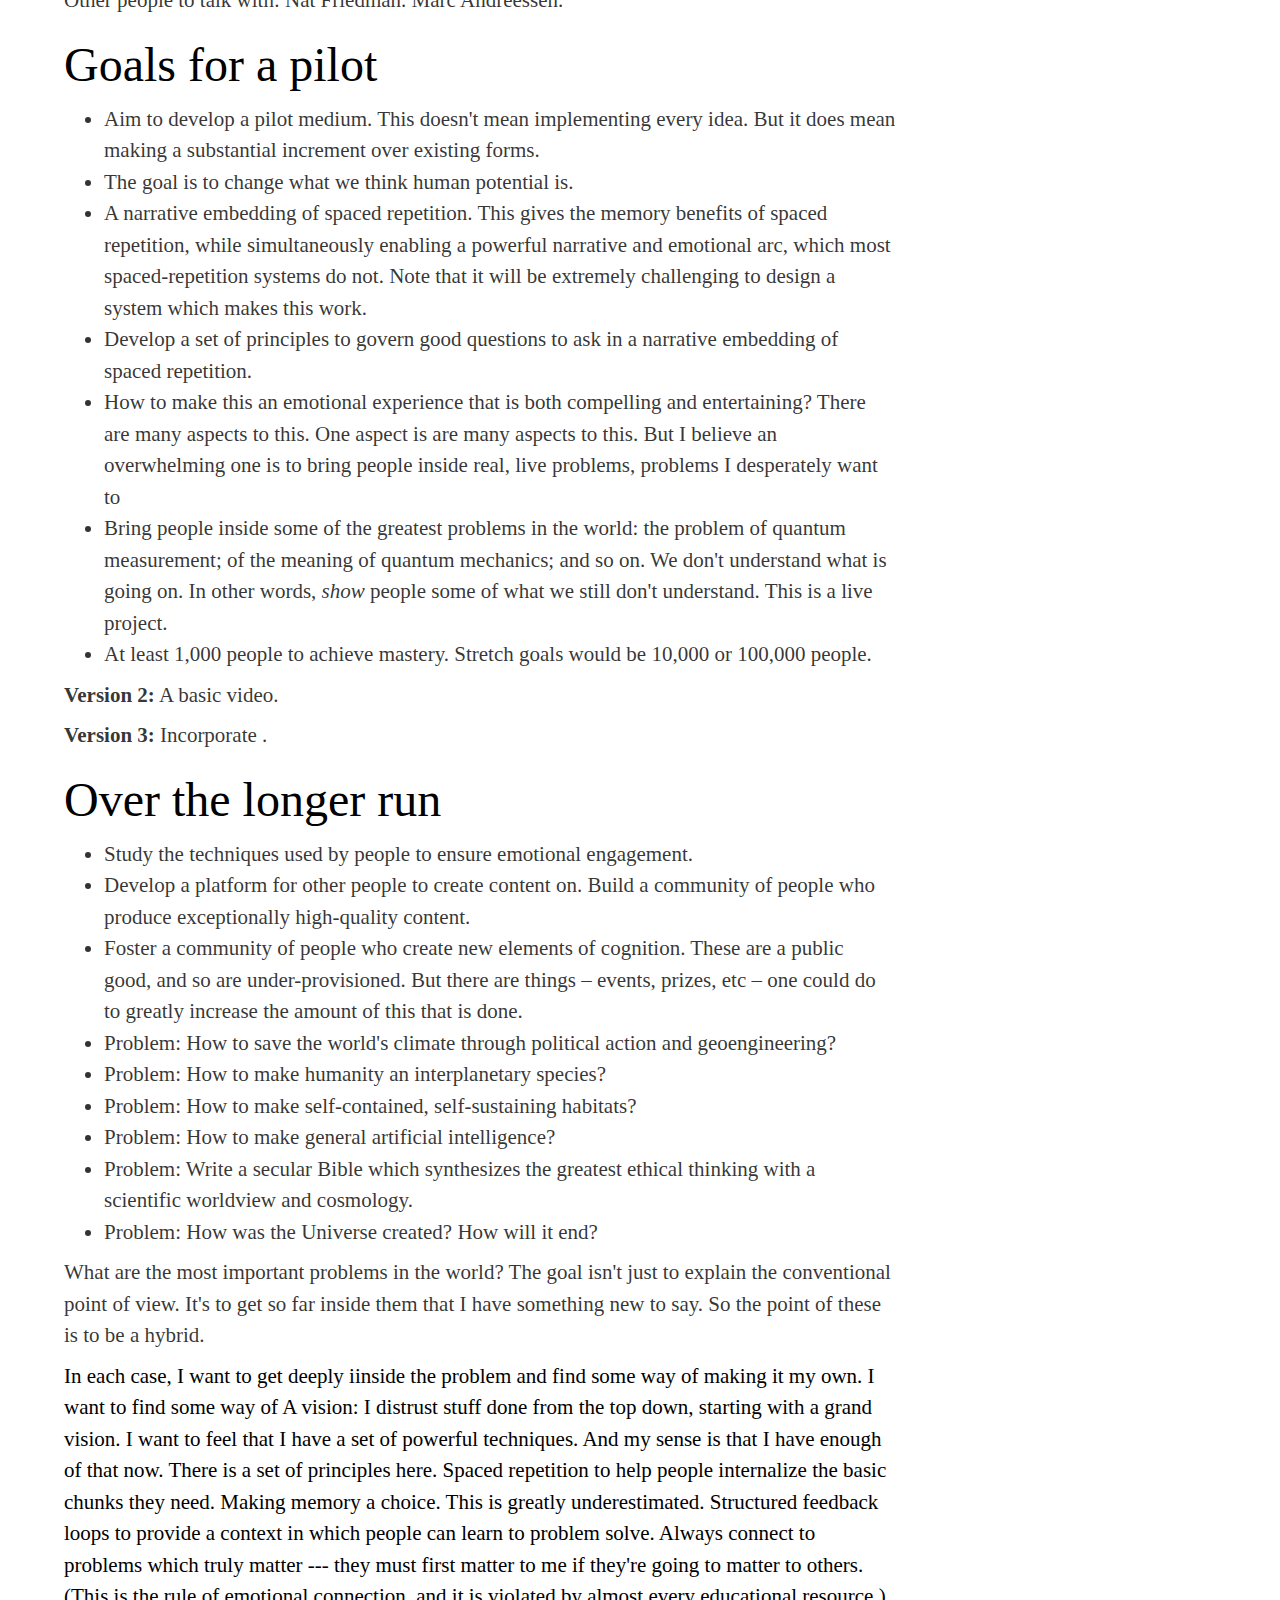
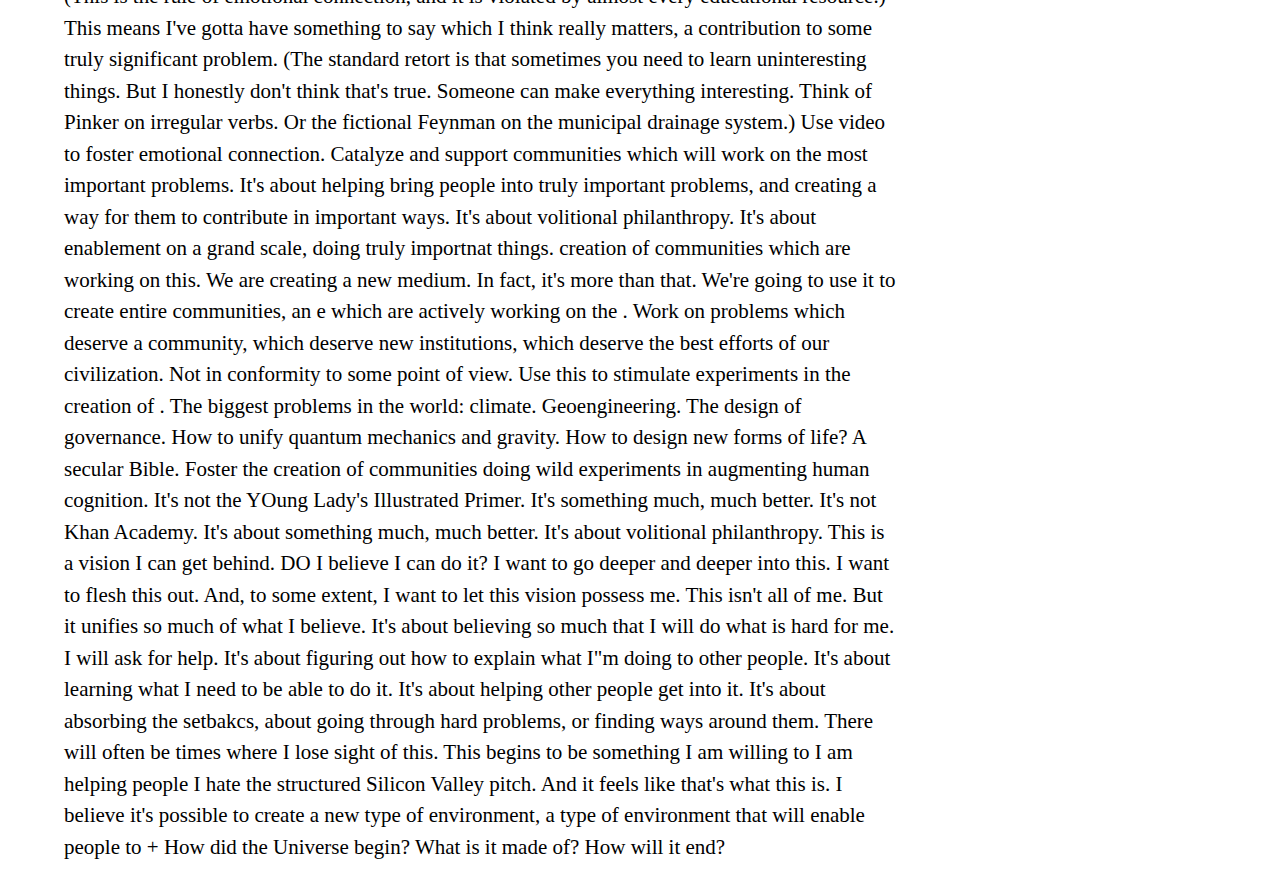
<file: taylip2.html>
<!doctype html>
<html>
  <head>
    <meta charset="utf-8">
    <meta charset="utf-8">
    <meta name="citation_title" content="Transformational Environments: Building a Young Lady's Illustrated Primer">
    <meta name="citation_author" content="Nielsen, Michael">
    <meta name="citation_publication_date" content="2018">
    <meta name="citation_fulltext_html_url" content="http://augmentingcognition.com/XXX">
    <meta name="citation_fulltext_world_readable" content="">

    <title>Transformational Environments: Building a Young Lady's Illustrated Primer</title>
    <link rel="stylesheet" type="text/css" href="style.css">
  </head>

  <body>
    <div id="header">
      <h1>Transformational Environments: Building a Young Lady's
      Illustrated Primer</h1>
      <p>
	<a href="http://michaelnielsen.org">Michael Nielsen</a> &nbsp;
	| &nbsp; <a href="https://ycr.org">Y Combinator Research</a> &nbsp;
	| &nbsp; September 2018
      </p>
    </div>

    <div id="container">

      <p>
	<em>This is version 2 of my thinking for this project. I
	suspect that by version 3 it'll be in good shape.</em>
      </p>
      
      <p>
	Reminiscing on his friend Richard Feynman, the computer
	scientists Danny Hillis observed:
      </p>

      <blockquote>
	Every great man that I have known has had a certain time and
	place in their life that they use as a reference point; a time
	when things worked as they were supposed to and great things
	were accomplished. For Richard, that time was at Los Alamos
	during the Manhattan Project. Whenever things got
	&ldquo;cockeyed&rdquo;, Richard would look back and try to
	understand how now was different than then.
      </blockquote>

      <p>
	Most of us have had some form of this experience, though
	perhaps not as starkly as Feynman. Environments that
	challenged and helped enlarge us. We join a theatre group or a
	sports team or a collaboration or start an organization. It
	may, perhaps, grow to take over our life, perhaps even pulling
	us into 60-, 80-, 100-hour weeks of exhilaration and terror
	and exhaustion and joy.
      </p>

      <p>
	The author Lois Bujold has observed that these experiences are
	not merely passing things. They are transformative of who we
	are:
      </p>

      <blockquote>
	All great human deeds both consume and transform their
	doers. Consider an athlete, or a scientist, or an independent
	business creator. In service of their goals they lay down time
	and energy and many other choices and pleasures; in return,
	they become most truly themselves. A false destiny may be
	spotted by the fact that it consumes without transforming,
	without giving back the enlarged self&hellip; [T]hese basic
	human transformational deeds &hellip; change our fundamental
	relationship with the universe &hellip; [they] consume the old
	self, and replace it with something new, often better and
	wiser, sometimes wearier or disillusioned, or tense and
	terrified, certainly more self-knowing, but never the same
	again.
      </blockquote>

      <p>
	In his 1995 science fiction novel &ldquo;The Diamond
	Age&rdquo; the author Neal Stephenson has describe a
	particularly striking example of such an environment. The
	novel tells the story of a poor young girl named Nell who
	accidentally comes into possession of a marvellous digital
	&ldquo;book&rdquo;, <em>The Young Lady's Illustrated
	Primer</em>.
      </p>

      <p>
	The Primer is not a book as we currently conceive of books. It
	is a fully interactive learning environment. It can answer
	Nell's questions. It teaches her to read, and many other
	skills. It protects her and provides emotional support.
      </p>

      <p>
	The Primer is a striking idea. It grew out of visions from
	researchers such as Alan Kay (the Dynabook), Seymour Papert
	(Logo), and Donald Blitzer (Plato). But, of course,
	Stephenson's vision <em>is</em> fiction. It doesn't describe
	in detail how the Primer works, any more than a science
	fiction writer describing faster-than-light travel will
	describe the necessary physics. 
      </p>

      <p>
	This is not one of my standard essays. Rather, it's an
	exploration, an attempt to understand what would be required
	to build a particular type of environment. It's not quite the
	Primer I'm trying to describe here. But it would achieve many
	of the same ends. I don't see all the details, but there are
	some extremely powerful ideas here, ideas which are not being
	pursued seriously in any system.
      </p>

      <p>
	I believe we can build environments that will be
	transformative for much of the world's population. They will
	change how people understand; how they think; how they act;
	and how they create. These notes are an attempt to describe
	how that will happen.
      </p>

      <p>
	This isn't intended to be shared with other people, for the
	most part. This is me <em>thinking</em> aloud, excitedly. It's
	me trying to figure out what do I really think. There may be a
	made-for-audiences version in the future. But right now I want
	to unabashedly explore ideas as boldly as possible.
      </p>

      <h2>Narrative embedding of spaced repetition</h2>

      <p>
	Spaced-repetiton study is a remarkably effective tool for
	improving people's basic memory. But although the payoff is
	enormous, there are barriers which have (so for) prevented it
	from taking off. Worse, those barriers are only partially
	understood, and only by a small number of people. It's
	unsurprising it hasn't been more widely used.
      </p>

      <p>
	I believe spaced-repetition study can be used to greatly
	reduce the effort in mastering technical material. In
	particular, it's a tremendous amplifier for internalizing the
	large number of new notations and nomenclature. 
      </p>
      
      <p>
	There are three main issues I see with existing
	spaced-repetition systems, like DuoLingo and Anki:
      </p>

      <ul>
	<li><strong>The systems are shallow:</strong> I mean this in
	two senses. First, the huge majority of uses are for rather
	shallow material &ndash; things like the countries-of-Africa.
	Second, many uses don't cumulatively build from simple to
	  complex material.</li>

	<li><strong>They are not emotionally engaging, with little
	    narrative arc:</strong> An Anki deck may be very
	    informative, but it is left almost completely up to the
	    user to supply the emotional relationship. Ditto DuoLingo.
	    Both are just very disconnected from any emotional story
	    or narrative embedding.
	</li>

	<li><strong>Most people don't know how to design good
	questions:</strong> This includes the designers of DuoLingo,
	and most users of Anki. Designing good questions is, in my
	opinion, a potentially virtuoso talent &ndash; one I haven't
	yet mastered, though I'm working on it. And having
	well-designed questions is an enormous amplifier on the
	utility.
	</li>
      </ul>

      <p>
	This all points toward embedding spaced-repetition questions
	inside some sort of overall narrative. That narrative can
	build up to a deeper and deeper understanding. And it can
	foster an emotional connection to the material.
      </p>

      <p>
	It also points toward gradually developing an informal theory
	of question design. What are good questiosn? What principles
	should govern their design? This will require a lot of
	experimentation and continual reflection. Nonetheless I
	believe this idea of <em>virtuoso question-asking</em> is a
	skill well worth fostering.
      </p>

      <p>
	How would these ideas work in practice? There's hundreds of
	important design decisions that would need to be made. It'd
	take a lot of work to figure those out. Still, I believe these
	two ideas are important: a narrative embedding for spaced
	repetition; and a virtuoso set of principles for designing
	great questions.
      </p>

      <h2>Both emotional and cognitive mastery</h2>

      <p>
	One of the most extraordinary YouTube channels is
	3Blue1Brown. The proprietor, Grant Sanderson, has built a
	channel with more than a million subscribers, explaining the
	details of postgraduate level mathematics. 
      </p>

      <P>
	3Blue1Brown is often described as an &ldquo;educational&rdquo;
	YouTube channel. But in conversations, Grant has repeatedly
	stressed that he does not view his channel as primarily
	educational. Rather, he views it as entertainment. It's
	intended to provide an enjoyable and stimulating experience of
	mathematics, a sense that mathematics contains beauty and awe.
      </P>

      <p>
	It is not, however, intended that watchers will walk away
	remembering the details of what they have seen &ndash; how a
	proof works, the details of definitions, and so on.
      </p>

      <p>
	That material is in the videos, and Grant tells me a few
	dedicated viewers do repeatedly watch the videos, and fill in
	a detailed understanding. But he believes most people are
	content with the primarily emotional experience.
      </p>

      <p>
	By conventional educational lights, such an experience is a
	failure. But I don't think it is. The most important thing in
	almost any experience is our emotional response. And, in
	particular, how it changes our emotional response to the
	world. For many people it a profound, unexpected experience to
	really understand that mathematics is extraordinarily
	beautiful, full of awe. Most people are cut off from this,
	unable to see it any more than a blind person can directly see
	a rainbow. But 3Blue1Brown removes the blinders, and reveals
	the rainbow.
      </p>

      <p>
	It has become a cliche, but Antoine de Saint-Exupéry's remark
	is true:
      </p>

      <blockquote>
	If you want to build a ship, don't drum up people to collect
	wood and don't assign them tasks and work, but rather teach
	them to long for the endless immensity of the sea.
      </blockquote>

      <p>
	An ideal medium will be entertaining. It will be emotionally
	engaging, perhaps even transformative.  These are not
	optional. They are essential.
      </p>

      <p>
	With that said, can we do even better?
      </p>

      <p>
	Can we build a system that creates a powerful emotional
	arc, <em>and</em> helps people master the details, enabling
	them to build a detailed, powerful model?
      </p>

      <p>
	I believe this is the correct aspiration to have.
      </p>

      <p>
	<strong>Good sources for developing a strong emotional
	arc:</strong> Vi Hart, VSauce, Grant Sanderson. And other
	YouTubers and good writers (etc), both within science and
	without. The classics are also a good source: great novelsts,
	great movie-makers, and so on. All understand a tremendous
	amount about how to provide a powerful emotional experience.
      </p>

      <p>
	It's notable, by the way, that those people &ndash; Vi Hart,
	VSauce, Grant Sanderson &ndash; have radically expanded the
	boundaries of what is possible.  Each has invented a new media
	form, which has expanded what people think is
	possible. Imagine in 2005 proposing creating a video
	explaining
      </p>
	
      <p>
	<strong>Emotional tricks:</strong> Many YouTubers use clever
	tricks to create emotional engagement. They're essentially
	forms of emotional hacking. Vi Hart and VSauce both do it
	extensively. Simple examples are things with tone and pitch
	and wordplay and humour and surprising shots. And, of course,
	there are much more sophisticated techniques as well.
      </p>

      <p>
	These techniques are fine. But when possible it's better to
	find the engagement within the material. Grant Sanderson,
	Richard Feynman, and Scott Aaronson all share in common that
	much of the emotion is <em>internal to the material</em>. That
	is, they show you the beauty and awe that is instrinsic to the
	material. You understand extraordinary problems, a little
	touch of the numinous.
      </p>

      <p>
	When possible, this internal experience is preferable.
      </p>

      <p>
	A related aesthetic that I dislike is a certain
	nerdiness-for-nerdiness's sake. It's perhaps uncharitable, but
	I wonder how much is about generating a sense of belonging for
	lonely people: a sense that this type of nerdiness defines
	their tribe. In any case, it's not something I have much
	sympathy for.
      </p>

      <h2>Essential problems</h2>

      <p>
	An extremely good way to write something that is emotionally
	gripping is to write about something that is important to
	you. That is, bring people inside the problem you want to
	solve. And, ideally, not just a problem you sort of want to
	solve. No, a burning problem, a problem that matters so, so
	much to you.
      </p>

      <p>
	Roger Penrose's book &ldquo;The Emperor's New Mind&rdquo; is a
	good example. Penrose wanted to know if computers could
	think. And he wrote a book-length discussion of the topic,
	essentially a cleaned up version of himself thinking aloud. I
	disagree completely with that book, but it's fantastic.
      </p>

      <p>
	Educators fool themselves about this all the time. Even when
	they think they're going after an essential problem, they're
	usually not. How much would they pay to know the answer? A
	million dollars?  I'll bet that if Penrose had thought a
	million dollars would answer his question, he would have
	raised it. But education is nearly always about fake work.
      </p>

      <p>
	This is pernicious. It's a very easy mindset to get into,
	perhaps because it's so common. But it's disastrous, in my
	opinion. Write to answer a question you genuinely, really
	have. You will be emotionally engaged
      </p>
	
      <p>
	(The essential problem of serious educators is how to educate
	the child. I've never once seen people brought seriously into
	that problem. They always condescend. I don't think I've ever
	been in a classroom where that was not true, at least a
	little.)
      </p>

      <p>
	More examples: Steven Pinker's books vary. He has some
	tendency toward condescension, though it's much better than
	most classrooms. Feynman's books are usually good (though not
	as good as Penrose). He clearly desperately wants to
	understand physics, and that is obvious on nearly every
	page. David Deutsch's books are good. He isn't writing those
	books to be expository. He's writing them to solve profound
	problems.
      </p>

      <p>
	Pick a profound problem. A problem you personally care
	desperately about. And write about that. If you don't have any
	problems you care that much about, your writing simply won't
	be as good. You won't care so much, and it will come across.
      </p>

      <p>
	There's an odd kind of emotional vulnerability and openness
	and honesty required here. It's not conventional. It may make
	some people uncomfortable. But for most others this is
	precisely what will make them emotionally engaged.
      </p>
      
      <p>
	(More than anything, I think this is what makes Feynman's
	writing work. He clearly cared desparately about physics and
	understanding it. By conventional pedagogical lights much of
	his writing isn't very good. But in certain respects it is
	much, much better than almost anything else ever written.)
      </p>

      <p>
	<strong>Choices for a pilot:</strong> In my early thinking
	about I mostly just conceived of it as an explanatory
	thing. Basically, developing a new medium to solve an unsolved
	expository problem. But I think it's better to actually bring
	people inside some problems I care a great deal about.
      </p>

      <p>
	Tonnes of problems come to mind: what does the wave function
	mean? What's the measurement problem, and how can we solve it?
	Why is quantum mechanics hard to combine with general
	relativity? What would quantum gravity look like? Why is
	quantum mechanics so damned hard to understand? What does it
	mean to compute anyway? Why can't we evaluate quantum
	complexity? Are there post-quantum models of computation?
      </p>

      <p>
	All of these are great, deep problems, problems which many
	people will intrinsically respond to. The issue, though, is
	that they're not problems I'm willing to go to the floor over.
      </p>

      <p>
	There are two 
      

      All of these would be good to mention in passing.  But there are
      two which come to mind as being things which I intrinsically
      care a lot more about.

      Those are the overall problem --- how to invent a media
      environment .  It's unconventional to bring people inside that
      problem. But, frankly, done honestly and intelligently, I think
      that'd be very compelling. Not to all people. But certainly to .
      And it will certainly require a certain a.
      
      Note that much of .  Belief is a curious thing in this
      context. For Anki to work well, you need to believe a set of
      thigns about it.
      
      
      What essential problems?
      
	Integrate the material .  What essential problems can I do? There's
really two levels to this. One is the problems that I mention. The
other is the problems that . What about over the longer run? For a
pilot: go MVP.  Building problem-solving skill. Add a note on mastery
learning.  Add a note on wanting to find major competitive
advantage. Inventing a new medium. In fact, inventing a series of new
media.  Media versus environment. This means that in some sense it.
You want to separate out the pursuit of big, major new ideas from the
pursuit of the small.

      Ultimately, you build communities around essential problems. And by providing people with ways to contribute.  There's a process of community induction. People must believe that they, personally.

      Ultimately, I don't think this kind of thing can enti

      The Rationality Community is absolutely fascinating.

      So too iis the Catholic Church.

      Unsolved expository problems

      People and roles: Kevin Kwok would do a great job helping
      develop a live programming environment. ANy way to involve (or
      help) Grant Sanderson would be terrific. Devon Zueg

      Other people whose work to encourage:

      Other people to talk with: Nat Friedman. Marc Andreessen.
      
      <h2>Goals for a pilot</h2>

      <ul>
	<li>Aim to develop a pilot medium. This doesn't mean
	implementing every idea. But it does mean making a substantial
	increment over existing forms.</li>

	<li>The goal is to change what we think human potential is.</li>
	
	<li>A narrative embedding of spaced repetition.  This gives
	the memory benefits of spaced repetition, while simultaneously
	enabling a powerful narrative and emotional arc, which most
	spaced-repetition systems do not. Note that it will be
	extremely challenging to design a system which makes this
	work.</li>

	<li>Develop a set of principles to govern good questions to
	ask in a narrative embedding of spaced repetition.</li>

	<li>How to make this an emotional experience that is both
	compelling and entertaining?  There are many aspects to
	this. One aspect is
	  
	are many aspects to this. But I believe an overwhelming one is
	to bring people inside real, live problems, problems I
	desperately want to </li>

	
	<li>Bring people inside some of the greatest problems in the
	world: the problem of quantum measurement; of the meaning of
	quantum mechanics; and so on. We don't understand what is
	going on. In other words, <em>show</em> people some of what we
	still don't understand. This is a live project.</li>

	<li>At least 1,000 people to achieve mastery. Stretch goals
	would be 10,000 or 100,000 people.</li>
      </ul>

      <p>
	<strong>Version 2:</strong> A basic video.
      </p>

      <p>
	<strong>Version 3:</strong> Incorporate .
      </p>
      
      <h2>Over the longer run</h2>

      <ul>
	<li>Study the techniques used by people to ensure emotional
	engagement.</li>
	  
	<li>Develop a platform for other people to create content
	  on. Build a community of people who produce exceptionally
	  high-quality content.</li>

	<li>Foster a community of people who create new elements of
	cognition. These are a public good, and so are
	under-provisioned. But there are things &ndash; events,
	prizes, etc &ndash; one could do to greatly increase the
	  amount of this that is done.</li>

	<li>Problem: How to save the world's climate through political
	  action and geoengineering?</li>

	<li>Problem: How to make humanity an interplanetary species?</li>

	<li>Problem: How to make self-contained, self-sustaining
	habitats?</li>

	<li>Problem: How to make general artificial intelligence?</li>

	<li>Problem: Write a secular Bible which synthesizes the
	  greatest ethical thinking with a scientific worldview and
	  cosmology.</li>

	<li>Problem: How was the Universe created? How will it end?</li>
	
      </ul>

      <p>
	What are the most important problems in the world? The goal
	isn't just to explain the conventional point of view.  It's to
	get so far inside them that I have something new to say. So
	the point of these is to be a hybrid.
      </p>

      In each case, I want to get deeply iinside the problem and find
      some way of making it my own. I want to find some way of


      A vision: I distrust stuff done from the top down, starting with
      a grand vision. I want to feel that I have a set of powerful
      techniques. And my sense is that I have enough of that
      now. There is a set of principles here. Spaced repetition to
      help people internalize the basic chunks they need. Making
      memory a choice. This is greatly underestimated. Structured
      feedback loops to provide a context in which people can learn to
      problem solve. Always connect to problems which truly matter ---
      they must first matter to me if they're going to matter to
      others. (This is the rule of emotional connection, and it is
      violated by almost every educational resource.) This means I've
      gotta have something to say which I think really matters, a
      contribution to some truly significant problem. (The standard
      retort is that sometimes you need to learn uninteresting
      things. But I honestly don't think that's true. Someone can make
      everything interesting. Think of Pinker on irregular verbs. Or
      the fictional Feynman on the municipal drainage system.) Use
      video to foster emotional connection. Catalyze and support
      communities which will work on the most important problems.

      It's about helping bring people into truly important
      problems, and creating a way for them to contribute in important
      ways. It's about volitional philanthropy. It's about enablement
      on a grand scale, doing truly importnat things.


      creation of communities which are working on this. We are
      creating a new medium. In fact, it's more than that. We're going
      to use it to create entire communities, an e which are actively
      working on the . Work on problems which deserve a community,
      which deserve new institutions, which deserve the best efforts
      of our civilization.  Not in conformity to some point of
      view. Use this to stimulate experiments in the creation of .
      The biggest problems in the world: climate. Geoengineering. The
      design of governance. How to unify quantum mechanics and
      gravity. How to design new forms of life? A secular
      Bible. Foster the creation of communities doing wild experiments
      in augmenting human cognition. It's not the YOung Lady's
      Illustrated Primer. It's something much, much better. It's not
      Khan Academy. It's about something much, much better.  It's
      about volitional philanthropy.

      This is a vision I can get behind.  DO I believe I can do it? I
      want to go deeper and deeper into this. I want to flesh this
      out. And, to some extent, I want to let this vision possess
      me. This isn't all of me. But it unifies so much of what I
      believe. It's about believing so much that I will do what is
      hard for me. I will ask for help.  It's about figuring out how
      to explain what I"m doing to other people. It's about learning
      what I need to be able to do it. It's about helping other people
      get into it. It's about absorbing the setbakcs, about going
      through hard problems, or finding ways around them.

      There will often be times where I lose sight of this.

      This begins to be something I am willing to 

      I am helping people 

      I hate the structured Silicon Valley pitch. And it feels like
      that's what this is.  I believe it's possible to create a new
      type of environment, a type of environment that will enable
      people to
       
      + How did the Universe begin? What is it made of? How will it end?

    </div>
  </body>
</html>
</file>
<file: ttft/style.css>
/* Color scheme is campfire, from https://color.adobe.com/Campfire-color-theme-2528696/edit/?copy=true */

* {
    margin: 0;
    padding: 0;
    border: 0;
    outline: 0;
    background: transparent;
}

body {
    font: 21px Georgia;
    line-height: 1.5;
    margin: 0;
    padding: 0;
}

#header {
    background-color: #74AF6E;
    padding: 15px 0px 25px 0px;
    line-height: 1;
}

#header > h1 {
    margin-left: 5%;
    font: 60px Verdana;
    font-weight: bold;
}

#header > p {
    margin-top: 12px;
    margin-left: 5%;
    font-family: Verdana;
}

#container {
    margin: 15px 30% 20px 5%;
}

#container > h2 {
    font: 48px Verdana;
    margin: 20px 0px 12px 0px;
}

#container > h3 {
    font: 32px Verdana;
    margin: 24px 0px 15px 0px;
}

#container p {
    color: rgba(0, 0, 0, 0.8);
    margin: 9px 0px 9px 0px;
}

#container ul {
    color: rgba(0, 0, 0, 0.8);
    list-style-position: outside;
    padding-left: 40px;
}

#container blockquote {
    color: rgba(0, 0, 0, 0.8);
    font-size: 80%;
    margin: 5px 0px 5px 40px;
}

#sidebar {
    position: absolute;
    left: 72%;
    right: 20px;
    color: rgba(0, 0, 0, 0.8);
    font: 14px Georgia;
    line-height: 1.4;
}

.marginnote {
    position: absolute;
    left: 72%;
    right: 2%;
    font-size: x-small;
}

.equation {
    padding-left: 40px;
}

#header a {
    color: #000;
    text-decoration: none;
}

#container a {
    color: #31782A; /* darker version of base color */
    text-decoration: none;
}

a:hover {
    text-decoration: underline;
}

#footer {
    background-color: #74AF6E;
    padding: 15px 7% 15px 5%;
    font-family: Verdana;
    font-size: 18px;
    line-height: 1.6em;
}

#footer > a {
    text-decoration: none;
    color: #000;
}

.quote_right {
    float: right;
    font: 22px Verdana;
    font-style: italic;
    width: 75%;
    padding: 5px 5px 5px 20px;
    margin: 5px -43% 5px 15px;
    line-height: 1.4em;
    color: rgba(0, 0, 0, 0.6);
    border: 1px solid rgba(0, 0, 0, 0.2);
    box-shadow: 4px 4px #ddd;
}


/* Footer */

.footer {
    position: relative;
    top: 0px;
    width: 100%;
    height: 130px;
    margin: 0;
    background-color: #74AF6E;
}

.footer a {
    color: rgba(0, 0, 0, 0.7);
}

span.left_footer, span.right_footer {
    position: absolute;
    top: 12px;
    left: 5%;
    padding: 0px;
    margin: 0px;
    font-family: "Helvetica", "Arial", sans-serif;
    font-size: 9pt;
    font-style: bold;
    line-height: 1.5;
    color: rgba(0, 0, 0, 0.8);
}

span.left_footer {
    display: block;
    width: 600px;
    word-wrap:break-word;
}

span.right_footer {
    right: 40px;
    text-align: right;
}
</file>
<file: style.css>
/* Color scheme is campfire, from https://color.adobe.com/Campfire-color-theme-2528696/edit/?copy=true */

* {
    margin: 0;
    padding: 0;
    border: 0;
    outline: 0;
    background: transparent;
}

body {
    font: 21px Georgia;
    line-height: 1.5;
    margin: 0;
    padding: 0;
}

#header {
    background-color: #74AF6E;
    padding: 15px 0px 25px 0px;
    line-height: 1;
}

#header > h1 {
    margin-left: 5%;
    font: 60px Verdana;
    font-weight: bold;
}

#header > p {
    margin-top: 12px;
    margin-left: 5%;
    font-family: Verdana;
}

#container {
    margin: 15px 30% 20px 5%;
}

#container > h2 {
    font: 48px Verdana;
    margin: 20px 0px 12px 0px;
}

#container > h3 {
    font: 32px Verdana;
    margin: 24px 0px 15px 0px;
}

#container p {
    color: rgba(0, 0, 0, 0.8);
    margin: 9px 0px 9px 0px;
}

#container ul {
    color: rgba(0, 0, 0, 0.8);
    list-style-position: outside;
    padding-left: 40px;
}

#container blockquote {
    color: rgba(0, 0, 0, 0.8);
    font-size: 80%;
    margin: 5px 0px 5px 40px;
}

#sidebar {
    position: absolute;
    left: 72%;
    right: 20px;
    color: rgba(0, 0, 0, 0.8);
    font: 14px Georgia;
    line-height: 1.4;
}

.marginnote {
    position: absolute;
    left: 72%;
    right: 2%;
    font-size: x-small;
}

.equation {
    padding-left: 40px;
}

#header a {
    color: #000;
    text-decoration: none;
}

#container a {
    color: #31782A; /* darker version of base color */
    text-decoration: none;
}

a:hover {
    text-decoration: underline;
}

#footer {
    background-color: #74AF6E;
    padding: 15px 7% 15px 5%;
    font-family: Verdana;
    font-size: 18px;
    line-height: 1.6em;
}

#footer > a {
    text-decoration: none;
    color: #000;
}

.quote_right {
    float: right;
    font: 22px Verdana;
    font-style: italic;
    width: 75%;
    padding: 5px 5px 5px 20px;
    margin: 5px -43% 5px 15px;
    line-height: 1.4em;
    color: rgba(0, 0, 0, 0.6);
    border: 1px solid rgba(0, 0, 0, 0.2);
    box-shadow: 4px 4px #ddd;
}


/* Footer */

.footer {
    position: relative;
    top: 0px;
    width: 100%;
    height: 130px;
    margin: 0;
    background-color: #74AF6E;
}

.footer a {
    color: rgba(0, 0, 0, 0.7);
}

span.left_footer, span.right_footer {
    position: absolute;
    top: 12px;
    left: 5%;
    padding: 0px;
    margin: 0px;
    font-family: "Helvetica", "Arial", sans-serif;
    font-size: 9pt;
    font-style: bold;
    line-height: 1.5;
    color: rgba(0, 0, 0, 0.8);
}

span.left_footer {
    display: block;
    width: 600px;
    word-wrap:break-word;
}

span.right_footer {
    right: 40px;
    text-align: right;
}
</file>
